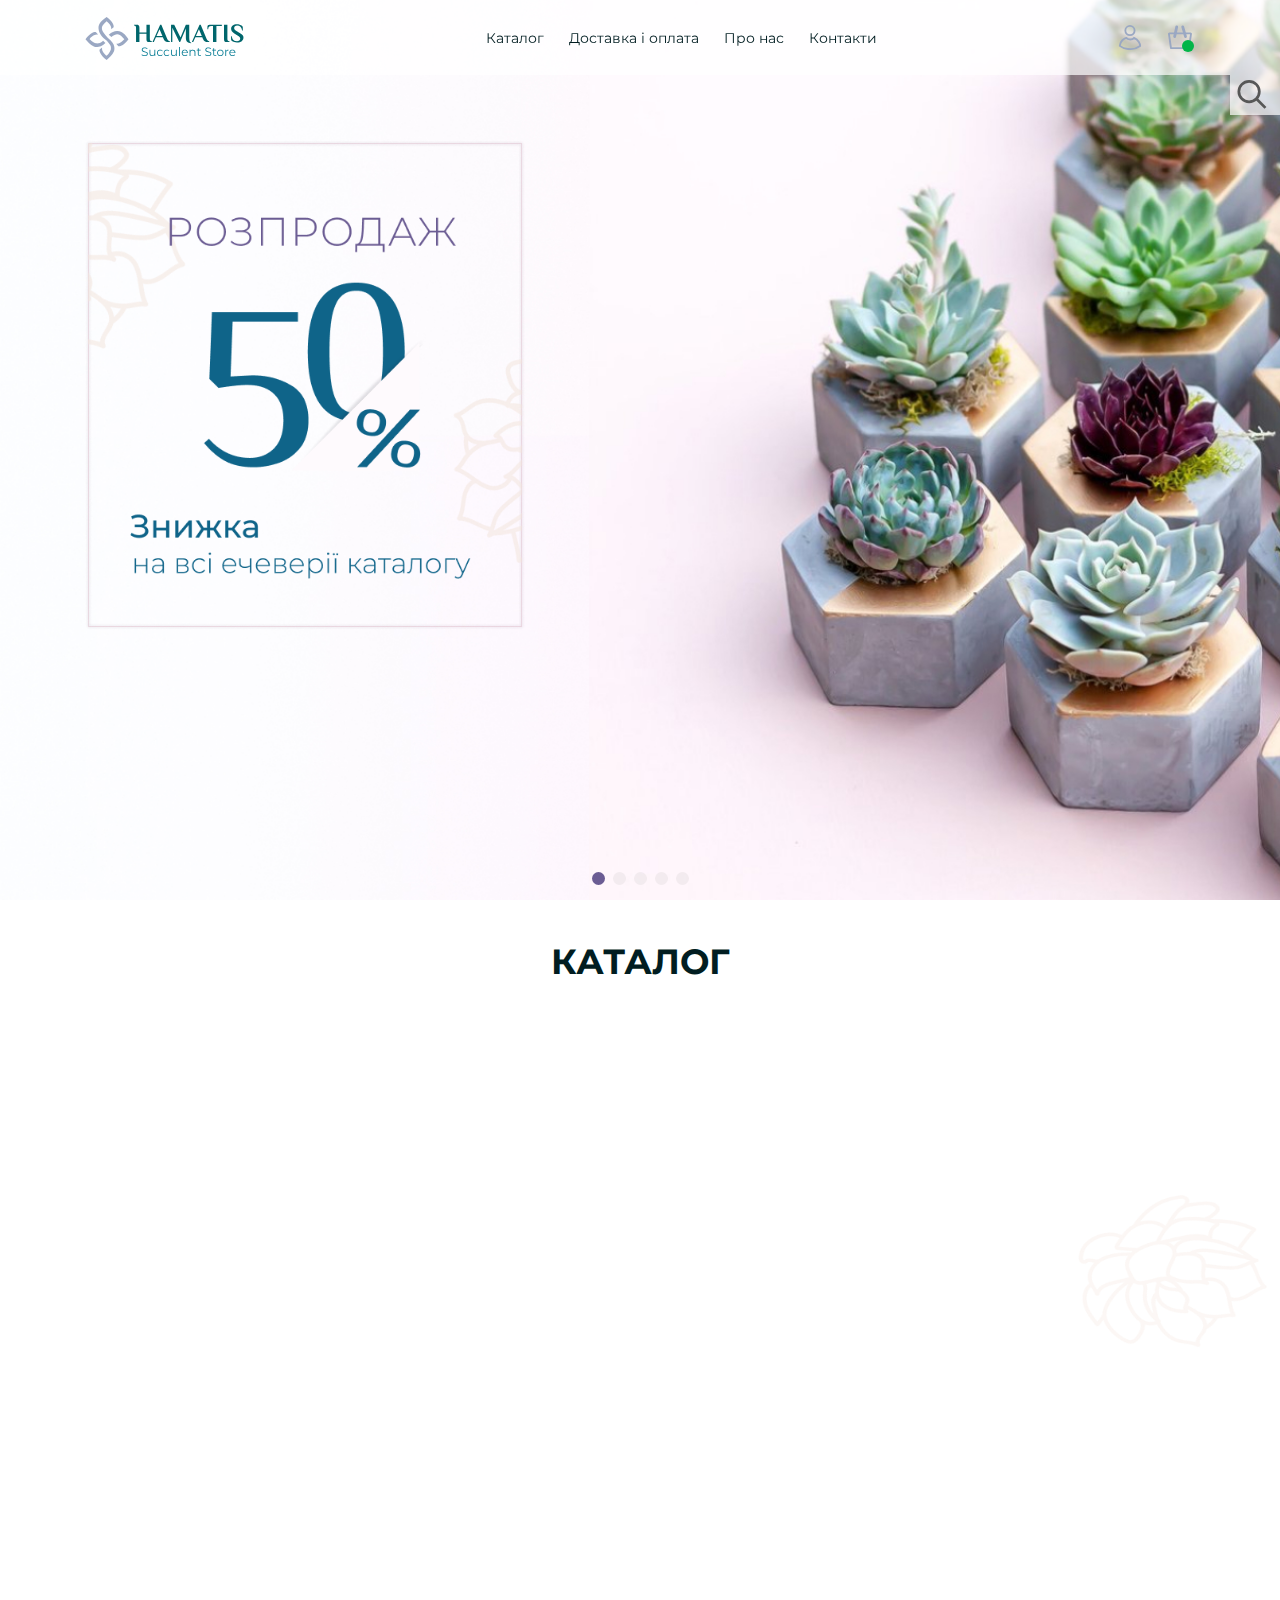
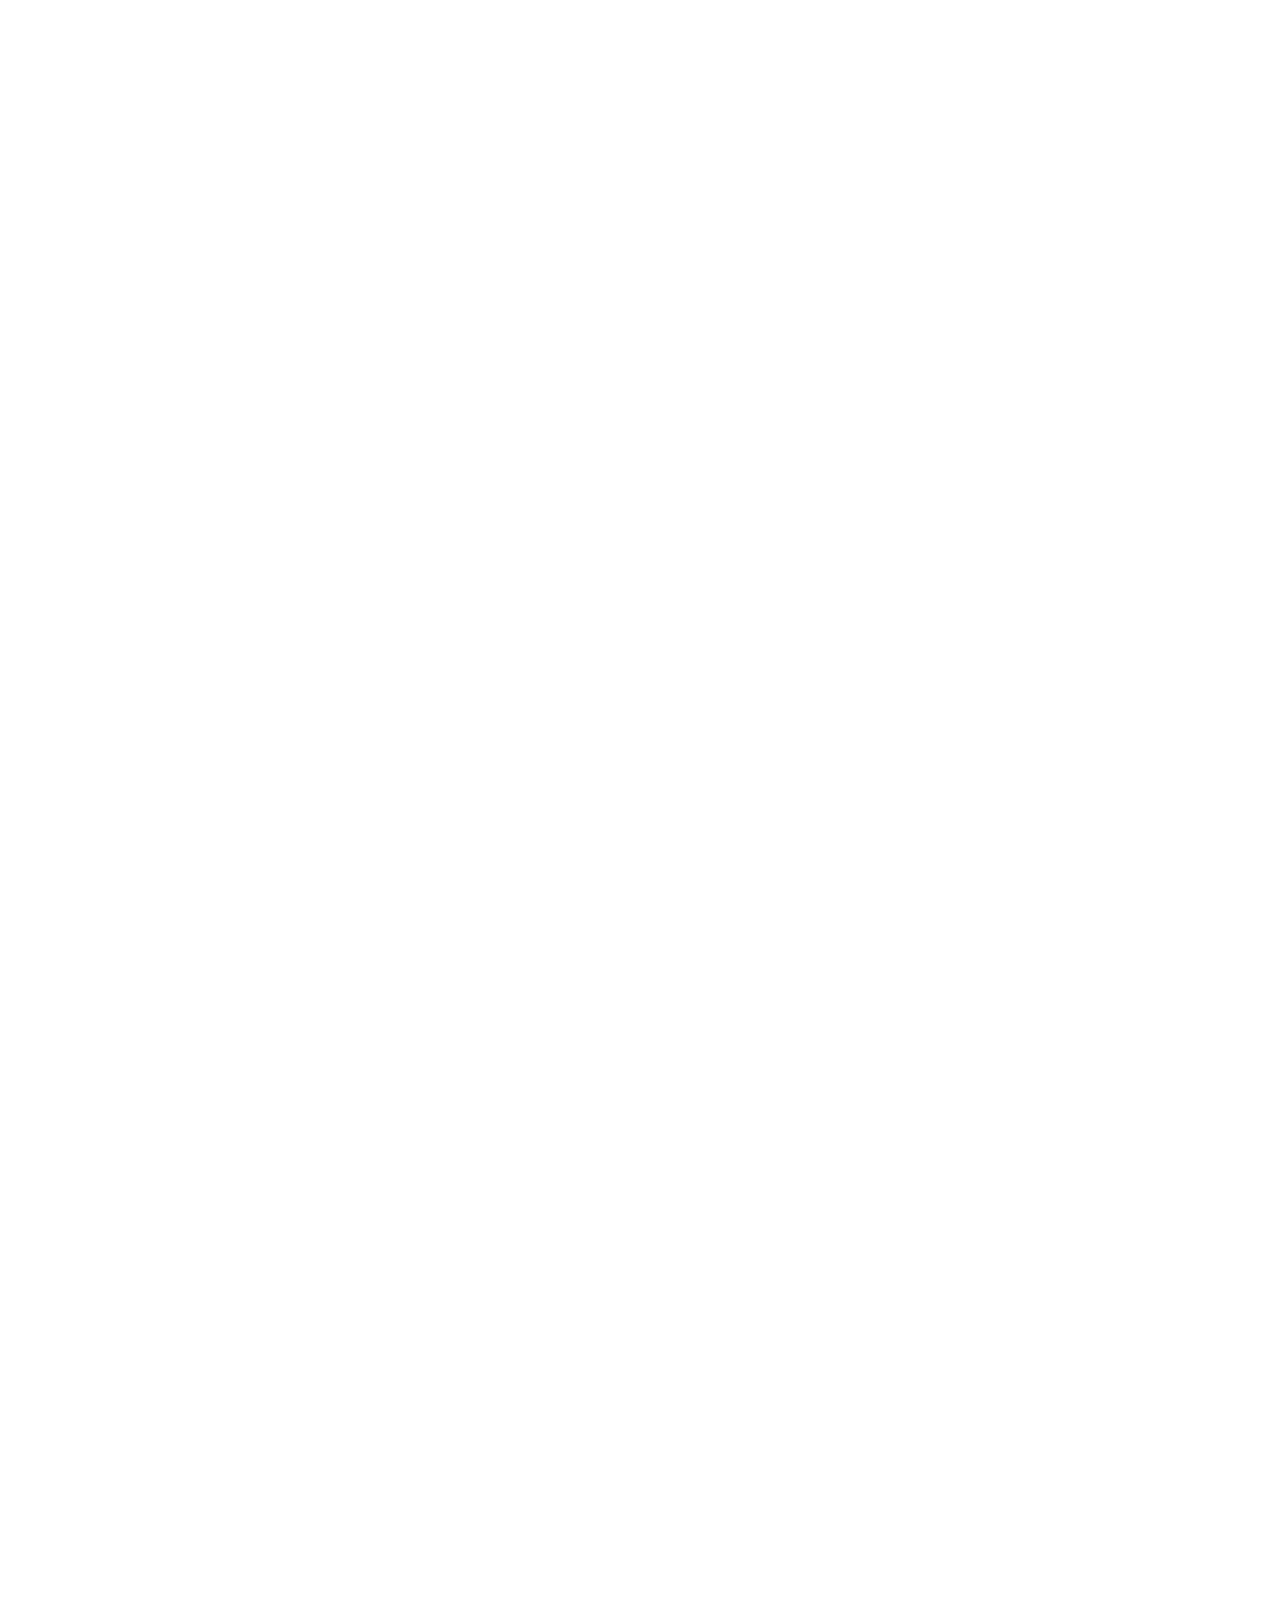
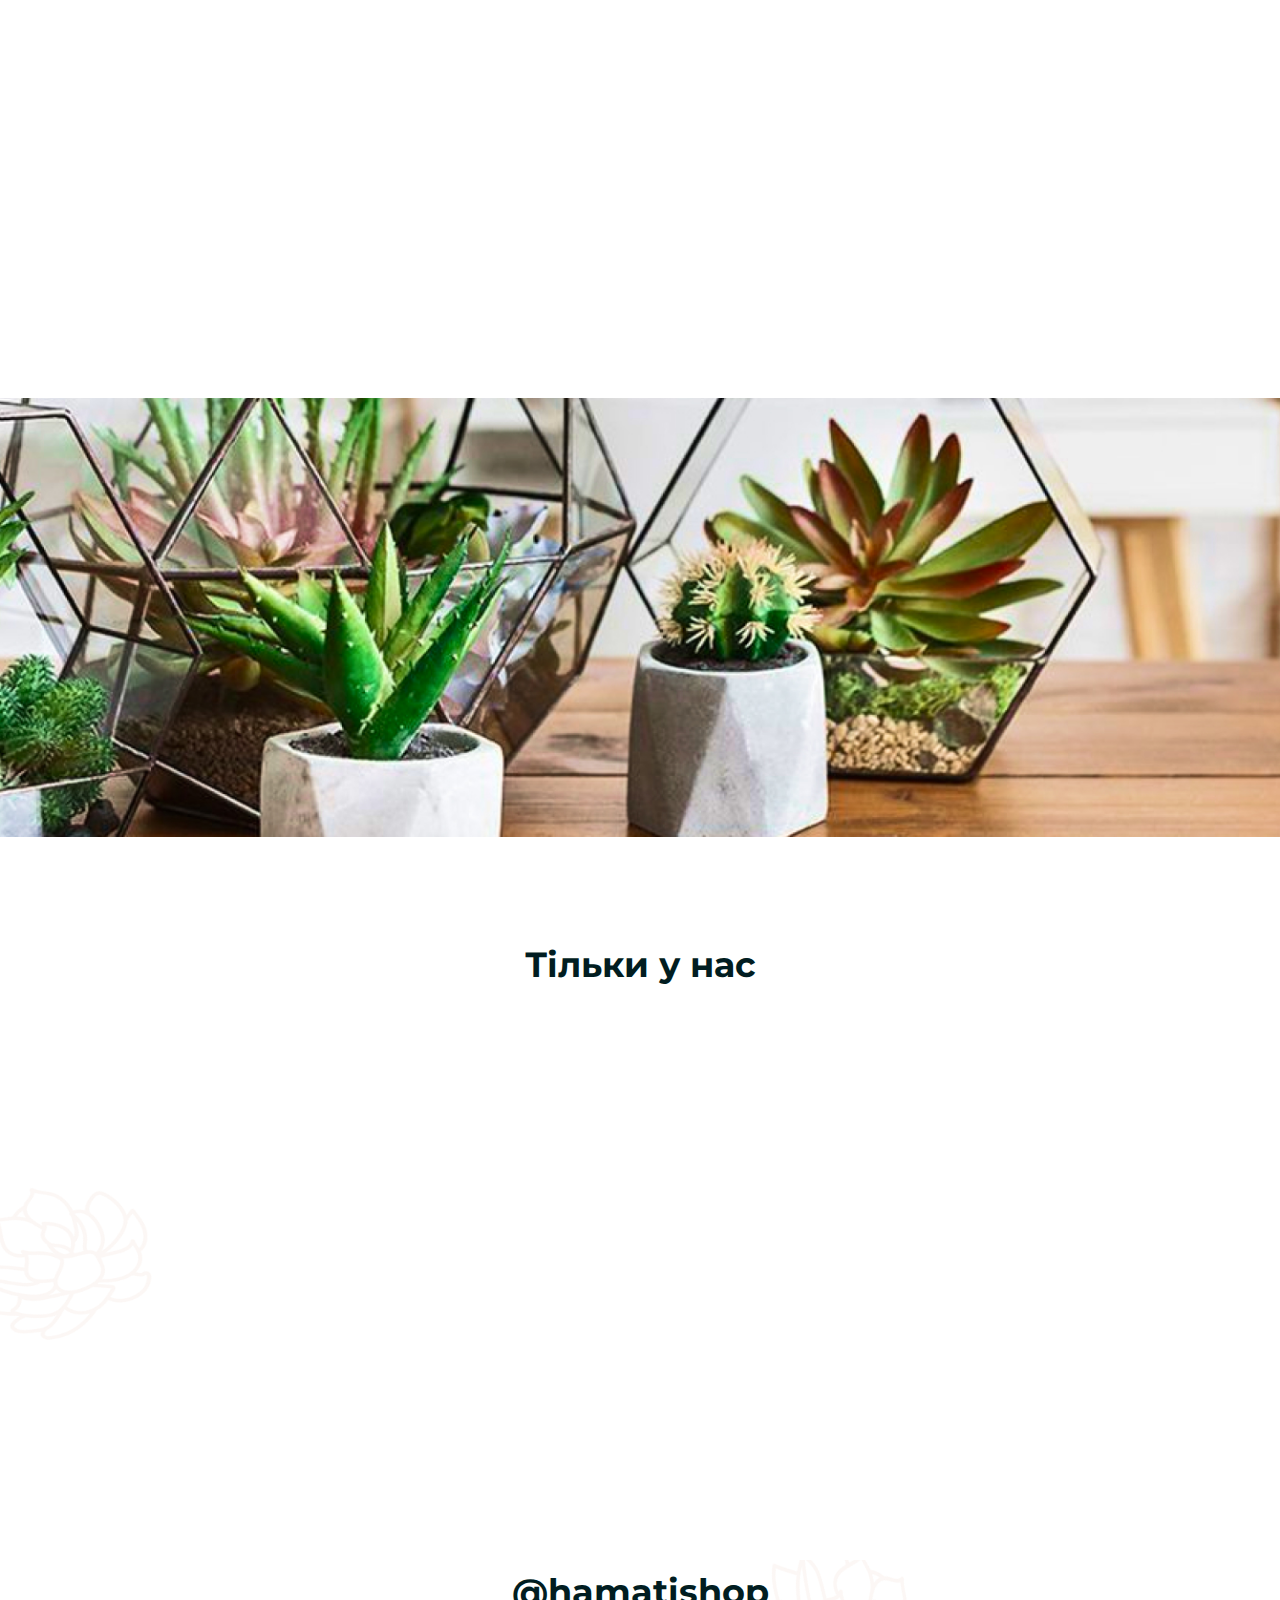
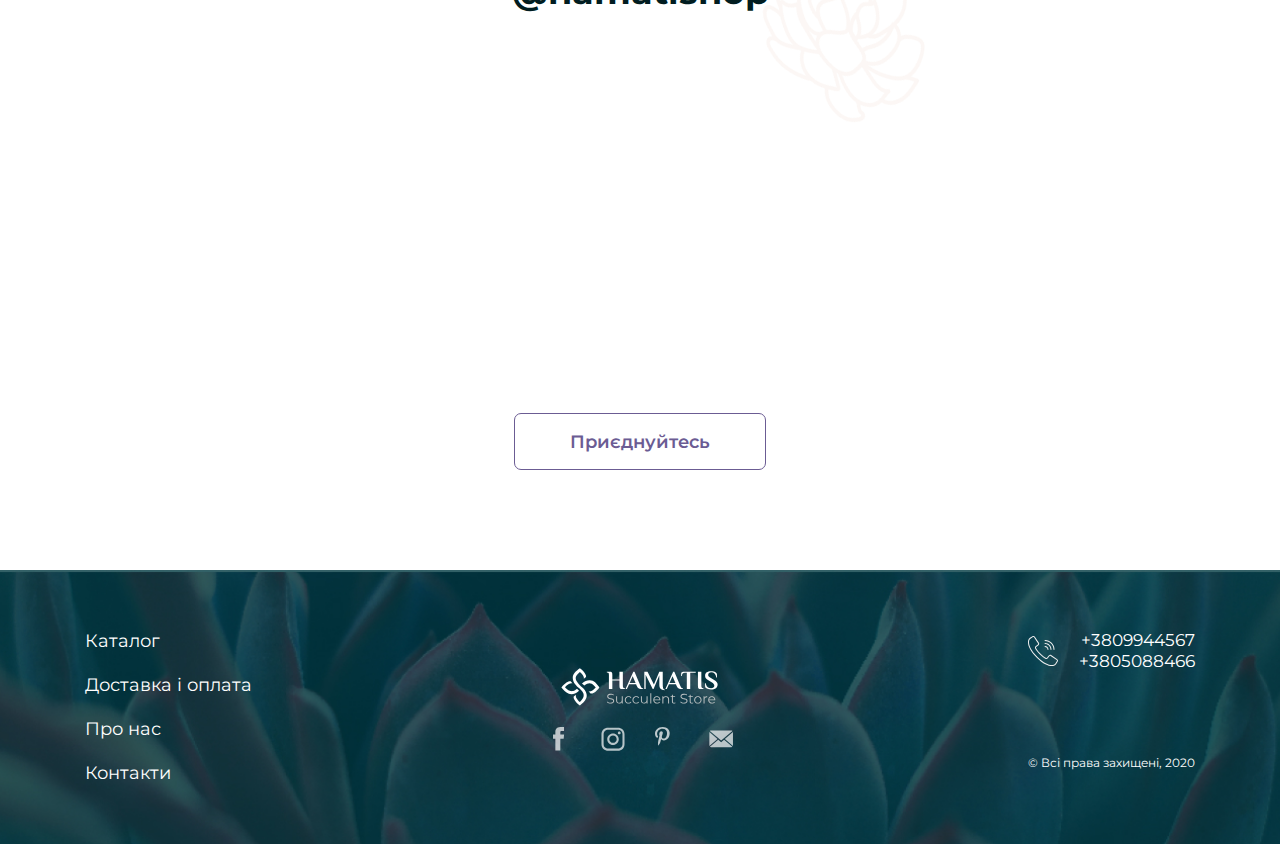
<file: index.html>
<svg display="none">
  <symbol id="cacti" viewBox="0 0 38 46">
    <path
      d="M36.0353 22.9121C37.502 17.8338 37.0359 13.1831 37.0154 12.9875L37.0147 12.9832C37.0119 12.9582 37.008 12.9334 37.0024 12.909C37.002 12.9071 37.0014 12.9053 37.0009 12.9034C36.9958 12.8816 36.9895 12.8601 36.9823 12.839C36.9798 12.8316 36.9768 12.8245 36.974 12.8173C36.968 12.8015 36.9615 12.7859 36.9543 12.7705C36.9508 12.7631 36.9473 12.7558 36.9435 12.7485C36.9356 12.733 36.927 12.718 36.9179 12.7032C36.9142 12.6972 36.9108 12.6912 36.9069 12.6853C36.8949 12.667 36.8818 12.6492 36.8679 12.632C36.8665 12.6303 36.8653 12.6284 36.8639 12.6267C36.8477 12.6072 36.8305 12.5886 36.812 12.5709C36.8099 12.5688 36.8075 12.567 36.8053 12.5649C36.7898 12.5504 36.7736 12.5365 36.7564 12.5233C36.7503 12.5185 36.7437 12.5141 36.7373 12.5095C36.7238 12.4998 36.7098 12.4905 36.6954 12.4816C36.6915 12.4793 36.688 12.4765 36.6842 12.4742C36.6797 12.4716 36.675 12.4698 36.6705 12.4673C36.6642 12.4638 36.6585 12.46 36.6521 12.4567C36.6443 12.4528 36.6363 12.4498 36.6284 12.4461C36.6198 12.4422 36.6113 12.4381 36.6026 12.4345C36.5863 12.4278 36.5698 12.422 36.5532 12.4166C36.5466 12.4146 36.5403 12.4121 36.5338 12.4102C36.4855 12.3962 36.4365 12.388 36.3876 12.3852C36.3829 12.385 36.3782 12.3851 36.3735 12.385C36.354 12.3842 36.3346 12.3843 36.3152 12.3853C36.3077 12.3857 36.3002 12.3864 36.2928 12.387C36.2759 12.3885 36.2592 12.3905 36.2426 12.3933C36.2345 12.3947 36.2264 12.396 36.2183 12.3976C36.2012 12.4012 36.1843 12.4055 36.1675 12.4102C36.1608 12.4121 36.154 12.4137 36.1473 12.4159C36.1241 12.4233 36.1013 12.4318 36.0791 12.4417L36.0773 12.4423C36.0114 12.4719 35.0762 12.8971 32.9991 14.0936C34.2682 8.9283 32.977 5.09723 32.8103 4.6382C32.8085 4.63298 32.806 4.62822 32.804 4.62309C32.8 4.61266 32.7956 4.6025 32.791 4.59224C32.7865 4.58208 32.7818 4.57201 32.7768 4.5622C32.772 4.55285 32.7669 4.54368 32.7618 4.53451C32.7561 4.52443 32.7502 4.51463 32.7441 4.50492C32.7386 4.49637 32.7329 4.48801 32.727 4.47973C32.7204 4.47029 32.7136 4.46094 32.7065 4.45185C32.7002 4.44385 32.6937 4.43603 32.687 4.4282C32.6796 4.41957 32.672 4.41111 32.6642 4.40293C32.6571 4.39546 32.6497 4.38818 32.6422 4.38099C32.6339 4.37307 32.6256 4.36543 32.6169 4.35805C32.6091 4.3514 32.6013 4.34492 32.5931 4.33854C32.5838 4.33116 32.5742 4.32415 32.5646 4.3174C32.5566 4.31182 32.5486 4.30625 32.5403 4.30103C32.5295 4.2942 32.5185 4.28772 32.5075 4.28152C32.5023 4.27855 32.4975 4.27522 32.4921 4.27243C32.4892 4.27081 32.486 4.26974 32.483 4.26821C32.4717 4.26245 32.4601 4.25732 32.4485 4.2522C32.4397 4.24833 32.4309 4.24428 32.4219 4.24078C32.4113 4.23664 32.4004 4.23313 32.3895 4.22953C32.3795 4.22621 32.3696 4.2227 32.3595 4.21991C32.3493 4.21703 32.3388 4.21487 32.3284 4.21254C32.3178 4.21011 32.3072 4.20741 32.2965 4.20552C32.2856 4.20363 32.2746 4.20255 32.2636 4.20111C32.2534 4.19986 32.2432 4.19824 32.2331 4.19743C32.2206 4.19644 32.208 4.19644 32.1955 4.19617C32.1867 4.19599 32.178 4.19536 32.1692 4.19554C32.156 4.19581 32.1428 4.19707 32.1295 4.19806C32.1213 4.19869 32.113 4.19896 32.1049 4.19995C32.0928 4.20138 32.0808 4.20372 32.0687 4.20579C32.0593 4.20741 32.0497 4.20876 32.0402 4.21074C32.0302 4.21299 32.0202 4.21595 32.0101 4.21865C31.9987 4.22171 31.9873 4.22459 31.9762 4.22818C31.9743 4.22881 31.9724 4.22908 31.9705 4.22971C31.5515 4.36983 28.0443 5.62974 24.9088 9.45244C22.861 3.94237 19.8757 0.876923 19.3985 0.410518C19.3931 0.405302 19.3873 0.400805 19.3818 0.395769C19.3723 0.387045 19.3628 0.378231 19.3527 0.370047C19.3448 0.363572 19.3365 0.357636 19.3283 0.35161C19.3191 0.344775 19.31 0.33794 19.3006 0.331555C19.2915 0.325439 19.2821 0.320043 19.2727 0.314467C19.2634 0.308981 19.2543 0.303315 19.2448 0.298189C19.2352 0.293063 19.2254 0.288656 19.2156 0.284069C19.2058 0.279392 19.196 0.274626 19.1859 0.270489C19.1761 0.266532 19.1663 0.263204 19.1564 0.259607C19.1458 0.255829 19.1354 0.251872 19.1245 0.248634C19.1146 0.245667 19.1046 0.243328 19.0945 0.24081C19.0836 0.238112 19.0728 0.235054 19.0617 0.232896C19.0503 0.230647 19.0388 0.229298 19.0273 0.22759C19.0174 0.226151 19.0076 0.224352 18.9975 0.223363C18.9779 0.221474 18.9581 0.220575 18.9383 0.220395C18.9362 0.220485 18.9342 0.220215 18.9321 0.220215C18.93 0.220215 18.9281 0.220485 18.926 0.220485C18.9063 0.220665 18.8866 0.221564 18.8668 0.223453C18.8568 0.224442 18.8469 0.226241 18.837 0.227679C18.8255 0.229298 18.814 0.230737 18.8027 0.232986C18.7915 0.235144 18.7808 0.238112 18.7699 0.2409C18.7598 0.243418 18.7497 0.245667 18.7398 0.248724C18.729 0.251962 18.7186 0.255919 18.708 0.259696C18.698 0.263204 18.6882 0.266532 18.6785 0.270579C18.6684 0.274716 18.6587 0.279482 18.6489 0.284159C18.639 0.288746 18.6293 0.293242 18.6197 0.298369C18.6101 0.303405 18.601 0.309071 18.5917 0.314647C18.5824 0.320223 18.573 0.325619 18.5639 0.331735C18.5543 0.33803 18.5453 0.344955 18.5362 0.35179C18.528 0.357906 18.5197 0.363752 18.5118 0.370227C18.5017 0.378411 18.4922 0.387225 18.4827 0.395949C18.4771 0.400985 18.4713 0.405482 18.466 0.410698C17.9888 0.877193 15.0035 3.94255 12.9557 9.45262C9.82021 5.62992 6.31293 4.37001 5.89393 4.22989C5.89197 4.22926 5.89 4.2289 5.88813 4.22827C5.87768 4.22486 5.86697 4.22225 5.85635 4.21937C5.84555 4.2164 5.83475 4.21326 5.82395 4.21083C5.81573 4.20903 5.80752 4.20795 5.79922 4.20651C5.78583 4.20408 5.77253 4.20156 5.75914 4.20004C5.75289 4.19932 5.74655 4.19914 5.74022 4.1986C5.72504 4.19725 5.70987 4.19599 5.69478 4.19572C5.688 4.19563 5.68121 4.19608 5.67443 4.19617C5.65988 4.19635 5.64542 4.19653 5.63096 4.19761C5.62221 4.19833 5.61355 4.19977 5.6048 4.20075C5.5924 4.20219 5.5799 4.20354 5.56758 4.2057C5.55767 4.20741 5.54785 4.21002 5.53794 4.21218C5.52688 4.21469 5.51572 4.21694 5.50474 4.22C5.49492 4.22279 5.48519 4.22621 5.47537 4.22944C5.46439 4.23304 5.45341 4.23655 5.4427 4.24078C5.43351 4.24437 5.42449 4.24851 5.41547 4.25247C5.40423 4.25741 5.39307 4.26236 5.38218 4.26794C5.37897 4.26956 5.37566 4.27072 5.37254 4.27243C5.36692 4.2754 5.36174 4.279 5.3562 4.28215C5.34567 4.28808 5.33523 4.2942 5.32505 4.30067C5.3163 4.30625 5.30773 4.31209 5.29934 4.31803C5.29015 4.32451 5.28113 4.33116 5.27221 4.33809C5.26364 4.34474 5.25534 4.35167 5.24712 4.35868C5.239 4.3657 5.23105 4.37298 5.2232 4.38045C5.21526 4.388 5.20749 4.39564 5.19999 4.40356C5.19249 4.41138 5.18535 4.41948 5.17821 4.42766C5.17116 4.43576 5.16429 4.44394 5.15777 4.45239C5.15099 4.46112 5.14438 4.47011 5.13795 4.47919C5.13188 4.48783 5.1259 4.49646 5.12028 4.50537C5.1143 4.51481 5.10858 4.52443 5.10305 4.53415C5.09769 4.5435 5.09261 4.55285 5.0877 4.56247C5.08279 4.57219 5.07815 4.58208 5.07359 4.59206C5.06895 4.60232 5.06467 4.61266 5.06056 4.62309C5.0586 4.62822 5.0561 4.63298 5.05422 4.6382C4.88757 5.09723 4.32271 9.7736 5.59178 14.9389C3.51461 13.7424 1.85304 12.4719 1.78725 12.4423L1.78511 12.4415C1.76315 12.4317 1.74065 12.4234 1.71771 12.416C1.71039 12.4137 1.7029 12.4119 1.69549 12.4098C1.67942 12.4052 1.66317 12.4011 1.64675 12.3977C1.63818 12.396 1.62961 12.3946 1.62104 12.3932C1.60497 12.3906 1.58882 12.3886 1.57257 12.3872C1.56454 12.3865 1.55659 12.3858 1.54865 12.3853C1.53008 12.3843 1.51142 12.3843 1.49277 12.385C1.48732 12.3851 1.48179 12.385 1.47634 12.3853C1.42778 12.3881 1.37914 12.3963 1.3312 12.4101C1.32379 12.4123 1.31656 12.4151 1.30915 12.4174C1.29353 12.4226 1.278 12.428 1.26265 12.4342C1.25318 12.4381 1.24381 12.4425 1.23453 12.4468C1.22712 12.4503 1.21962 12.453 1.2123 12.4568C1.20641 12.4599 1.20105 12.4635 1.19525 12.4666C1.19034 12.4693 1.18516 12.4713 1.18034 12.4742C1.17606 12.4767 1.17231 12.4798 1.16811 12.4823C1.15464 12.4905 1.1416 12.4993 1.12884 12.5084C1.12161 12.5135 1.11429 12.5184 1.10733 12.5238C1.09162 12.536 1.07671 12.5488 1.06234 12.5621C1.05894 12.5653 1.05529 12.5682 1.05189 12.5713C1.03386 12.5887 1.0169 12.6069 1.0011 12.6261C0.998781 12.6289 0.996817 12.6319 0.994496 12.6348C0.981553 12.6509 0.969413 12.6675 0.958077 12.6846C0.953792 12.6911 0.949865 12.6978 0.945848 12.7045C0.937189 12.7186 0.929066 12.7328 0.921478 12.7475C0.917372 12.7554 0.913534 12.7633 0.909696 12.7714C0.902912 12.786 0.896752 12.8008 0.891039 12.8158C0.888004 12.8238 0.884791 12.8315 0.882024 12.8396C0.87524 12.8594 0.869527 12.8795 0.864618 12.8998C0.863814 12.9031 0.862743 12.9062 0.861939 12.9095C0.856494 12.9336 0.852656 12.9581 0.8498 12.9828L0.848996 12.9875C0.828465 13.1831 0.362418 17.8338 1.82903 22.9121C2.57188 25.4843 4.6535 27.8787 6.83404 29.3253C6.03727 29.7285 5.45238 30.3352 5.45238 31.293C5.45238 32.5623 6.46809 33.112 7.69636 33.235L8.98904 41.2765C9.49642 44.0253 11.3879 45.6439 14.163 45.6439H23.2174C25.9924 45.6439 28.315 44.0488 28.8225 41.2999L30.1168 33.235H31.4103C32.752 33.235 33.5661 32.4148 33.5661 31.063C33.5661 29.8329 32.2726 29.3253 30.9791 29.3253C32.9882 27.8834 35.3313 25.3499 36.0353 22.9121ZM31.8927 14.5556C30.7951 15.2154 28.9202 16.5491 27.3836 17.535C27.3699 17.5438 27.356 17.5527 27.3423 17.5616C27.1605 17.6782 26.5046 18.2035 26.3164 18.325C26.3067 18.3313 26.2972 18.3374 26.2876 18.3437C26.2835 18.292 26.2786 18.2406 26.2743 18.1891C26.2628 18.0516 26.3006 16.8636 26.2876 16.7276C27.8425 13.4334 30.3234 9.63775 32.2636 5.86748C32.5835 7.6249 33.0596 10.9717 31.8927 14.5556ZM31.4615 5.43307C29.9072 8.45697 27.5988 12.6972 26.2876 15.4244C26.0411 13.9994 25.8066 11.4325 25.4252 10.2115C27.2591 7.75008 30.0612 6.21128 31.4615 5.43307ZM24.1152 11.0172C24.1199 11.0383 24.125 11.0595 24.1317 11.0803C24.8614 13.3237 25.2402 15.6653 25.4282 18.0978C25.4296 18.1165 25.431 18.1353 25.4324 18.154C25.4429 18.2936 25.4524 18.4335 25.461 18.5734C25.4635 18.6135 25.4661 18.6536 25.4685 18.6938C25.4706 18.7303 25.4721 18.7669 25.4742 18.8034C23.3107 20.391 21.5363 22.5418 20.1688 25.2288C20.1655 25.2352 20.1623 25.2416 20.159 25.248C20.107 25.3506 20.0554 25.4539 20.0045 25.5582C19.9961 25.5754 19.9877 25.5927 19.9793 25.61C19.9309 25.7098 19.8828 25.8102 19.8354 25.9114C19.827 25.9292 19.8188 25.9472 19.8105 25.9651C19.7398 26.1175 19.4061 26.9977 19.3377 27.1533L19.3283 1.73908C19.9902 2.5646 21.488 4.71084 22.3559 6.30188C23.1767 7.80659 23.5789 9.38289 24.1152 11.0172ZM13.6401 10.9688C13.6468 10.9479 13.6518 10.9268 13.6566 10.9056C14.1929 9.27131 14.6365 7.80659 15.4573 6.30188C16.3251 4.71075 17.9297 2.5646 18.5917 1.73908L18.4754 26.7189C18.4069 26.5631 18.1246 26.1168 18.0537 25.9643C18.0455 25.9468 18.0375 25.9291 18.0293 25.9116C17.9818 25.8102 17.9336 25.7096 17.8849 25.6095C17.8766 25.5924 17.8683 25.5752 17.86 25.5582C17.8091 25.4539 17.7576 25.3505 17.7054 25.2478C17.7022 25.2414 17.6989 25.235 17.6956 25.2286C16.3282 22.5416 14.5538 20.3909 12.3903 18.8032C12.3923 18.7667 12.3939 18.7301 12.396 18.6937C12.3983 18.6535 12.4009 18.6134 12.4034 18.5732C12.4122 18.4332 12.4215 18.2934 12.4321 18.1539C12.4335 18.1352 12.4348 18.1164 12.4363 18.0977C12.6242 15.6652 12.9104 13.2121 13.6401 10.9688ZM12.4391 10.2115C12.0578 11.4325 11.8234 13.565 11.5768 14.99C10.2658 12.2632 8.00864 8.45751 6.4541 5.43307C7.85457 6.21128 10.6055 7.75008 12.4391 10.2115ZM5.82395 5.76111C7.76446 9.5321 9.59112 12.9998 11.1457 16.2932C11.1595 16.677 11.1571 17.8933 11.1457 18.0308C11.1414 18.0823 11.1365 18.1338 11.1324 18.1854C11.1227 18.1792 11.1133 18.1732 11.1037 18.167C10.9126 18.0434 10.725 17.9226 10.5405 17.8042C10.5313 17.7982 10.522 17.7922 10.5128 17.7864C8.97395 16.7989 7.55294 16.085 6.4541 15.4244C5.28716 11.8404 5.50385 7.51844 5.82395 5.76111ZM7.97243 17.162C8.03625 17.2018 8.10052 17.2419 8.16479 17.282C8.30913 17.3721 8.45597 17.464 8.60549 17.558C8.716 17.6275 8.82704 17.6974 8.9388 17.7681C9.02512 17.8227 9.11179 17.8774 9.19981 17.9332C9.35771 18.0334 9.51687 18.1347 9.6771 18.237C9.73414 18.2734 9.79091 18.3097 9.84867 18.3465C10.0388 18.4682 10.2304 18.5913 10.4237 18.716C10.4693 18.7454 10.5156 18.7754 10.5616 18.8051C10.771 18.9405 10.9816 19.0768 11.1945 19.2154C11.2707 19.2651 11.3461 19.316 11.4213 19.3669C11.4707 19.4006 11.5213 19.4355 11.5746 19.4727L11.5768 19.4742C14.5843 21.534 16.7275 24.5759 17.7981 28.0771C17.8068 28.1001 17.8153 28.1235 17.824 28.1465C17.8643 28.2528 17.9043 28.3595 17.9436 28.4672C17.9613 28.5162 17.9786 28.566 17.9962 28.6152C18.0231 28.6904 18.0179 29.2494 18.0442 29.3253H16.7508C12.2522 27.2531 8.68745 22.5547 6.30695 19.3679C4.97353 17.5829 2.81045 14.9018 2.09125 13.6868C3.13457 14.2668 5.98425 15.9249 7.97243 17.162ZM2.52242 22.8093C1.75225 20.1422 1.68883 15.9041 1.66009 14.1212C2.39045 15.3483 4.64123 18.42 5.97171 20.2028C8.85583 24.0678 12.4121 27.4167 15.4573 29.3253H8.55868C5.82417 28.1651 3.34668 25.6635 2.52242 22.8093ZM32.5808 31.293C32.5808 31.9009 32.0899 32.3956 31.4865 32.3956H15.7186C15.3488 32.3956 15.0517 32.4281 15.0517 32.8006C15.0517 33.1731 15.5442 33.235 15.914 33.235H29.0956L27.9054 41.2765C27.5161 43.3866 25.6873 44.9181 23.5572 44.9181H14.3072C12.177 44.9181 10.3481 43.3866 9.95875 41.2765L8.55868 33.235H10.9281C11.2979 33.235 11.5768 33.1731 11.5768 32.8006C11.5768 32.4281 11.2979 32.3956 10.9281 32.3956H7.4498C7.44677 32.3955 7.4498 32.3956 7.44677 32.3956C6.84334 32.3956 6.35239 31.9009 6.35239 31.293C6.35239 30.685 6.84334 30.1904 7.44677 30.1904H31.4864C32.0899 30.1904 32.5808 30.685 32.5808 31.293ZM29.1886 29.3343L22.787 29.3253C25.637 27.5374 29.3793 24.3845 32.0976 20.8754C32.3252 20.5817 32.3892 20.2538 32.0976 20.0247C31.8065 19.7957 31.6377 19.9092 31.4103 20.2028C28.1173 24.4535 24.4802 27.7454 21.0624 29.3253L21.0452 29.3343L19.7689 29.3253C19.7952 29.2494 19.975 28.6355 20.0019 28.5603C20.0195 28.511 20.0367 28.4613 20.0546 28.4123C20.0937 28.3045 20.1337 28.1979 20.1741 28.0916C20.1828 28.0685 20.1913 28.0451 20.2001 28.0221C21.6109 24.3325 23.6009 21.1 26.2901 19.2209L26.2925 19.2192C26.3458 19.182 26.3963 19.1472 26.4457 19.1135C26.521 19.0625 26.5964 19.0116 26.6726 18.9619C26.885 18.8237 27.0949 18.6877 27.3038 18.5528C27.3509 18.5224 27.3982 18.4917 27.4449 18.4616C27.637 18.3378 27.8734 18.1891 27.8734 18.1891C27.8734 18.1891 28.136 18.018 28.1955 17.98C28.3504 17.8811 28.5043 17.7831 28.6571 17.6862C28.751 17.6267 28.8433 17.5682 28.9353 17.5102C29.0425 17.4425 29.1489 17.3754 29.2549 17.3087C29.4162 17.2074 29.5744 17.1083 29.7297 17.0114C29.7826 16.9784 29.8354 16.9454 29.8879 16.9127C31.8805 15.6727 34.6771 14.2674 35.7219 13.6868C35.4641 14.1224 34.3391 15.7565 33.9972 16.2932C33.7976 16.6067 33.6579 16.8954 33.9692 17.0967C34.0811 17.1691 34.2062 17.2036 34.3301 17.2036C34.5505 17.2036 34.7317 16.9283 34.8596 16.7276C35.1831 16.2198 35.9033 14.975 36.1531 14.5556C36.1248 16.3365 36.063 20.1353 35.2907 22.8093C34.4665 25.6633 31.9231 28.1741 29.1886 29.3343Z"
      fill="#00B881"
    />
  </symbol>
  <symbol id="basket" viewBox="0 0 25 27">
    <path
      d="M3.23627 24.5711L1.08202 9.57108C1.03874 9.26975 1.27251 9 1.57694 9H13H24.423C24.7275 9 24.9612 9.26975 24.918 9.57108L22.7637 24.5711C22.7284 24.8172 22.5175 25 22.2688 25H3.73119C3.48251 25 3.27162 24.8172 3.23627 24.5711Z"
      stroke="#9AA8C3"
      stroke-width="2"
    />
    <path d="M7.26179 12.5932L9.49841 2" stroke="#9AA8C3" stroke-width="3" stroke-linecap="round" />
    <path d="M18.9985 12.5932L15.9985 2" stroke="#9AA8C3" stroke-width="3" stroke-linecap="round" />
  </symbol>
  <symbol id="facebook_white" viewBox="0 0 12 24">
    <path
      d="M11.0948 7.60778H7.31633V5.16928C7.31633 4.25351 7.93315 4.04001 8.36759 4.04001C8.80105 4.04001 11.0341 4.04001 11.0341 4.04001V0.0141037L7.3618 0C3.28526 0 2.35756 3.00265 2.35756 4.92417V7.60778H0V11.7562H2.35756C2.35756 17.0802 2.35756 23.495 2.35756 23.495H7.31633C7.31633 23.495 7.31633 17.017 7.31633 11.7562H10.6624L11.0948 7.60778Z"
      fill="white"
      fill-opacity="0.7"
    />
  </symbol>
  <symbol id="insta_icon" viewBox="0 0 24 25">
    <path
      d="M12 6.67871C8.71875 6.67871 6 9.35059 6 12.6787C6 16.0068 8.67188 18.6787 12 18.6787C15.3281 18.6787 18 15.96 18 12.6787C18 9.39746 15.2813 6.67871 12 6.67871ZM12 16.5225C9.89063 16.5225 8.15625 14.7881 8.15625 12.6787C8.15625 10.5693 9.89063 8.83496 12 8.83496C14.1094 8.83496 15.8438 10.5693 15.8438 12.6787C15.8438 14.7881 14.1094 16.5225 12 16.5225Z"
      fill="white"
      fill-opacity="0.7"
    />
    <path
      d="M18.5 7.67871C19.3284 7.67871 20 7.00714 20 6.17871C20 5.35028 19.3284 4.67871 18.5 4.67871C17.6716 4.67871 17 5.35028 17 6.17871C17 7.00714 17.6716 7.67871 18.5 7.67871Z"
      fill="white"
      fill-opacity="0.7"
    />
    <path
      d="M22.0645 2.66258C20.8065 1.35613 19.0161 0.678711 16.9839 0.678711H7.01613C2.80645 0.678711 0 3.48516 0 7.69484V17.6142C0 19.6948 0.677419 21.4852 2.03226 22.7916C3.33871 24.0497 5.08065 24.6787 7.06452 24.6787H16.9355C19.0161 24.6787 20.7581 24.0013 22.0161 22.7916C23.3226 21.5336 24 19.7432 24 17.6626V7.69484C24 5.66258 23.3226 3.92065 22.0645 2.66258ZM21.871 17.6626C21.871 19.1626 21.3387 20.3723 20.4677 21.1948C19.5968 22.0174 18.3871 22.4529 16.9355 22.4529H7.06452C5.6129 22.4529 4.40323 22.0174 3.53226 21.1948C2.66129 20.3239 2.22581 19.1142 2.22581 17.6142V7.69484C2.22581 6.24323 2.66129 5.03355 3.53226 4.16258C4.35484 3.34 5.6129 2.90452 7.06452 2.90452H17.0323C18.4839 2.90452 19.6935 3.34 20.5645 4.21097C21.3871 5.08194 21.871 6.29161 21.871 7.69484V17.6626Z"
      fill="white"
      fill-opacity="0.7"
    />
  </symbol>
  <symbol id="logo" viewBox="0 0 159 45">
    <path
      stroke-width="4"
      d="M14.1575 34.5122L16.6023 32.4146C16.4303 34.0269 16.5366 34.9419 17.3008 36.6098C19.3964 40.1057 20.7934 40.6883 21.1427 40.8049C23.9367 38.2878 25.1009 35.561 25.3337 34.5122C25.4747 33.6882 25.4985 33.115 25.3337 31.7154C25.0543 29.478 21.7247 26.122 20.0949 24.7236C14.7683 20.5285 13.3713 17.0325 13.0221 13.5366C12.6728 8.29268 16.5146 5.49593 21.1427 2C27.8484 7.03415 28.5935 10.8564 28.1278 12.1382L25.683 14.2358C26.2418 11.9984 24.286 9.34146 23.2382 8.29268L21.1427 6.19512L19.0471 8.29268C15.0325 12.132 15.1265 15.4655 22.1904 22.626C30.8342 29.2683 29.0479 34.797 28.3894 36.6098C26.9923 40.4553 23.4099 42.6607 21.1427 45C14.5083 40.0161 13.5513 35.7538 14.1575 34.5122Z"
      fill="#9AA8C3"
    />
    <path
      stroke-width="4"
      d="M10.4878 17.1575L12.5854 19.6023C10.9731 19.4303 10.0581 19.5366 8.39024 20.3008C4.89431 22.3964 4.31165 23.7934 4.19512 24.1427C6.7122 26.9367 9.43903 28.1009 10.4878 28.3337C11.3118 28.4747 11.885 28.4985 13.2846 28.3337C14.5543 28.1752 16.1843 27.0343 17.6123 25.7792L19.9268 27.9788C14.4003 33.4029 9.97515 31.9651 8.39024 31.3894C4.54472 29.9923 2.33933 26.4099 -3.55927e-07 24.1427C4.98392 17.5083 9.24619 16.5513 10.4878 17.1575Z"
      fill="#9AA8C3"
    />
    <path
      stroke-width="4"
      d="M38.8049 24.1427L36.7073 22.0471C33.5539 18.7497 30.7417 18.224 25.8699 22.0556L23.2477 19.8418C26.1867 17.1459 28.825 16.2856 31.4634 16.0221C36.7073 15.6728 39.5041 19.5146 43 24.1427C37.9659 30.8484 34.1436 31.5935 32.8618 31.1278L30.7642 28.683C33.0016 29.2418 35.6585 27.286 36.7073 26.2382L38.8049 24.1427Z"
      fill="#9AA8C3"
    />
    <path
      stroke-width="4"
      d="M50.5423 13.22C50.5423 12.336 50.4209 11.686 50.1783 11.27C49.9356 10.8367 49.4503 10.62 48.7223 10.62H48.4623V9.84H51.5823C52.2063 9.84 52.6829 9.944 53.0123 10.152C53.3416 10.36 53.5756 10.7067 53.7143 11.192C53.8529 11.66 53.9223 12.336 53.9223 13.22V17.51H60.9423V9.84H64.3223V23.62C64.3223 24.504 64.4436 25.1627 64.6863 25.596C64.9289 26.012 65.4143 26.22 66.1423 26.22H66.4023V27H63.2823C62.6583 27 62.1816 26.9047 61.8523 26.714C61.5229 26.506 61.2889 26.168 61.1503 25.7C61.0116 25.2147 60.9423 24.5213 60.9423 23.62V18.68H53.9223V27H50.5423V13.22ZM83.1132 27.104C82.0212 27.104 81.0332 26.8787 80.1492 26.428C79.2652 25.96 78.5458 25.0587 77.9912 23.724L77.3932 22.268H70.4772L68.3452 27H66.9932L74.6632 9.84H75.8332L81.6572 23.724C82.3158 25.336 83.2172 26.2027 84.3612 26.324V26.974C84.0492 27.0607 83.6332 27.104 83.1132 27.104ZM76.8992 21.098L74.0392 14.312L71.0232 21.098H76.8992ZM105.641 28.17C103.769 28.17 102.417 27.7367 101.585 26.87C100.77 25.986 100.363 24.556 100.363 22.58V13.376L94.6691 27H93.8111L86.8431 12.856V27H85.5431V9.84H88.7151L95.0071 22.606L100.337 9.84H103.743V22.58C103.743 24.2093 103.882 25.4053 104.159 26.168C104.436 26.9307 104.93 27.3813 105.641 27.52V28.17ZM122.494 27.104C121.402 27.104 120.414 26.8787 119.53 26.428C118.646 25.96 117.927 25.0587 117.372 23.724L116.774 22.268H109.858L107.726 27H106.374L114.044 9.84H115.214L121.038 23.724C121.697 25.336 122.598 26.2027 123.742 26.324V26.974C123.43 27.0607 123.014 27.104 122.494 27.104ZM116.28 21.098L113.42 14.312L110.404 21.098H116.28ZM127.534 11.01H125.688C124.717 11.01 123.972 11.2527 123.452 11.738C122.949 12.2233 122.698 13.0207 122.698 14.13H121.918V11.92C121.918 10.5333 122.655 9.84 124.128 9.84H136.348V11.01H130.914V27H127.534V11.01ZM140.851 27C140.227 27 139.75 26.9047 139.421 26.714C139.092 26.506 138.858 26.168 138.719 25.7C138.58 25.2147 138.511 24.5213 138.511 23.62V9.84H141.891V23.62C141.891 24.504 142.012 25.1627 142.255 25.596C142.498 26.012 142.983 26.22 143.711 26.22H143.971V27H140.851ZM151.452 27.442C150.481 27.442 149.545 27.312 148.644 27.052C147.742 26.8093 147.006 26.454 146.434 25.986C145.862 25.5007 145.576 24.946 145.576 24.322V21.28H146.304C146.564 23.048 147.11 24.322 147.942 25.102C148.774 25.882 149.935 26.272 151.426 26.272C152.431 26.272 153.228 26.0553 153.818 25.622C154.407 25.1887 154.702 24.5647 154.702 23.75C154.702 23.0567 154.485 22.4673 154.052 21.982C153.618 21.4967 152.942 20.968 152.024 20.396L148.826 18.472C147.664 17.796 146.832 17.094 146.33 16.366C145.844 15.638 145.602 14.7887 145.602 13.818C145.602 12.4487 146.122 11.3653 147.162 10.568C148.219 9.77067 149.64 9.372 151.426 9.372C152.396 9.372 153.332 9.502 154.234 9.762C155.135 10.0047 155.872 10.3687 156.444 10.854C157.016 11.322 157.302 11.868 157.302 12.492V15.534H156.574C156.279 13.766 155.733 12.492 154.936 11.712C154.138 10.932 153.064 10.542 151.712 10.542C150.776 10.542 150.03 10.7673 149.476 11.218C148.938 11.6687 148.67 12.284 148.67 13.064C148.67 13.74 148.878 14.3033 149.294 14.754C149.727 15.1873 150.42 15.6813 151.374 16.236L154.572 18.134C155.785 18.8447 156.652 19.538 157.172 20.214C157.709 20.8727 157.978 21.67 157.978 22.606C157.978 24.114 157.406 25.3013 156.262 26.168C155.135 27.0173 153.532 27.442 151.452 27.442Z"
      fill="#00666C"
    />
    <path
      stroke-width="4"
      d="M59.1762 41.072C58.5522 41.072 57.9522 40.972 57.3762 40.772C56.8082 40.572 56.3682 40.308 56.0562 39.98L56.4042 39.296C56.7082 39.6 57.1122 39.848 57.6162 40.04C58.1202 40.224 58.6402 40.316 59.1762 40.316C59.9282 40.316 60.4922 40.18 60.8682 39.908C61.2442 39.628 61.4322 39.268 61.4322 38.828C61.4322 38.492 61.3282 38.224 61.1202 38.024C60.9202 37.824 60.6722 37.672 60.3762 37.568C60.0802 37.456 59.6682 37.336 59.1402 37.208C58.5082 37.048 58.0042 36.896 57.6282 36.752C57.2522 36.6 56.9282 36.372 56.6562 36.068C56.3922 35.764 56.2602 35.352 56.2602 34.832C56.2602 34.408 56.3722 34.024 56.5962 33.68C56.8202 33.328 57.1642 33.048 57.6282 32.84C58.0922 32.632 58.6682 32.528 59.3562 32.528C59.8362 32.528 60.3042 32.596 60.7602 32.732C61.2242 32.86 61.6242 33.04 61.9602 33.272L61.6602 33.98C61.3082 33.748 60.9322 33.576 60.5322 33.464C60.1322 33.344 59.7402 33.284 59.3562 33.284C58.6202 33.284 58.0642 33.428 57.6882 33.716C57.3202 33.996 57.1362 34.36 57.1362 34.808C57.1362 35.144 57.2362 35.416 57.4362 35.624C57.6442 35.824 57.9002 35.98 58.2042 36.092C58.5162 36.196 58.9322 36.312 59.4522 36.44C60.0682 36.592 60.5642 36.744 60.9402 36.896C61.3242 37.04 61.6482 37.264 61.9122 37.568C62.1762 37.864 62.3082 38.268 62.3082 38.78C62.3082 39.204 62.1922 39.592 61.9602 39.944C61.7362 40.288 61.3882 40.564 60.9162 40.772C60.4442 40.972 59.8642 41.072 59.1762 41.072ZM69.751 34.688V41H68.935V39.848C68.711 40.232 68.403 40.532 68.011 40.748C67.619 40.956 67.171 41.06 66.667 41.06C65.843 41.06 65.191 40.832 64.711 40.376C64.239 39.912 64.003 39.236 64.003 38.348V34.688H64.855V38.264C64.855 38.928 65.019 39.432 65.347 39.776C65.675 40.12 66.143 40.292 66.751 40.292C67.415 40.292 67.939 40.092 68.323 39.692C68.707 39.284 68.899 38.72 68.899 38V34.688H69.751ZM74.7532 41.06C74.1292 41.06 73.5692 40.924 73.0732 40.652C72.5852 40.38 72.2012 40 71.9212 39.512C71.6412 39.016 71.5012 38.46 71.5012 37.844C71.5012 37.228 71.6412 36.676 71.9212 36.188C72.2012 35.7 72.5852 35.32 73.0732 35.048C73.5692 34.776 74.1292 34.64 74.7532 34.64C75.2972 34.64 75.7812 34.748 76.2052 34.964C76.6372 35.172 76.9772 35.48 77.2252 35.888L76.5892 36.32C76.3812 36.008 76.1172 35.776 75.7972 35.624C75.4772 35.464 75.1292 35.384 74.7532 35.384C74.2972 35.384 73.8852 35.488 73.5172 35.696C73.1572 35.896 72.8732 36.184 72.6652 36.56C72.4652 36.936 72.3652 37.364 72.3652 37.844C72.3652 38.332 72.4652 38.764 72.6652 39.14C72.8732 39.508 73.1572 39.796 73.5172 40.004C73.8852 40.204 74.2972 40.304 74.7532 40.304C75.1292 40.304 75.4772 40.228 75.7972 40.076C76.1172 39.924 76.3812 39.692 76.5892 39.38L77.2252 39.812C76.9772 40.22 76.6372 40.532 76.2052 40.748C75.7732 40.956 75.2892 41.06 74.7532 41.06ZM81.4095 41.06C80.7855 41.06 80.2255 40.924 79.7295 40.652C79.2415 40.38 78.8575 40 78.5775 39.512C78.2975 39.016 78.1575 38.46 78.1575 37.844C78.1575 37.228 78.2975 36.676 78.5775 36.188C78.8575 35.7 79.2415 35.32 79.7295 35.048C80.2255 34.776 80.7855 34.64 81.4095 34.64C81.9535 34.64 82.4375 34.748 82.8615 34.964C83.2935 35.172 83.6335 35.48 83.8815 35.888L83.2455 36.32C83.0375 36.008 82.7735 35.776 82.4535 35.624C82.1335 35.464 81.7855 35.384 81.4095 35.384C80.9535 35.384 80.5415 35.488 80.1735 35.696C79.8135 35.896 79.5295 36.184 79.3215 36.56C79.1215 36.936 79.0215 37.364 79.0215 37.844C79.0215 38.332 79.1215 38.764 79.3215 39.14C79.5295 39.508 79.8135 39.796 80.1735 40.004C80.5415 40.204 80.9535 40.304 81.4095 40.304C81.7855 40.304 82.1335 40.228 82.4535 40.076C82.7735 39.924 83.0375 39.692 83.2455 39.38L83.8815 39.812C83.6335 40.22 83.2935 40.532 82.8615 40.748C82.4295 40.956 81.9455 41.06 81.4095 41.06ZM91.2432 34.688V41H90.4272V39.848C90.2032 40.232 89.8952 40.532 89.5032 40.748C89.1112 40.956 88.6632 41.06 88.1592 41.06C87.3352 41.06 86.6832 40.832 86.2032 40.376C85.7312 39.912 85.4952 39.236 85.4952 38.348V34.688H86.3472V38.264C86.3472 38.928 86.5112 39.432 86.8392 39.776C87.1672 40.12 87.6352 40.292 88.2432 40.292C88.9072 40.292 89.4312 40.092 89.8152 39.692C90.1992 39.284 90.3912 38.72 90.3912 38V34.688H91.2432ZM93.6294 32.096H94.4814V41H93.6294V32.096ZM102.348 38.108H97.0681C97.1161 38.764 97.3681 39.296 97.8241 39.704C98.2801 40.104 98.8561 40.304 99.5521 40.304C99.9441 40.304 100.304 40.236 100.632 40.1C100.96 39.956 101.244 39.748 101.484 39.476L101.964 40.028C101.684 40.364 101.332 40.62 100.908 40.796C100.492 40.972 100.032 41.06 99.5281 41.06C98.8801 41.06 98.3041 40.924 97.8001 40.652C97.3041 40.372 96.9161 39.988 96.6361 39.5C96.3561 39.012 96.2161 38.46 96.2161 37.844C96.2161 37.228 96.3481 36.676 96.6121 36.188C96.8841 35.7 97.2521 35.32 97.7161 35.048C98.1881 34.776 98.7161 34.64 99.3001 34.64C99.8841 34.64 100.408 34.776 100.872 35.048C101.336 35.32 101.7 35.7 101.964 36.188C102.228 36.668 102.36 37.22 102.36 37.844L102.348 38.108ZM99.3001 35.372C98.6921 35.372 98.1801 35.568 97.7641 35.96C97.3561 36.344 97.1241 36.848 97.0681 37.472H101.544C101.488 36.848 101.252 36.344 100.836 35.96C100.428 35.568 99.9161 35.372 99.3001 35.372ZM107.31 34.64C108.102 34.64 108.73 34.872 109.194 35.336C109.666 35.792 109.902 36.46 109.902 37.34V41H109.05V37.424C109.05 36.768 108.886 36.268 108.558 35.924C108.23 35.58 107.762 35.408 107.154 35.408C106.474 35.408 105.934 35.612 105.534 36.02C105.142 36.42 104.946 36.976 104.946 37.688V41H104.094V34.688H104.91V35.852C105.142 35.468 105.462 35.172 105.87 34.964C106.286 34.748 106.766 34.64 107.31 34.64ZM115.539 40.616C115.379 40.76 115.179 40.872 114.939 40.952C114.707 41.024 114.463 41.06 114.207 41.06C113.615 41.06 113.159 40.9 112.839 40.58C112.519 40.26 112.359 39.808 112.359 39.224V35.408H111.231V34.688H112.359V33.308H113.211V34.688H115.131V35.408H113.211V39.176C113.211 39.552 113.303 39.84 113.487 40.04C113.679 40.232 113.951 40.328 114.303 40.328C114.479 40.328 114.647 40.3 114.807 40.244C114.975 40.188 115.119 40.108 115.239 40.004L115.539 40.616ZM122.727 41.072C122.103 41.072 121.503 40.972 120.927 40.772C120.359 40.572 119.919 40.308 119.607 39.98L119.955 39.296C120.259 39.6 120.663 39.848 121.167 40.04C121.671 40.224 122.191 40.316 122.727 40.316C123.479 40.316 124.043 40.18 124.419 39.908C124.795 39.628 124.983 39.268 124.983 38.828C124.983 38.492 124.879 38.224 124.671 38.024C124.471 37.824 124.223 37.672 123.927 37.568C123.631 37.456 123.219 37.336 122.691 37.208C122.059 37.048 121.555 36.896 121.179 36.752C120.803 36.6 120.479 36.372 120.207 36.068C119.943 35.764 119.811 35.352 119.811 34.832C119.811 34.408 119.923 34.024 120.147 33.68C120.371 33.328 120.715 33.048 121.179 32.84C121.643 32.632 122.219 32.528 122.907 32.528C123.387 32.528 123.855 32.596 124.311 32.732C124.775 32.86 125.175 33.04 125.511 33.272L125.211 33.98C124.859 33.748 124.483 33.576 124.083 33.464C123.683 33.344 123.291 33.284 122.907 33.284C122.171 33.284 121.615 33.428 121.239 33.716C120.871 33.996 120.687 34.36 120.687 34.808C120.687 35.144 120.787 35.416 120.987 35.624C121.195 35.824 121.451 35.98 121.755 36.092C122.067 36.196 122.483 36.312 123.003 36.44C123.619 36.592 124.115 36.744 124.491 36.896C124.875 37.04 125.199 37.264 125.463 37.568C125.727 37.864 125.859 38.268 125.859 38.78C125.859 39.204 125.743 39.592 125.511 39.944C125.287 40.288 124.939 40.564 124.467 40.772C123.995 40.972 123.415 41.072 122.727 41.072ZM130.938 40.616C130.778 40.76 130.578 40.872 130.338 40.952C130.106 41.024 129.862 41.06 129.606 41.06C129.014 41.06 128.558 40.9 128.238 40.58C127.918 40.26 127.758 39.808 127.758 39.224V35.408H126.63V34.688H127.758V33.308H128.61V34.688H130.53V35.408H128.61V39.176C128.61 39.552 128.702 39.84 128.886 40.04C129.078 40.232 129.35 40.328 129.702 40.328C129.878 40.328 130.046 40.3 130.206 40.244C130.374 40.188 130.518 40.108 130.638 40.004L130.938 40.616ZM134.846 41.06C134.238 41.06 133.69 40.924 133.202 40.652C132.714 40.372 132.33 39.988 132.05 39.5C131.77 39.012 131.63 38.46 131.63 37.844C131.63 37.228 131.77 36.676 132.05 36.188C132.33 35.7 132.714 35.32 133.202 35.048C133.69 34.776 134.238 34.64 134.846 34.64C135.454 34.64 136.002 34.776 136.49 35.048C136.978 35.32 137.358 35.7 137.63 36.188C137.91 36.676 138.05 37.228 138.05 37.844C138.05 38.46 137.91 39.012 137.63 39.5C137.358 39.988 136.978 40.372 136.49 40.652C136.002 40.924 135.454 41.06 134.846 41.06ZM134.846 40.304C135.294 40.304 135.694 40.204 136.046 40.004C136.406 39.796 136.686 39.504 136.886 39.128C137.086 38.752 137.186 38.324 137.186 37.844C137.186 37.364 137.086 36.936 136.886 36.56C136.686 36.184 136.406 35.896 136.046 35.696C135.694 35.488 135.294 35.384 134.846 35.384C134.398 35.384 133.994 35.488 133.634 35.696C133.282 35.896 133.002 36.184 132.794 36.56C132.594 36.936 132.494 37.364 132.494 37.844C132.494 38.324 132.594 38.752 132.794 39.128C133.002 39.504 133.282 39.796 133.634 40.004C133.994 40.204 134.398 40.304 134.846 40.304ZM140.606 35.924C140.806 35.5 141.102 35.18 141.494 34.964C141.894 34.748 142.386 34.64 142.97 34.64V35.468L142.766 35.456C142.102 35.456 141.582 35.66 141.206 36.068C140.83 36.476 140.642 37.048 140.642 37.784V41H139.79V34.688H140.606V35.924ZM149.95 38.108H144.67C144.718 38.764 144.97 39.296 145.426 39.704C145.882 40.104 146.458 40.304 147.154 40.304C147.546 40.304 147.906 40.236 148.234 40.1C148.562 39.956 148.846 39.748 149.086 39.476L149.566 40.028C149.286 40.364 148.934 40.62 148.51 40.796C148.094 40.972 147.634 41.06 147.13 41.06C146.482 41.06 145.906 40.924 145.402 40.652C144.906 40.372 144.518 39.988 144.238 39.5C143.958 39.012 143.818 38.46 143.818 37.844C143.818 37.228 143.95 36.676 144.214 36.188C144.486 35.7 144.854 35.32 145.318 35.048C145.79 34.776 146.318 34.64 146.902 34.64C147.486 34.64 148.01 34.776 148.474 35.048C148.938 35.32 149.302 35.7 149.566 36.188C149.83 36.668 149.962 37.22 149.962 37.844L149.95 38.108ZM146.902 35.372C146.294 35.372 145.782 35.568 145.366 35.96C144.958 36.344 144.726 36.848 144.67 37.472H149.146C149.09 36.848 148.854 36.344 148.438 35.96C148.03 35.568 147.518 35.372 146.902 35.372Z"
      fill="#047B93"
    />
  </symbol>
  <symbol id="logo_white" viewBox="0 0 228 65">
    <path
      d="M18.3311 49.8293L21.4253 47.1951C21.2075 49.2198 21.342 50.3689 22.3093 52.4634C24.9615 56.8537 26.7296 57.5854 27.1716 57.7317C30.7079 54.5707 32.1813 51.1463 32.476 49.8293C32.6543 48.7944 32.6845 48.0746 32.476 46.3171C32.1223 43.5073 27.9083 39.2927 25.8455 37.5366C19.1041 32.2683 17.336 27.878 16.894 23.4878C16.452 16.9024 21.3143 13.3902 27.1716 9C35.6586 15.322 36.6016 20.1219 36.0122 21.7317L32.918 24.3659C33.6253 21.5561 31.1499 18.2195 29.8238 16.9024L27.1716 14.2683L24.5195 16.9024C19.4384 21.724 19.5574 25.9102 28.4977 34.9024C39.4374 43.2439 37.1767 50.1869 36.3433 52.4634C34.5751 57.2927 30.0411 60.0622 27.1716 63C18.775 56.7411 17.5639 51.3885 18.3311 49.8293Z"
      fill="white"
    />
    <path
      d="M13.8791 27.8219L16.5603 30.9161C14.4994 30.6984 13.3299 30.8329 11.198 31.8002C6.72931 34.4523 5.98454 36.2205 5.83559 36.6625C9.053 40.1987 12.5385 41.6721 13.8791 41.9668C14.9325 42.1452 15.6651 42.1754 17.4541 41.9668C19.0771 41.7661 21.1606 40.3222 22.9859 38.7337L25.9445 41.5176C18.8803 48.3824 13.2238 46.5628 11.198 45.8341C6.28245 44.066 3.46344 39.5319 0.473217 36.6625C6.84385 28.2659 12.2921 27.0547 13.8791 27.8219Z"
      fill="white"
    />
    <path
      d="M50.0751 36.6625L47.3939 34.0103C43.3631 29.837 39.7684 29.1717 33.5412 34.021L30.1894 31.2192C33.946 27.8073 37.3185 26.7184 40.691 26.3849C47.3939 25.9428 50.9689 30.8052 55.4375 36.6625C49.0027 45.1494 44.1169 46.0924 42.4784 45.503L39.7973 42.4089C42.6572 43.1161 46.0534 40.6407 47.3939 39.3147L50.0751 36.6625Z"
      fill="white"
    />
    <path
      d="M69.1002 18.86C69.1002 17.568 68.9229 16.618 68.5682 16.01C68.2136 15.3767 67.5042 15.06 66.4402 15.06H66.0602V13.92H70.6202C71.5322 13.92 72.2289 14.072 72.7102 14.376C73.1916 14.68 73.5336 15.1867 73.7362 15.896C73.9389 16.58 74.0402 17.568 74.0402 18.86V25.13H84.3002V13.92H89.2402V34.06C89.2402 35.352 89.4176 36.3147 89.7722 36.948C90.1269 37.556 90.8362 37.86 91.9002 37.86H92.2802V39H87.7202C86.8082 39 86.1116 38.8607 85.6302 38.582C85.1489 38.278 84.8069 37.784 84.6042 37.1C84.4016 36.3907 84.3002 35.3773 84.3002 34.06V26.84H74.0402V39H69.1002V18.86ZM116.704 39.152C115.108 39.152 113.664 38.8227 112.372 38.164C111.08 37.48 110.029 36.1627 109.218 34.212L108.344 32.084H98.2358L95.1198 39H93.1438L104.354 13.92H106.064L114.576 34.212C115.539 36.568 116.856 37.8347 118.528 38.012V38.962C118.072 39.0887 117.464 39.152 116.704 39.152ZM107.622 30.374L103.442 20.456L99.0338 30.374H107.622ZM149.629 40.71C146.893 40.71 144.917 40.0767 143.701 38.81C142.511 37.518 141.915 35.428 141.915 32.54V19.088L133.593 39H132.339L122.155 18.328V39H120.255V13.92H124.891L134.087 32.578L141.877 13.92H146.855V32.54C146.855 34.9213 147.058 36.6693 147.463 37.784C147.869 38.8987 148.591 39.5573 149.629 39.76V40.71ZM174.26 39.152C172.664 39.152 171.22 38.8227 169.928 38.164C168.636 37.48 167.585 36.1627 166.774 34.212L165.9 32.084H155.792L152.676 39H150.7L161.91 13.92H163.62L172.132 34.212C173.095 36.568 174.412 37.8347 176.084 38.012V38.962C175.628 39.0887 175.02 39.152 174.26 39.152ZM165.178 30.374L160.998 20.456L156.59 30.374H165.178ZM181.627 15.63H178.929C177.51 15.63 176.421 15.9847 175.661 16.694C174.926 17.4033 174.559 18.5687 174.559 20.19H173.419V16.96C173.419 14.9333 174.495 13.92 176.649 13.92H194.509V15.63H186.567V39H181.627V15.63ZM201.09 39C200.178 39 199.481 38.8607 199 38.582C198.519 38.278 198.177 37.784 197.974 37.1C197.771 36.3907 197.67 35.3773 197.67 34.06V13.92H202.61V34.06C202.61 35.352 202.787 36.3147 203.142 36.948C203.497 37.556 204.206 37.86 205.27 37.86H205.65V39H201.09ZM216.583 39.646C215.164 39.646 213.796 39.456 212.479 39.076C211.162 38.7213 210.085 38.202 209.249 37.518C208.413 36.8087 207.995 35.998 207.995 35.086V30.64H209.059C209.439 33.224 210.237 35.086 211.453 36.226C212.669 37.366 214.366 37.936 216.545 37.936C218.014 37.936 219.18 37.6193 220.041 36.986C220.902 36.3527 221.333 35.4407 221.333 34.25C221.333 33.2367 221.016 32.3753 220.383 31.666C219.75 30.9567 218.762 30.184 217.419 29.348L212.745 26.536C211.048 25.548 209.832 24.522 209.097 23.458C208.388 22.394 208.033 21.1527 208.033 19.734C208.033 17.7327 208.793 16.1493 210.313 14.984C211.858 13.8187 213.936 13.236 216.545 13.236C217.964 13.236 219.332 13.426 220.649 13.806C221.966 14.1607 223.043 14.6927 223.879 15.402C224.715 16.086 225.133 16.884 225.133 17.796V22.242H224.069C223.638 19.658 222.84 17.796 221.675 16.656C220.51 15.516 218.939 14.946 216.963 14.946C215.595 14.946 214.506 15.2753 213.695 15.934C212.91 16.5927 212.517 17.492 212.517 18.632C212.517 19.62 212.821 20.4433 213.429 21.102C214.062 21.7353 215.076 22.4573 216.469 23.268L221.143 26.042C222.916 27.0807 224.183 28.094 224.943 29.082C225.728 30.0447 226.121 31.21 226.121 32.578C226.121 34.782 225.285 36.5173 223.613 37.784C221.966 39.0253 219.623 39.646 216.583 39.646Z"
      fill="white"
    />
    <path
      d="M71.4603 60.12C70.4203 60.12 69.4203 59.9533 68.4603 59.62C67.5136 59.2867 66.7803 58.8467 66.2603 58.3L66.8403 57.16C67.347 57.6667 68.0203 58.08 68.8603 58.4C69.7003 58.7067 70.567 58.86 71.4603 58.86C72.7136 58.86 73.6536 58.6333 74.2803 58.18C74.907 57.7133 75.2203 57.1133 75.2203 56.38C75.2203 55.82 75.047 55.3733 74.7003 55.04C74.367 54.7067 73.9536 54.4533 73.4603 54.28C72.967 54.0933 72.2803 53.8933 71.4003 53.68C70.347 53.4133 69.507 53.16 68.8803 52.92C68.2536 52.6667 67.7136 52.2867 67.2603 51.78C66.8203 51.2733 66.6003 50.5867 66.6003 49.72C66.6003 49.0133 66.787 48.3733 67.1603 47.8C67.5336 47.2133 68.107 46.7467 68.8803 46.4C69.6536 46.0533 70.6136 45.88 71.7603 45.88C72.5603 45.88 73.3403 45.9933 74.1003 46.22C74.8736 46.4333 75.5403 46.7333 76.1003 47.12L75.6003 48.3C75.0136 47.9133 74.387 47.6267 73.7203 47.44C73.0536 47.24 72.4003 47.14 71.7603 47.14C70.5336 47.14 69.607 47.38 68.9803 47.86C68.367 48.3267 68.0603 48.9333 68.0603 49.68C68.0603 50.24 68.227 50.6933 68.5603 51.04C68.907 51.3733 69.3336 51.6333 69.8403 51.82C70.3603 51.9933 71.0536 52.1867 71.9203 52.4C72.947 52.6533 73.7736 52.9067 74.4003 53.16C75.0403 53.4 75.5803 53.7733 76.0203 54.28C76.4603 54.7733 76.6803 55.4467 76.6803 56.3C76.6803 57.0067 76.487 57.6533 76.1003 58.24C75.727 58.8133 75.147 59.2733 74.3603 59.62C73.5736 59.9533 72.607 60.12 71.4603 60.12ZM89.085 49.48V60H87.725V58.08C87.3517 58.72 86.8383 59.22 86.185 59.58C85.5317 59.9267 84.785 60.1 83.945 60.1C82.5717 60.1 81.485 59.72 80.685 58.96C79.8983 58.1867 79.505 57.06 79.505 55.58V49.48H80.925V55.44C80.925 56.5467 81.1983 57.3867 81.745 57.96C82.2917 58.5333 83.0717 58.82 84.085 58.82C85.1917 58.82 86.065 58.4867 86.705 57.82C87.345 57.14 87.665 56.2 87.665 55V49.48H89.085ZM97.422 60.1C96.382 60.1 95.4487 59.8733 94.622 59.42C93.8087 58.9667 93.1687 58.3333 92.702 57.52C92.2354 56.6933 92.002 55.7667 92.002 54.74C92.002 53.7133 92.2354 52.7933 92.702 51.98C93.1687 51.1667 93.8087 50.5333 94.622 50.08C95.4487 49.6267 96.382 49.4 97.422 49.4C98.3287 49.4 99.1354 49.58 99.842 49.94C100.562 50.2867 101.129 50.8 101.542 51.48L100.482 52.2C100.135 51.68 99.6954 51.2933 99.162 51.04C98.6287 50.7733 98.0487 50.64 97.422 50.64C96.662 50.64 95.9754 50.8133 95.362 51.16C94.762 51.4933 94.2887 51.9733 93.942 52.6C93.6087 53.2267 93.442 53.94 93.442 54.74C93.442 55.5533 93.6087 56.2733 93.942 56.9C94.2887 57.5133 94.762 57.9933 95.362 58.34C95.9754 58.6733 96.662 58.84 97.422 58.84C98.0487 58.84 98.6287 58.7133 99.162 58.46C99.6954 58.2067 100.135 57.82 100.482 57.3L101.542 58.02C101.129 58.7 100.562 59.22 99.842 59.58C99.122 59.9267 98.3154 60.1 97.422 60.1ZM108.516 60.1C107.476 60.1 106.542 59.8733 105.716 59.42C104.902 58.9667 104.262 58.3333 103.796 57.52C103.329 56.6933 103.096 55.7667 103.096 54.74C103.096 53.7133 103.329 52.7933 103.796 51.98C104.262 51.1667 104.902 50.5333 105.716 50.08C106.542 49.6267 107.476 49.4 108.516 49.4C109.422 49.4 110.229 49.58 110.936 49.94C111.656 50.2867 112.222 50.8 112.636 51.48L111.576 52.2C111.229 51.68 110.789 51.2933 110.256 51.04C109.722 50.7733 109.142 50.64 108.516 50.64C107.756 50.64 107.069 50.8133 106.456 51.16C105.856 51.4933 105.382 51.9733 105.036 52.6C104.702 53.2267 104.536 53.94 104.536 54.74C104.536 55.5533 104.702 56.2733 105.036 56.9C105.382 57.5133 105.856 57.9933 106.456 58.34C107.069 58.6733 107.756 58.84 108.516 58.84C109.142 58.84 109.722 58.7133 110.256 58.46C110.789 58.2067 111.229 57.82 111.576 57.3L112.636 58.02C112.222 58.7 111.656 59.22 110.936 59.58C110.216 59.9267 109.409 60.1 108.516 60.1ZM124.905 49.48V60H123.545V58.08C123.172 58.72 122.659 59.22 122.005 59.58C121.352 59.9267 120.605 60.1 119.765 60.1C118.392 60.1 117.305 59.72 116.505 58.96C115.719 58.1867 115.325 57.06 115.325 55.58V49.48H116.745V55.44C116.745 56.5467 117.019 57.3867 117.565 57.96C118.112 58.5333 118.892 58.82 119.905 58.82C121.012 58.82 121.885 58.4867 122.525 57.82C123.165 57.14 123.485 56.2 123.485 55V49.48H124.905ZM128.882 45.16H130.302V60H128.882V45.16ZM143.413 55.18H134.613C134.693 56.2733 135.113 57.16 135.873 57.84C136.633 58.5067 137.593 58.84 138.753 58.84C139.407 58.84 140.007 58.7267 140.553 58.5C141.1 58.26 141.573 57.9133 141.973 57.46L142.773 58.38C142.307 58.94 141.72 59.3667 141.013 59.66C140.32 59.9533 139.553 60.1 138.713 60.1C137.633 60.1 136.673 59.8733 135.833 59.42C135.007 58.9533 134.36 58.3133 133.893 57.5C133.427 56.6867 133.193 55.7667 133.193 54.74C133.193 53.7133 133.413 52.7933 133.853 51.98C134.307 51.1667 134.92 50.5333 135.693 50.08C136.48 49.6267 137.36 49.4 138.333 49.4C139.307 49.4 140.18 49.6267 140.953 50.08C141.727 50.5333 142.333 51.1667 142.773 51.98C143.213 52.78 143.433 53.7 143.433 54.74L143.413 55.18ZM138.333 50.62C137.32 50.62 136.467 50.9467 135.773 51.6C135.093 52.24 134.707 53.08 134.613 54.12H142.073C141.98 53.08 141.587 52.24 140.893 51.6C140.213 50.9467 139.36 50.62 138.333 50.62ZM151.684 49.4C153.004 49.4 154.05 49.7867 154.824 50.56C155.61 51.32 156.004 52.4333 156.004 53.9V60H154.584V54.04C154.584 52.9467 154.31 52.1133 153.764 51.54C153.217 50.9667 152.437 50.68 151.424 50.68C150.29 50.68 149.39 51.02 148.724 51.7C148.07 52.3667 147.744 53.2933 147.744 54.48V60H146.324V49.48H147.684V51.42C148.07 50.78 148.604 50.2867 149.284 49.94C149.977 49.58 150.777 49.4 151.684 49.4ZM165.399 59.36C165.132 59.6 164.799 59.7867 164.399 59.92C164.012 60.04 163.606 60.1 163.179 60.1C162.192 60.1 161.432 59.8333 160.899 59.3C160.366 58.7667 160.099 58.0133 160.099 57.04V50.68H158.219V49.48H160.099V47.18H161.519V49.48H164.719V50.68H161.519V56.96C161.519 57.5867 161.672 58.0667 161.979 58.4C162.299 58.72 162.752 58.88 163.339 58.88C163.632 58.88 163.912 58.8333 164.179 58.74C164.459 58.6467 164.699 58.5133 164.899 58.34L165.399 59.36ZM177.378 60.12C176.338 60.12 175.338 59.9533 174.378 59.62C173.432 59.2867 172.698 58.8467 172.178 58.3L172.758 57.16C173.265 57.6667 173.938 58.08 174.778 58.4C175.618 58.7067 176.485 58.86 177.378 58.86C178.632 58.86 179.572 58.6333 180.198 58.18C180.825 57.7133 181.138 57.1133 181.138 56.38C181.138 55.82 180.965 55.3733 180.618 55.04C180.285 54.7067 179.872 54.4533 179.378 54.28C178.885 54.0933 178.198 53.8933 177.318 53.68C176.265 53.4133 175.425 53.16 174.798 52.92C174.172 52.6667 173.632 52.2867 173.178 51.78C172.738 51.2733 172.518 50.5867 172.518 49.72C172.518 49.0133 172.705 48.3733 173.078 47.8C173.452 47.2133 174.025 46.7467 174.798 46.4C175.572 46.0533 176.532 45.88 177.678 45.88C178.478 45.88 179.258 45.9933 180.018 46.22C180.792 46.4333 181.458 46.7333 182.018 47.12L181.518 48.3C180.932 47.9133 180.305 47.6267 179.638 47.44C178.972 47.24 178.318 47.14 177.678 47.14C176.452 47.14 175.525 47.38 174.898 47.86C174.285 48.3267 173.978 48.9333 173.978 49.68C173.978 50.24 174.145 50.6933 174.478 51.04C174.825 51.3733 175.252 51.6333 175.758 51.82C176.278 51.9933 176.972 52.1867 177.838 52.4C178.865 52.6533 179.692 52.9067 180.318 53.16C180.958 53.4 181.498 53.7733 181.938 54.28C182.378 54.7733 182.598 55.4467 182.598 56.3C182.598 57.0067 182.405 57.6533 182.018 58.24C181.645 58.8133 181.065 59.2733 180.278 59.62C179.492 59.9533 178.525 60.12 177.378 60.12ZM191.063 59.36C190.796 59.6 190.463 59.7867 190.063 59.92C189.676 60.04 189.27 60.1 188.843 60.1C187.856 60.1 187.096 59.8333 186.563 59.3C186.03 58.7667 185.763 58.0133 185.763 57.04V50.68H183.883V49.48H185.763V47.18H187.183V49.48H190.383V50.68H187.183V56.96C187.183 57.5867 187.336 58.0667 187.643 58.4C187.963 58.72 188.416 58.88 189.003 58.88C189.296 58.88 189.576 58.8333 189.843 58.74C190.123 58.6467 190.363 58.5133 190.563 58.34L191.063 59.36ZM197.577 60.1C196.564 60.1 195.65 59.8733 194.837 59.42C194.024 58.9533 193.384 58.3133 192.917 57.5C192.45 56.6867 192.217 55.7667 192.217 54.74C192.217 53.7133 192.45 52.7933 192.917 51.98C193.384 51.1667 194.024 50.5333 194.837 50.08C195.65 49.6267 196.564 49.4 197.577 49.4C198.59 49.4 199.504 49.6267 200.317 50.08C201.13 50.5333 201.764 51.1667 202.217 51.98C202.684 52.7933 202.917 53.7133 202.917 54.74C202.917 55.7667 202.684 56.6867 202.217 57.5C201.764 58.3133 201.13 58.9533 200.317 59.42C199.504 59.8733 198.59 60.1 197.577 60.1ZM197.577 58.84C198.324 58.84 198.99 58.6733 199.577 58.34C200.177 57.9933 200.644 57.5067 200.977 56.88C201.31 56.2533 201.477 55.54 201.477 54.74C201.477 53.94 201.31 53.2267 200.977 52.6C200.644 51.9733 200.177 51.4933 199.577 51.16C198.99 50.8133 198.324 50.64 197.577 50.64C196.83 50.64 196.157 50.8133 195.557 51.16C194.97 51.4933 194.504 51.9733 194.157 52.6C193.824 53.2267 193.657 53.94 193.657 54.74C193.657 55.54 193.824 56.2533 194.157 56.88C194.504 57.5067 194.97 57.9933 195.557 58.34C196.157 58.6733 196.83 58.84 197.577 58.84ZM207.176 51.54C207.509 50.8333 208.003 50.3 208.656 49.94C209.323 49.58 210.143 49.4 211.116 49.4V50.78L210.776 50.76C209.669 50.76 208.803 51.1 208.176 51.78C207.549 52.46 207.236 53.4133 207.236 54.64V60H205.816V49.48H207.176V51.54ZM222.749 55.18H213.949C214.029 56.2733 214.449 57.16 215.209 57.84C215.969 58.5067 216.929 58.84 218.089 58.84C218.743 58.84 219.343 58.7267 219.889 58.5C220.436 58.26 220.909 57.9133 221.309 57.46L222.109 58.38C221.643 58.94 221.056 59.3667 220.349 59.66C219.656 59.9533 218.889 60.1 218.049 60.1C216.969 60.1 216.009 59.8733 215.169 59.42C214.343 58.9533 213.696 58.3133 213.229 57.5C212.763 56.6867 212.529 55.7667 212.529 54.74C212.529 53.7133 212.749 52.7933 213.189 51.98C213.643 51.1667 214.256 50.5333 215.029 50.08C215.816 49.6267 216.696 49.4 217.669 49.4C218.643 49.4 219.516 49.6267 220.289 50.08C221.063 50.5333 221.669 51.1667 222.109 51.98C222.549 52.78 222.769 53.7 222.769 54.74L222.749 55.18ZM217.669 50.62C216.656 50.62 215.803 50.9467 215.109 51.6C214.429 52.24 214.043 53.08 213.949 54.12H221.409C221.316 53.08 220.923 52.24 220.229 51.6C219.549 50.9467 218.696 50.62 217.669 50.62Z"
      fill="#BCC1C2"
    />
  </symbol>
  <symbol id="mail_icon" viewBox="0 0 25 19">
    <path
      fill-rule="evenodd"
      clip-rule="evenodd"
      d="M15.7106 10.2386L24.4063 17.6527C24.0899 17.9468 23.6645 18.1294 23.1966 18.1294H2.13938C1.66917 18.1294 1.24238 17.9495 0.925868 17.656L9.62532 10.2386L12.668 12.8869L15.7106 10.2386ZM12.668 11.1394L0.929675 1.13091C1.24602 0.836899 1.67148 0.654219 2.13938 0.654219H23.1966C23.6668 0.654219 24.0936 0.834117 24.4101 1.12765L12.668 11.1394ZM24.9654 16.7063L16.4755 9.52963L24.9654 2.18404V16.7063ZM0.370605 16.7063V2.18881L8.86043 9.52963L0.370605 16.7063Z"
      fill="white"
      fill-opacity="0.7"
    />
  </symbol>
  <symbol id="phone_icon" viewBox="0 0 31 31">
    <g clip-path="url(#clip0)">
      <path
        d="M30.1865 23.9162L23.912 19.7318C23.1158 19.2051 22.0484 19.3784 21.4598 20.1301L19.6321 22.48C19.3972 22.7898 18.9702 22.8796 18.6304 22.6908L18.2827 22.4992C17.1302 21.871 15.6962 21.0889 12.8069 18.1986C9.9176 15.3082 9.13394 13.8731 8.50574 12.7227L8.3151 12.3751C8.12374 12.0353 8.21189 11.6065 8.52172 11.3698L10.8701 9.54261C11.6215 8.95388 11.7951 7.88684 11.2689 7.09034L7.08455 0.815832C6.54534 0.00474543 5.46353 -0.238738 4.62877 0.263061L2.005 1.83916C1.18059 2.32383 0.575757 3.10877 0.31732 4.02949C-0.627495 7.47203 0.0832803 13.4133 8.83537 22.1665C15.7975 29.128 20.9804 31.0002 24.5428 31.0002C25.3627 31.0037 26.1794 30.897 26.9708 30.683C27.8917 30.4249 28.6768 29.82 29.1611 28.9953L30.7388 26.3731C31.2414 25.5382 30.998 24.4557 30.1865 23.9162ZM29.8487 25.843L28.2746 28.4668C27.9268 29.062 27.3622 29.4997 26.699 29.6881C23.521 30.5606 17.9687 29.8379 9.5663 21.4355C1.16394 13.0332 0.441302 7.48136 1.31383 4.30281C1.50247 3.63884 1.94064 3.07347 2.53658 2.72514L5.16035 1.15109C5.52255 0.933155 5.99208 1.03879 6.22606 1.39076L8.49908 4.80334L10.4069 7.66473C10.6353 8.01022 10.5603 8.47327 10.2343 8.72892L7.8854 10.5561C7.17057 11.1027 6.96644 12.0917 7.40655 12.8766L7.59307 13.2155C8.25329 14.4264 9.07413 15.9328 12.0709 18.929C15.0676 21.9252 16.5735 22.7461 17.7838 23.4063L18.1232 23.5933C18.9081 24.0333 19.8972 23.8293 20.4438 23.1144L22.2709 20.7655C22.5266 20.4397 22.9895 20.3647 23.3351 20.593L29.6091 24.7773C29.9613 25.0111 30.0669 25.4809 29.8487 25.843Z"
        fill="#F0F0F0"
      />
      <path
        d="M17.5656 5.16888C22.4136 5.17427 26.3422 9.103 26.3477 13.9509C26.3477 14.2362 26.5789 14.4675 26.8643 14.4675C27.1496 14.4675 27.3808 14.2362 27.3808 13.9509C27.3748 8.53261 22.984 4.14167 17.5656 4.13574C17.2803 4.13574 17.0491 4.367 17.0491 4.65231C17.0491 4.93763 17.2803 5.16888 17.5656 5.16888Z"
        fill="#F0F0F0"
      />
      <path
        d="M17.5656 8.26898C20.7025 8.27267 23.2445 10.8147 23.2482 13.9515C23.2482 14.2368 23.4795 14.4681 23.7647 14.4681C24.05 14.4681 24.2813 14.2368 24.2813 13.9515C24.277 10.2443 21.2728 7.24008 17.5656 7.23584C17.2803 7.23584 17.0491 7.46709 17.0491 7.75241C17.0491 8.03772 17.2803 8.26898 17.5656 8.26898Z"
        fill="#F0F0F0"
      />
      <path
        d="M17.5656 11.3681C18.9914 11.3698 20.1469 12.5252 20.1486 13.9511C20.1486 14.2364 20.3799 14.4676 20.6652 14.4676C20.9504 14.4676 21.1818 14.2364 21.1818 13.9511C21.1795 11.9549 19.5618 10.3372 17.5656 10.335C17.2803 10.335 17.0491 10.5662 17.0491 10.8515C17.0491 11.1368 17.2803 11.3681 17.5656 11.3681Z"
        fill="#F0F0F0"
      />
    </g>
    <defs>
      <clipPath id="clip0">
        <rect width="31" height="31" fill="white" />
      </clipPath>
    </defs>
  </symbol>
  <symbol id="pinterest_icon" viewBox="0 0 31 31">
    <path
      d="M10.0731 0C3.37628 0 0 4.69571 0 8.61055C0 10.982 0.917974 13.0901 2.88488 13.8775C2.96786 13.9103 3.04954 13.9273 3.12604 13.9273C3.34646 13.9273 3.52409 13.791 3.59151 13.5316C3.65764 13.2905 3.81063 12.6813 3.88065 12.4245C3.974 12.0786 3.93899 11.9594 3.67838 11.658C3.11048 11.0029 2.74614 10.1553 2.74614 8.95644C2.74614 5.47134 5.41449 2.35441 9.688 2.35441C13.4727 2.35441 15.5524 4.61579 15.5524 7.63577C15.5524 11.6096 13.7541 14.965 11.0844 14.965C9.60762 14.965 8.50553 13.7714 8.85949 12.3092C9.28347 10.5627 10.1055 8.67868 10.1055 7.41959C10.1055 6.29021 9.48444 5.3508 8.20343 5.3508C6.69421 5.3508 5.48321 6.87455 5.48321 8.91844C5.48321 10.2181 5.93312 11.0999 5.93312 11.0999C5.93312 11.0999 4.39279 17.491 4.12181 18.6112C3.58243 20.8398 4.04013 23.5729 4.07902 23.848C4.09199 23.9463 4.17497 24 4.26054 24C4.31759 24 4.37594 23.9764 4.41354 23.9266C4.55357 23.7511 6.34803 21.5827 6.95871 19.4157C7.13375 18.8025 7.95059 15.6279 7.95059 15.6279C8.4407 16.5411 9.87212 17.3442 11.3956 17.3442C15.9258 17.3442 19 13.3076 19 7.90042C18.9987 3.80871 15.4578 0 10.0731 0Z"
      fill="#BDC9CC"
    />
  </symbol>
  <symbol id="surprise_box" viewBox="0 0 25 19">
    <circle cx="33.5" cy="33.5" r="33.5" fill="#E3FBF9" />
    <path
      d="M53.697 23.3094H47.7209L45.7663 18.7021C45.386 17.7942 45.1493 17.4322 44.2027 17.1473C43.256 16.8623 42.2892 16.9902 41.4663 17.5358L36.3845 21.0342C36.0847 20.9455 35.1748 20.7688 34.8464 20.7688H32.2803C31.951 20.7688 31.2124 20.9451 30.9118 21.0342L25.439 17.536C24.6162 16.9905 24.0402 16.8623 23.0936 17.1473C22.147 17.4323 21.5194 17.7941 21.139 18.7021L19.3242 23.3094H13.3031C12.5845 23.3094 12 23.8907 12 24.6052V31.2994C12 32.0139 12.5845 32.1424 13.3031 32.1424L13.3464 32.5951V48.7043C13.3464 49.4188 13.931 50 14.6495 50H52.3505C53.069 50 53.6536 49.4188 53.6536 48.7043V32.1424H53.8274C54.5459 32.1424 55 32.0138 55 31.2993V24.6052C55.0001 23.8907 54.4156 23.3094 53.697 23.3094ZM41.9255 18.2108C42.434 17.8737 43.061 17.7813 43.646 17.9574C44.231 18.1335 44.7013 18.5563 44.9364 19.1173L46.6931 23.3094H39.1209L42.4951 21.4527C42.7972 21.2811 43.0296 21.0145 42.857 20.7143C42.6843 20.4138 42.2415 20.5426 41.9395 20.7143L38.016 22.9436C37.8309 22.3603 37.4868 21.8469 37.0349 21.4527L41.9255 18.2108ZM22.0637 19.1173C22.2988 18.5564 22.7691 18.1336 23.354 17.9574C23.939 17.7814 24.5662 17.8737 25.0746 18.2108L29.9651 21.4527C29.5133 21.8469 29.1691 22.3603 28.984 22.9436L25.0605 20.7143C24.7585 20.5427 24.3738 20.647 24.2011 20.9474C24.0285 21.2477 24.3551 21.2812 24.6572 21.4527L28.0433 23.3094H20.307L22.0637 19.1173ZM30.1892 49.2451H14.6062C14.3455 49.2451 14.3455 48.8802 14.3455 48.8564V32.1424H28.1142C28.4621 32.1424 28.8091 32.0997 28.8091 31.7537C28.8091 31.4078 28.4621 31.3424 28.1142 31.3424H13.3031C13.2792 31.3424 12.7818 31.3232 12.7818 31.2994V24.7347C12.7818 24.7109 12.7818 23.9573 13.1727 23.9573H30.1892V49.2451ZM36.2364 49.2451H30.7637V23.9573H36.2364V49.2451ZM30.1892 23.3094C30.4561 22.4837 31.0185 21.6644 31.9364 21.6644H35.0637C35.9816 21.6644 36.5438 22.4838 36.8107 23.3094H30.1892ZM54.2183 31.3425C54.2183 31.3662 53.7209 31.3425 53.697 31.3425H50.3308C49.9829 31.3425 49.5273 31.4078 49.5273 31.7537C49.5273 32.0997 49.9829 32.1424 50.3308 32.1424H52.6546V48.7043C52.6546 49.2451 52.2637 49.2451 52.2637 49.2451H36.8228V32.1424H47.6378C47.9857 32.1424 48.3546 32.0997 48.3546 31.7537C48.3546 31.4078 47.9857 31.3424 47.6378 31.3424H36.8228L36.8107 23.9573H53.8234C54.2143 23.9573 54.2183 24.7334 54.2183 24.7572V31.3425Z"
      fill="#00B881"
    />
  </symbol>
  <symbol id="user" viewBox="0 0 25 27">
    <path
      d="M2 22.5612C2.19357 17.2187 6.89312 14.4989 8.99015 14C10.842 16.1902 15.6907 16.1286 17.3379 14C22.4676 16.1185 24 20.7189 24 22.5612C15.361 28.7241 5.34371 25.2501 2 22.5612Z"
      stroke="#9AA8C3"
      stroke-width="2"
    />
    <circle cx="13" cy="6" r="5" stroke="#9AA8C3" stroke-width="2" />
  </symbol>
  <symbol id="search" viewBox="0 0 22 22">
    <path
      d="M13.8287 13.7778C15.171 12.4226 16 10.5581 16 8.5C16 4.35786 12.6421 1 8.5 1C4.35786 1 1 4.35786 1 8.5C1 12.6421 4.35786 16 8.5 16C10.584 16 12.4695 15.15 13.8287 13.7778ZM13.8287 13.7778L20.5 20.4491"
      stroke="#575757"
      stroke-width="2"
    />
  </symbol>
  <symbol id="branch" viewBox="0 0 56 10">
    <g opacity="0.7">
      <line
        x1="0.25"
        y1="-0.25"
        x2="55.75"
        y2="-0.25"
        transform="matrix(1 -1.15192e-07 -1.15192e-07 -1 0 4)"
        stroke="#038F3B"
        stroke-width="0.5"
        stroke-linecap="round"
      />
      <path
        d="M15 4.09248C15.9992 3.07184 17.9638 0.480096 19.6767 1.09248C18.3776 2.09248 17.8436 3.59248 17.8436 4.59248"
        stroke="#038F3B"
        stroke-width="0.5"
      />
      <path
        d="M35 4.44328C36.282 3.30686 38.8024 0.421106 41 1.10296C39.3333 2.2164 38.6482 3.88656 38.6482 5"
        stroke="#038F3B"
        stroke-width="0.5"
      />
      <path
        d="M27 4.69591C28.282 6.11643 30.8024 9.72363 33 8.87131C31.3333 7.47951 30.6482 5.39181 30.6482 4.00001"
        stroke="#038F3B"
        stroke-width="0.5"
      />
      <path
        d="M47.686 4.41754C48.6853 5.26986 50.6498 7.43417 52.3628 6.92278C51.0637 6.0877 50.5297 4.83508 50.5297 4"
        stroke="#038F3B"
        stroke-width="0.5"
      />
      <path
        d="M4 4.41755C5.0683 5.26986 7.16863 7.43418 9 6.92279C7.61111 6.08771 7.0402 4.83509 7.0402 4.00001"
        stroke="#038F3B"
        stroke-width="0.5"
      />
    </g>
  </symbol>
  <symbol id="branch-long" viewBox="0 0 269 10">
    <g opacity="0.7">
      <line y1="5.5" x2="269" y2="5.5" stroke="#C8E2D6" />
      <path d="M6 5.5C7.92294 6.52064 11.7035 9.11238 15 8.5C12.5 7.5 11.4724 6 11.4724 5" stroke="#C8E2D6" />
      <path d="M125 5.5C126.923 6.52064 130.704 9.11238 134 8.5C131.5 7.5 130.472 6 130.472 5" stroke="#C8E2D6" />
      <path
        d="M44 5.41754C45.282 6.26986 47.8024 8.43417 50 7.92278C48.3333 7.0877 47.6482 5.83508 47.6482 5"
        stroke="#C8E2D6"
      />
      <path
        d="M163 5.41754C164.282 6.26986 166.802 8.43417 169 7.92278C167.333 7.0877 166.648 5.83508 166.648 5"
        stroke="#C8E2D6"
      />
      <path
        d="M237.5 6C238.782 6.85232 241.802 9.43417 244 8.92278C242.333 8.0877 241.648 6.83508 241.648 6"
        stroke="#C8E2D6"
      />
      <path
        d="M73 5.55672C74.9229 6.69314 78.7035 9.57889 82 8.89704C79.5 7.7836 78.4724 6.11344 78.4724 5"
        stroke="#C8E2D6"
      />
      <path
        d="M192 5.55672C193.923 6.69314 197.704 9.57889 201 8.89704C198.5 7.7836 197.472 6.11344 197.472 5"
        stroke="#C8E2D6"
      />
      <path
        d="M51 5.3041C52.282 3.88357 54.8024 0.276383 57 1.1287C55.3333 2.5205 54.6482 4.6082 54.6482 6"
        stroke="#C8E2D6"
      />
      <path
        d="M170 5.3041C171.282 3.88357 173.802 0.276383 176 1.1287C174.333 2.5205 173.648 4.6082 173.648 6"
        stroke="#C8E2D6"
      />
      <path
        d="M262 5.3041C263.282 3.88357 265.802 0.276383 268 1.1287C266.333 2.5205 265.648 4.6082 265.648 6"
        stroke="#C8E2D6"
      />
      <path
        d="M95 5.58246C96.9229 4.73014 100.704 2.56583 104 3.07722C101.5 3.9123 100.472 5.16492 100.472 6"
        stroke="#C8E2D6"
      />
      <path
        d="M214 5.58246C215.923 4.73014 219.704 2.56583 223 3.07722C220.5 3.9123 219.472 5.16492 219.472 6"
        stroke="#C8E2D6"
      />
      <path
        d="M24 5.58246C25.282 4.73014 27.8024 2.56583 30 3.07722C28.3333 3.9123 27.6482 5.16492 27.6482 6"
        stroke="#C8E2D6"
      />
      <path
        d="M143 5.58246C144.282 4.73014 146.802 2.56583 149 3.07722C147.333 3.9123 146.648 5.16492 146.648 6"
        stroke="#C8E2D6"
      />
    </g>
  </symbol>
</svg>
<!DOCTYPE html>
<html lang="ru">
  <head>
    <meta charset="utf-8" />
    <meta
      name="viewport"
      content="width=device-width, maximum-scale=1, initial-scale=1, shrink-to-fit=no user-scalable=0"
    />
    <meta name="format-detection" content="telephone=no" />
    <!-- отключение умного браузер (автоопределение номер) -->
    <link
      href="https://fonts.googleapis.com/css2?family=Montserrat:wght@300;400;500;600&family=Open+Sans:wght@400;600&display=swap"
      rel="stylesheet"
    />
    <link rel="shortcut icon" href="favicon/favicon.ico" />
    <link rel="stylesheet" href="css/style.bundle.css" />
    <title>Главная</title>
  </head>
  <body>
    <header class="header js-header">
      <div class="header__search">
        <button class="js-search">
          <svg>
            <use xlink:href="#search"></use>
          </svg>
        </button>
        <input name="search" type="text" />
      </div>
      <div class="container">
        <button class="burger js-burger">
          <span class="burger__lines">
            <span></span>
            <span></span>
            <span></span>
          </span>
        </button>
        <a href="/#" class="logo">
          <svg class="services__item-icon">
            <use xlink:href="#logo"></use>
          </svg>
        </a>
        <nav class="menu menu--header js-menu">
          <ul>
            <li>
              <a href="catalog.html">Каталог</a>
              <span>
                <svg>
                  <use xlink:href="#branch"></use>
                </svg>
              </span>
              <span>
                <svg>
                  <use xlink:href="#branch"></use>
                </svg>
              </span>
            </li>
            <li>
              <a href="#">Доставка і оплата</a>
              <span>
                <svg>
                  <use xlink:href="#branch"></use>
                </svg>
              </span>
              <span>
                <svg>
                  <use xlink:href="#branch"></use>
                </svg>
              </span>
            </li>
            <li>
              <a href="#">Про нас</a>
              <span>
                <svg>
                  <use xlink:href="#branch"></use>
                </svg>
              </span>
              <span>
                <svg>
                  <use xlink:href="#branch"></use>
                </svg>
              </span>
            </li>
            <li>
              <a href="#">Контакти</a>
              <span>
                <svg>
                  <use xlink:href="#branch"></use>
                </svg>
              </span>
              <span>
                <svg>
                  <use xlink:href="#branch"></use>
                </svg>
              </span>
            </li>
          </ul>
        </nav>
        <button class="header__sign">
          <svg class="services__item-icon">
            <use xlink:href="#user"></use>
          </svg>
        </button>
        <a href="basket.html" class="header__basket">
          <svg class="services__item-icon">
            <use xlink:href="#basket"></use>
          </svg>
          <span class="active js-count-purchase"></span>
        </a>
      </div>
    </header>

    <main class="main">
      <section class="main-intro">
        <div class="main-intro__container swiper-container wow fadeIn">
          <div class="swiper-wrapper">
            <div class="swiper-slide">
              <div class="main-intro__slide-bg">
                <img
                  src="uploads/main-intro_bg.jpg"
                  srcset="uploads/main-intro_bg-mobile.jpg 480w, uploads/main-intro_bg.jpg"
                  alt="background"
                />
              </div>
              <div class="container">
                <div class="main-intro__slide-banner" data-swiper-parallax="-200">
                  <img src="uploads/main-intro_banner.png" alt="banner" />
                </div>
              </div>
            </div>
            <div class="swiper-slide">
              <div class="main-intro__slide-bg"><img src="uploads/main-intro_bg.jpg" alt="background" /></div>
              <div class="container">
                <div class="main-intro__slide-banner" data-swiper-parallax="-200">
                  <img src="uploads/main-intro_banner.png" alt="banner" />
                </div>
              </div>
            </div>
            <div class="swiper-slide">
              <div class="main-intro__slide-bg"><img src="uploads/main-intro_bg.jpg" alt="background" /></div>
              <div class="container">
                <div class="main-intro__slide-banner" data-swiper-parallax="-200">
                  <img src="uploads/main-intro_banner.png" alt="banner" />
                </div>
              </div>
            </div>
            <div class="swiper-slide">
              <div class="main-intro__slide-bg"><img src="uploads/main-intro_bg.jpg" alt="background" /></div>
              <div class="container">
                <div class="main-intro__slide-banner" data-swiper-parallax="-200">
                  <img src="uploads/main-intro_banner.png" alt="banner" />
                </div>
              </div>
            </div>
            <div class="swiper-slide">
              <div class="main-intro__slide-bg"><img src="uploads/main-intro_bg.jpg" alt="background" /></div>
              <div class="container">
                <div class="main-intro__slide-banner" data-swiper-parallax="-200">
                  <img src="uploads/main-intro_banner.png" alt="banner" />
                </div>
              </div>
            </div>
          </div>
          <div class="main-intro__pagination swiper-pagination"></div>
        </div>
      </section>

      <section class="main-catalog">
        <h2>КАТАЛОГ</h2>
        <div class="container">
          <span class="flower">
            <img src="img/flower.png" alt="background" />
          </span>
          <div class="main-catalog__item wow fadeInLeft" data-wow-delay="0.3s">
            <a href="#" class="main-catalog__item-link"></a>
            <div class="main-catalog__img"><img src="uploads/main-catalog-img1.jpg" alt="Кактуси" /></div>
            <h4 class="main-catalog__title">Кактуси</h4>
          </div>
          <div class="main-catalog__item wow fadeInLeft" data-wow-delay="0.6s">
            <a href="#" class="main-catalog__item-link"></a>
            <div class="main-catalog__img"><img src="uploads/main-catalog-img2.jpg" alt="Суккуленти" /></div>
            <h4 class="main-catalog__title">Суккуленти</h4>
          </div>
          <div class="main-catalog__item wow fadeInLeft" data-wow-delay="0.9s">
            <a href="#" class="main-catalog__item-link"></a>
            <div class="main-catalog__img"><img src="uploads/main-catalog-img3.jpg" alt="Флораріуми" /></div>
            <h4 class="main-catalog__title">Флораріуми</h4>
          </div>
          <div class="main-catalog__item wow fadeInLeft" data-wow-delay="1.2s">
            <a href="#" class="main-catalog__item-link"></a>
            <div class="main-catalog__img"><img src="uploads/main-catalog-img4.jpg" alt="Аксесуари" /></div>
            <h4 class="main-catalog__title">Аксесуари</h4>
          </div>
        </div>
      </section>

      <section class="slider main-cactus wow fadeInRight" data-wow-offset="200">
        <h3>Кактуси - кращий вибір покупців</h3>
        <div class="container">
          <span class="flower">
            <img src="img/flower.png" alt="background" />
          </span>
          <div class="main-cactus__container slider__container swiper-container">
            <div class="swiper-wrapper">
              <div class="swiper-slide">
                <div class="slider__item">
                  <a href="#" class="slider__item-link"></a>
                  <div class="slider__item-img"><img src="uploads/slider-img1.jpg" alt="img" /></div>
                  <div class="slider__item-content">
                    <h4>Маммілярія <span class="slider__item-size">4 см</span></h4>
                    <div class="slider__item-review">
                      <div><span></span><span></span><span></span><span></span><span></span></div>
                      <a href="#">15 відгуків</a>
                    </div>
                    <div class="slider__item-cost">
                      <span></span>
                      <span>80 грн</span>
                    </div>
                  </div>
                </div>
              </div>
              <div class="swiper-slide">
                <div class="slider__item">
                  <a href="#" class="slider__item-link"></a>
                  <div class="slider__item-img"><img src="uploads/slider-img2.jpg" alt="img" /></div>
                  <div class="slider__item-content">
                    <h4>Ферокактус <span class="slider__item-size">5 см</span></h4>
                    <div class="slider__item-review">
                      <div><span></span><span></span><span></span><span></span><span></span></div>
                      <a href="#">19 відгуків</a>
                    </div>
                    <div class="slider__item-cost">
                      <span></span>
                      <span>180 грн</span>
                    </div>
                  </div>
                </div>
              </div>
              <div class="swiper-slide">
                <div class="slider__item">
                  <a href="#" class="slider__item-link"></a>
                  <div class="slider__item-img"><img src="uploads/slider-img3.jpg" alt="img" /></div>
                  <div class="slider__item-content">
                    <h4>Гімнокаліціум <span class="slider__item-size">3 см</span></h4>
                    <div class="slider__item-review">
                      <div><span></span><span></span><span></span><span></span><span></span></div>
                      <a href="#">21 відгук</a>
                    </div>
                    <div class="slider__item-cost">
                      <span></span>
                      <span>80 грн</span>
                    </div>
                  </div>
                </div>
              </div>
              <div class="swiper-slide">
                <div class="slider__item">
                  <a href="#" class="slider__item-link"></a>
                  <div class="slider__item-img"><img src="uploads/slider-img1.jpg" alt="img" /></div>
                  <div class="slider__item-content">
                    <h4>Маммілярія <span class="slider__item-size">4 см</span></h4>
                    <div class="slider__item-review">
                      <div><span></span><span></span><span></span><span></span><span></span></div>
                      <a href="#">15 відгуків</a>
                    </div>
                    <div class="slider__item-cost">
                      <span></span>
                      <span>80 грн</span>
                    </div>
                  </div>
                </div>
              </div>
            </div>
          </div>
          <div class="slider__controls">
            <div class="main-cactus__prev slider__controls-prev"></div>
            <div class="main-cactus__next slider__controls-next"></div>
          </div>
        </div>
      </section>

      <section class="slider main-succulents wow fadeInLeft" data-wow-offset="200">
        <h3>Суккуленти - кращий вибір покупців</h3>
        <div class="container">
          <div class="main-succulents__container slider__container swiper-container">
            <div class="swiper-wrapper">
              <div class="swiper-slide">
                <div class="slider__item">
                  <a href="#" class="slider__item-link"></a>
                  <div class="slider__item-img"><img src="uploads/slider-img4.jpg" alt="img" /></div>
                  <h4>Седум <span class="slider__item-size">4 см</span></h4>
                  <div class="slider__item-content">
                    <div class="slider__item-review">
                      <div><span></span><span></span><span></span><span></span><span></span></div>
                      <a href="#">15 відгуків</a>
                    </div>
                    <div class="slider__item-cost">
                      <span></span>
                      <span>70 грн</span>
                    </div>
                  </div>
                </div>
              </div>
              <div class="swiper-slide">
                <div class="slider__item">
                  <a href="#" class="slider__item-link"></a>
                  <div class="slider__item-img"><img src="uploads/slider-img5.jpg" alt="img" /></div>
                  <h4>Хавортія <span class="slider__item-size">6 см</span></h4>
                  <div class="slider__item-content">
                    <div class="slider__item-review">
                      <div><span></span><span></span><span></span><span></span><span></span></div>
                      <a href="#">19 відгуків</a>
                    </div>
                    <div class="slider__item-cost">
                      <span></span>
                      <span>110 грн</span>
                    </div>
                  </div>
                </div>
              </div>
              <div class="swiper-slide">
                <div class="slider__item">
                  <a href="#" class="slider__item-link"></a>
                  <div class="slider__item-img"><img src="uploads/slider-img6.jpg" alt="img" /></div>
                  <h4>Ечеверія <span class="slider__item-size">4 см</span></h4>
                  <div class="slider__item-content">
                    <div class="slider__item-review">
                      <div><span></span><span></span><span></span><span></span><span></span></div>
                      <a href="#">21 відгук</a>
                    </div>
                    <div class="slider__item-cost">
                      <span>80 грн</span>
                      <span>40 грн</span>
                    </div>
                  </div>
                </div>
              </div>
              <div class="swiper-slide">
                <div class="slider__item">
                  <a href="#" class="slider__item-link"></a>
                  <div class="slider__item-img"><img src="uploads/slider-img4.jpg" alt="img" /></div>
                  <h4>Седум <span class="slider__item-size">4 см</span></h4>
                  <div class="slider__item-content">
                    <div class="slider__item-review">
                      <div><span></span><span></span><span></span><span></span><span></span></div>
                      <a href="#">15 відгуків</a>
                    </div>
                    <div class="slider__item-cost">
                      <span></span>
                      <span>70 грн</span>
                    </div>
                  </div>
                </div>
              </div>
            </div>
          </div>
          <div class="slider__controls">
            <div class="main-succulents__prev slider__controls-prev"></div>
            <div class="main-succulents__next slider__controls-next"></div>
          </div>
        </div>
      </section>

      <section class="slider main-news wow fadeInRight" data-wow-offset="200">
        <h3>Новинки</h3>
        <div class="container">
          <span class="flower">
            <img src="img/flower.png" alt="background" />
          </span>
          <div class="main-news-slider__container slider__container swiper-container">
            <div class="swiper-wrapper">
              <div class="swiper-slide">
                <div class="slider__item">
                  <a href="#" class="slider__item-link"></a>
                  <div class="slider__item-img"><img src="uploads/slider-img7.jpg" alt="img" /></div>
                  <h4>Флораріум міні-куб <span class="slider__item-size">16 см</span></h4>
                  <div class="slider__item-content">
                    <div class="slider__item-review">
                      <div><span></span><span></span><span></span><span></span><span></span></div>
                      <a href="#">15 відгуків</a>
                    </div>
                    <div class="slider__item-cost">
                      <span></span>
                      <span>360 грн</span>
                    </div>
                  </div>
                </div>
              </div>
              <div class="swiper-slide">
                <div class="slider__item">
                  <a href="#" class="slider__item-link"></a>
                  <div class="slider__item-img"><img src="uploads/slider-img8.jpg" alt="img" /></div>
                  <h4>Декоративні горщики Animal <span class="slider__item-size">12 см</span></h4>
                  <div class="slider__item-content">
                    <div class="slider__item-review">
                      <div><span></span><span></span><span></span><span></span><span></span></div>
                      <a href="#">19 відгуків</a>
                    </div>
                    <div class="slider__item-cost">
                      <span></span>
                      <span>110 грн</span>
                    </div>
                  </div>
                </div>
              </div>
              <div class="swiper-slide">
                <div class="slider__item">
                  <a href="#" class="slider__item-link"></a>
                  <div class="slider__item-img"><img src="uploads/slider-img9.jpg" alt="img" /></div>
                  <h4>Композиція “Pectus” <span class="slider__item-size">26 см</span></h4>
                  <div class="slider__item-content">
                    <div class="slider__item-review">
                      <div><span></span><span></span><span></span><span></span><span></span></div>
                      <a href="#">21 відгук</a>
                    </div>
                    <div class="slider__item-cost">
                      <span></span>
                      <span>580 грн</span>
                    </div>
                  </div>
                </div>
              </div>
            </div>
          </div>
          <div class="slider__controls">
            <div class="main-news__prev slider__controls-prev"></div>
            <div class="main-news__next slider__controls-next"></div>
          </div>
        </div>
      </section>

      <section class="main-about">
        <div class="main-about__bg"><img src="uploads/main-about-bg.jpg" alt="background" /></div>
        <div class="container">
          <div class="main-about__content wow fadeInDown" data-wow-offset="200">
            <h3>Про нас</h3>
            <p>
              Ми протягом 10 років вирощуємо суккуленти у своїх теплицях. Більшість з них потрапили до нас з різних
              куточків світу: Кореї, США, Мексики, Китаю та Голландії.
            </p>
            <p>Більше 10 000 рослин і 500 різних екземплярів чекають на своїх нових власників у нашому магазині.</p>
            <button class="button">Детальніше</button>
          </div>
        </div>
      </section>

      <section class="main-benefits">
        <h3>Тільки у нас</h3>
        <div class="container">
          <span class="flower">
            <img src="img/flower.png" alt="background" />
          </span>
          <ul class="main-benefits__list">
            <li class="wow fadeIn" data-wow-delay="0.2s">
              <span class="wow bounceIn" data-wow-delay="0.2s">
                <img src="uploads/main-benefits-icon1.png" alt="icon1" />
              </span>
              Тільки здорові рослини
            </li>
            <li class="wow fadeIn" data-wow-delay="0.4s">
              <span class="wow bounceIn" data-wow-delay="0.4s">
                <img src="uploads/main-benefits-icon2.png" alt="icon2" />
              </span>
              Спеціальний грунт
            </li>
            <li class="wow fadeIn" data-wow-delay="0.6s">
              <span class="wow bounceIn" data-wow-delay="0.6s">
                <img src="uploads/main-benefits-icon3.png" alt="icon3" />
              </span>
              Флораріуми на замовлення
            </li>
            <li class="wow fadeIn" data-wow-delay="0.8s">
              <span class="wow bounceIn" data-wow-delay="0.8s">
                <img src="uploads/main-benefits-icon4.png" alt="icon4" />
              </span>
              Безоплатна доставка замовлення від 1000 грн
            </li>
            <li class="wow fadeIn" data-wow-delay="1s">
              <span class="wow bounceIn" data-wow-delay="1s">
                <img src="uploads/main-benefits-icon5.png" alt="icon5" />
              </span>
              Сюрприз у коробці
            </li>
          </ul>
          <div class="main-benefits__img wow fadeInRight" data-wow-delay="0.6s">
            <img src="uploads/main-benefits-img.jpg" alt="background" />
          </div>
        </div>
      </section>

      <section class="main-carousel js-main-carousel">
        <span class="flower">
          <img src="img/flower.png" alt="background" />
        </span>
        <h3>@hamatishop</h3>
        <div
          class="main-carousel__container swiper-container wow fadeInDown"
          data-wow-duration="2s"
          data-wow-offset="100"
        >
          <div class="swiper-wrapper">
            <div class="swiper-slide"><img src="uploads/main-catalog-img1.jpg" alt="img" /></div>
            <div class="swiper-slide"><img src="uploads/carousel1.jpg" alt="img" /></div>
            <div class="swiper-slide"><img src="uploads/carousel2.jpg" alt="img" /></div>
            <div class="swiper-slide"><img src="uploads/carousel3.jpg" alt="img" /></div>
            <div class="swiper-slide"><img src="uploads/carousel4.jpg" alt="img" /></div>
            <div class="swiper-slide"><img src="uploads/main-catalog-img2.jpg" alt="img" /></div>
            <div class="swiper-slide"><img src="uploads/main-catalog-img3.jpg" alt="img" /></div>
            <div class="swiper-slide"><img src="uploads/main-catalog-img4.jpg" alt="img" /></div>
          </div>
        </div>
        <div class="container">
          <button class="button">Приєднуйтесь</button>
        </div>
      </section>
    </main>

    <footer class="footer">
      <div class="footer__bg"><img src="uploads/footer_bg.jpg" alt="" /></div>
      <div class="container">
        <nav class="menu menu--footer">
          <ul>
            <li><a href="catalog.html">Каталог</a></li>
            <li><a href="#">Доставка і оплата</a></li>
            <li><a href="#">Про нас</a></li>
            <li><a href="#">Контакти</a></li>
          </ul>
        </nav>
        <div class="footer__socials">
          <a href="/#" class="logo">
            <svg>
              <use xlink:href="#logo_white"></use>
            </svg>
          </a>
          <ul>
            <li>
              <a href="#">
                <svg>
                  <use xlink:href="#facebook_white"></use>
                </svg>
              </a>
            </li>
            <li>
              <a href="#">
                <svg>
                  <use xlink:href="#insta_icon"></use>
                </svg>
              </a>
            </li>
            <li>
              <a href="#">
                <svg>
                  <use xlink:href="#pinterest_icon"></use>
                </svg>
              </a>
            </li>
            <li>
              <a href="#">
                <svg>
                  <use xlink:href="#mail_icon"></use>
                </svg>
              </a>
            </li>
          </ul>
        </div>
        <div class="footer__contacts">
          <div class="footer__tel">
            <span>
              <svg>
                <use xlink:href="#phone_icon"></use>
              </svg>
            </span>
            <a href="tel:3809944567">+3809944567</a>
            <a href="tel:3805088466">+3805088466</a>
          </div>
          <p class="footer__rights">© Всі права захищені, 2020</p>
        </div>
      </div>
    </footer>

    <script src="js/bundle.js"></script>
  </body>
</html>
</file>
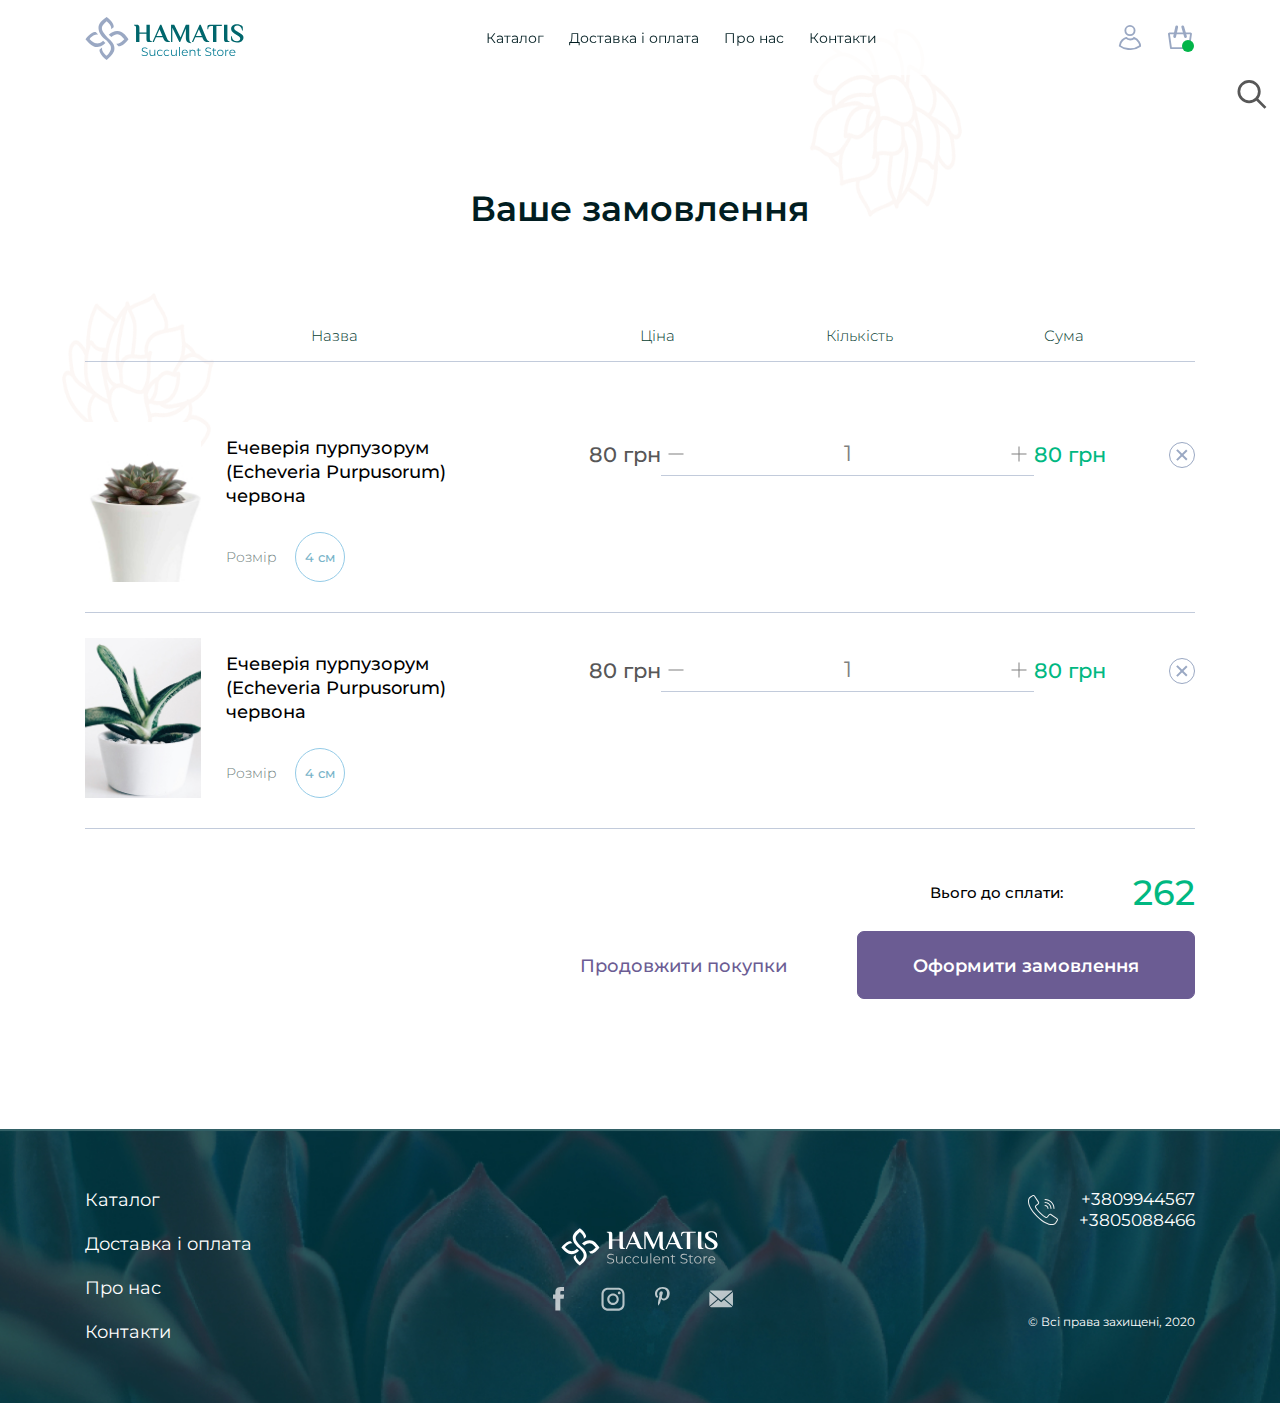
<file: basket.html>
<!DOCTYPE html>
<html lang="ru">
  <head>
    <meta charset="utf-8" />
    <meta
      name="viewport"
      content="width=device-width, maximum-scale=1, initial-scale=1, shrink-to-fit=no user-scalable=0"
    />
    <meta name="format-detection" content="telephone=no" />
    <!-- отключение умного браузер (автоопределение номер) -->
    <link
      href="https://fonts.googleapis.com/css2?family=Montserrat:wght@300;400;500;600&family=Open+Sans:wght@400;600&display=swap"
      rel="stylesheet"
    />
    <link rel="shortcut icon" href="favicon/favicon.ico" />
    <link rel="stylesheet" href="css/style.bundle.css" />
    <title>Корзина</title>
  </head>
  <body>
    <header class="header js-header">
      <div class="header__search">
        <button class="js-search">
          <svg>
            <use xlink:href="#search"></use>
          </svg>
        </button>
        <input name="search" type="text" />
      </div>
      <div class="container">
        <button class="burger js-burger">
          <span class="burger__lines">
            <span></span>
            <span></span>
            <span></span>
          </span>
        </button>
        <a href="/#" class="logo">
          <svg class="services__item-icon">
            <use xlink:href="#logo"></use>
          </svg>
        </a>
        <nav class="menu menu--header js-menu">
          <ul>
            <li>
              <a href="catalog.html">Каталог</a>
              <span>
                <svg>
                  <use xlink:href="#branch"></use>
                </svg>
              </span>
              <span>
                <svg>
                  <use xlink:href="#branch"></use>
                </svg>
              </span>
            </li>
            <li>
              <a href="#">Доставка і оплата</a>
              <span>
                <svg>
                  <use xlink:href="#branch"></use>
                </svg>
              </span>
              <span>
                <svg>
                  <use xlink:href="#branch"></use>
                </svg>
              </span>
            </li>
            <li>
              <a href="#">Про нас</a>
              <span>
                <svg>
                  <use xlink:href="#branch"></use>
                </svg>
              </span>
              <span>
                <svg>
                  <use xlink:href="#branch"></use>
                </svg>
              </span>
            </li>
            <li>
              <a href="#">Контакти</a>
              <span>
                <svg>
                  <use xlink:href="#branch"></use>
                </svg>
              </span>
              <span>
                <svg>
                  <use xlink:href="#branch"></use>
                </svg>
              </span>
            </li>
          </ul>
        </nav>
        <button class="header__sign">
          <svg class="services__item-icon">
            <use xlink:href="#user"></use>
          </svg>
        </button>
        <a href="basket.html" class="header__basket">
          <svg class="services__item-icon">
            <use xlink:href="#basket"></use>
          </svg>
          <span class="active js-count-purchase"></span>
        </a>
      </div>
    </header>

    <svg display="none">
      <symbol id="cacti" viewBox="0 0 38 46">
        <path
          d="M36.0353 22.9121C37.502 17.8338 37.0359 13.1831 37.0154 12.9875L37.0147 12.9832C37.0119 12.9582 37.008 12.9334 37.0024 12.909C37.002 12.9071 37.0014 12.9053 37.0009 12.9034C36.9958 12.8816 36.9895 12.8601 36.9823 12.839C36.9798 12.8316 36.9768 12.8245 36.974 12.8173C36.968 12.8015 36.9615 12.7859 36.9543 12.7705C36.9508 12.7631 36.9473 12.7558 36.9435 12.7485C36.9356 12.733 36.927 12.718 36.9179 12.7032C36.9142 12.6972 36.9108 12.6912 36.9069 12.6853C36.8949 12.667 36.8818 12.6492 36.8679 12.632C36.8665 12.6303 36.8653 12.6284 36.8639 12.6267C36.8477 12.6072 36.8305 12.5886 36.812 12.5709C36.8099 12.5688 36.8075 12.567 36.8053 12.5649C36.7898 12.5504 36.7736 12.5365 36.7564 12.5233C36.7503 12.5185 36.7437 12.5141 36.7373 12.5095C36.7238 12.4998 36.7098 12.4905 36.6954 12.4816C36.6915 12.4793 36.688 12.4765 36.6842 12.4742C36.6797 12.4716 36.675 12.4698 36.6705 12.4673C36.6642 12.4638 36.6585 12.46 36.6521 12.4567C36.6443 12.4528 36.6363 12.4498 36.6284 12.4461C36.6198 12.4422 36.6113 12.4381 36.6026 12.4345C36.5863 12.4278 36.5698 12.422 36.5532 12.4166C36.5466 12.4146 36.5403 12.4121 36.5338 12.4102C36.4855 12.3962 36.4365 12.388 36.3876 12.3852C36.3829 12.385 36.3782 12.3851 36.3735 12.385C36.354 12.3842 36.3346 12.3843 36.3152 12.3853C36.3077 12.3857 36.3002 12.3864 36.2928 12.387C36.2759 12.3885 36.2592 12.3905 36.2426 12.3933C36.2345 12.3947 36.2264 12.396 36.2183 12.3976C36.2012 12.4012 36.1843 12.4055 36.1675 12.4102C36.1608 12.4121 36.154 12.4137 36.1473 12.4159C36.1241 12.4233 36.1013 12.4318 36.0791 12.4417L36.0773 12.4423C36.0114 12.4719 35.0762 12.8971 32.9991 14.0936C34.2682 8.9283 32.977 5.09723 32.8103 4.6382C32.8085 4.63298 32.806 4.62822 32.804 4.62309C32.8 4.61266 32.7956 4.6025 32.791 4.59224C32.7865 4.58208 32.7818 4.57201 32.7768 4.5622C32.772 4.55285 32.7669 4.54368 32.7618 4.53451C32.7561 4.52443 32.7502 4.51463 32.7441 4.50492C32.7386 4.49637 32.7329 4.48801 32.727 4.47973C32.7204 4.47029 32.7136 4.46094 32.7065 4.45185C32.7002 4.44385 32.6937 4.43603 32.687 4.4282C32.6796 4.41957 32.672 4.41111 32.6642 4.40293C32.6571 4.39546 32.6497 4.38818 32.6422 4.38099C32.6339 4.37307 32.6256 4.36543 32.6169 4.35805C32.6091 4.3514 32.6013 4.34492 32.5931 4.33854C32.5838 4.33116 32.5742 4.32415 32.5646 4.3174C32.5566 4.31182 32.5486 4.30625 32.5403 4.30103C32.5295 4.2942 32.5185 4.28772 32.5075 4.28152C32.5023 4.27855 32.4975 4.27522 32.4921 4.27243C32.4892 4.27081 32.486 4.26974 32.483 4.26821C32.4717 4.26245 32.4601 4.25732 32.4485 4.2522C32.4397 4.24833 32.4309 4.24428 32.4219 4.24078C32.4113 4.23664 32.4004 4.23313 32.3895 4.22953C32.3795 4.22621 32.3696 4.2227 32.3595 4.21991C32.3493 4.21703 32.3388 4.21487 32.3284 4.21254C32.3178 4.21011 32.3072 4.20741 32.2965 4.20552C32.2856 4.20363 32.2746 4.20255 32.2636 4.20111C32.2534 4.19986 32.2432 4.19824 32.2331 4.19743C32.2206 4.19644 32.208 4.19644 32.1955 4.19617C32.1867 4.19599 32.178 4.19536 32.1692 4.19554C32.156 4.19581 32.1428 4.19707 32.1295 4.19806C32.1213 4.19869 32.113 4.19896 32.1049 4.19995C32.0928 4.20138 32.0808 4.20372 32.0687 4.20579C32.0593 4.20741 32.0497 4.20876 32.0402 4.21074C32.0302 4.21299 32.0202 4.21595 32.0101 4.21865C31.9987 4.22171 31.9873 4.22459 31.9762 4.22818C31.9743 4.22881 31.9724 4.22908 31.9705 4.22971C31.5515 4.36983 28.0443 5.62974 24.9088 9.45244C22.861 3.94237 19.8757 0.876923 19.3985 0.410518C19.3931 0.405302 19.3873 0.400805 19.3818 0.395769C19.3723 0.387045 19.3628 0.378231 19.3527 0.370047C19.3448 0.363572 19.3365 0.357636 19.3283 0.35161C19.3191 0.344775 19.31 0.33794 19.3006 0.331555C19.2915 0.325439 19.2821 0.320043 19.2727 0.314467C19.2634 0.308981 19.2543 0.303315 19.2448 0.298189C19.2352 0.293063 19.2254 0.288656 19.2156 0.284069C19.2058 0.279392 19.196 0.274626 19.1859 0.270489C19.1761 0.266532 19.1663 0.263204 19.1564 0.259607C19.1458 0.255829 19.1354 0.251872 19.1245 0.248634C19.1146 0.245667 19.1046 0.243328 19.0945 0.24081C19.0836 0.238112 19.0728 0.235054 19.0617 0.232896C19.0503 0.230647 19.0388 0.229298 19.0273 0.22759C19.0174 0.226151 19.0076 0.224352 18.9975 0.223363C18.9779 0.221474 18.9581 0.220575 18.9383 0.220395C18.9362 0.220485 18.9342 0.220215 18.9321 0.220215C18.93 0.220215 18.9281 0.220485 18.926 0.220485C18.9063 0.220665 18.8866 0.221564 18.8668 0.223453C18.8568 0.224442 18.8469 0.226241 18.837 0.227679C18.8255 0.229298 18.814 0.230737 18.8027 0.232986C18.7915 0.235144 18.7808 0.238112 18.7699 0.2409C18.7598 0.243418 18.7497 0.245667 18.7398 0.248724C18.729 0.251962 18.7186 0.255919 18.708 0.259696C18.698 0.263204 18.6882 0.266532 18.6785 0.270579C18.6684 0.274716 18.6587 0.279482 18.6489 0.284159C18.639 0.288746 18.6293 0.293242 18.6197 0.298369C18.6101 0.303405 18.601 0.309071 18.5917 0.314647C18.5824 0.320223 18.573 0.325619 18.5639 0.331735C18.5543 0.33803 18.5453 0.344955 18.5362 0.35179C18.528 0.357906 18.5197 0.363752 18.5118 0.370227C18.5017 0.378411 18.4922 0.387225 18.4827 0.395949C18.4771 0.400985 18.4713 0.405482 18.466 0.410698C17.9888 0.877193 15.0035 3.94255 12.9557 9.45262C9.82021 5.62992 6.31293 4.37001 5.89393 4.22989C5.89197 4.22926 5.89 4.2289 5.88813 4.22827C5.87768 4.22486 5.86697 4.22225 5.85635 4.21937C5.84555 4.2164 5.83475 4.21326 5.82395 4.21083C5.81573 4.20903 5.80752 4.20795 5.79922 4.20651C5.78583 4.20408 5.77253 4.20156 5.75914 4.20004C5.75289 4.19932 5.74655 4.19914 5.74022 4.1986C5.72504 4.19725 5.70987 4.19599 5.69478 4.19572C5.688 4.19563 5.68121 4.19608 5.67443 4.19617C5.65988 4.19635 5.64542 4.19653 5.63096 4.19761C5.62221 4.19833 5.61355 4.19977 5.6048 4.20075C5.5924 4.20219 5.5799 4.20354 5.56758 4.2057C5.55767 4.20741 5.54785 4.21002 5.53794 4.21218C5.52688 4.21469 5.51572 4.21694 5.50474 4.22C5.49492 4.22279 5.48519 4.22621 5.47537 4.22944C5.46439 4.23304 5.45341 4.23655 5.4427 4.24078C5.43351 4.24437 5.42449 4.24851 5.41547 4.25247C5.40423 4.25741 5.39307 4.26236 5.38218 4.26794C5.37897 4.26956 5.37566 4.27072 5.37254 4.27243C5.36692 4.2754 5.36174 4.279 5.3562 4.28215C5.34567 4.28808 5.33523 4.2942 5.32505 4.30067C5.3163 4.30625 5.30773 4.31209 5.29934 4.31803C5.29015 4.32451 5.28113 4.33116 5.27221 4.33809C5.26364 4.34474 5.25534 4.35167 5.24712 4.35868C5.239 4.3657 5.23105 4.37298 5.2232 4.38045C5.21526 4.388 5.20749 4.39564 5.19999 4.40356C5.19249 4.41138 5.18535 4.41948 5.17821 4.42766C5.17116 4.43576 5.16429 4.44394 5.15777 4.45239C5.15099 4.46112 5.14438 4.47011 5.13795 4.47919C5.13188 4.48783 5.1259 4.49646 5.12028 4.50537C5.1143 4.51481 5.10858 4.52443 5.10305 4.53415C5.09769 4.5435 5.09261 4.55285 5.0877 4.56247C5.08279 4.57219 5.07815 4.58208 5.07359 4.59206C5.06895 4.60232 5.06467 4.61266 5.06056 4.62309C5.0586 4.62822 5.0561 4.63298 5.05422 4.6382C4.88757 5.09723 4.32271 9.7736 5.59178 14.9389C3.51461 13.7424 1.85304 12.4719 1.78725 12.4423L1.78511 12.4415C1.76315 12.4317 1.74065 12.4234 1.71771 12.416C1.71039 12.4137 1.7029 12.4119 1.69549 12.4098C1.67942 12.4052 1.66317 12.4011 1.64675 12.3977C1.63818 12.396 1.62961 12.3946 1.62104 12.3932C1.60497 12.3906 1.58882 12.3886 1.57257 12.3872C1.56454 12.3865 1.55659 12.3858 1.54865 12.3853C1.53008 12.3843 1.51142 12.3843 1.49277 12.385C1.48732 12.3851 1.48179 12.385 1.47634 12.3853C1.42778 12.3881 1.37914 12.3963 1.3312 12.4101C1.32379 12.4123 1.31656 12.4151 1.30915 12.4174C1.29353 12.4226 1.278 12.428 1.26265 12.4342C1.25318 12.4381 1.24381 12.4425 1.23453 12.4468C1.22712 12.4503 1.21962 12.453 1.2123 12.4568C1.20641 12.4599 1.20105 12.4635 1.19525 12.4666C1.19034 12.4693 1.18516 12.4713 1.18034 12.4742C1.17606 12.4767 1.17231 12.4798 1.16811 12.4823C1.15464 12.4905 1.1416 12.4993 1.12884 12.5084C1.12161 12.5135 1.11429 12.5184 1.10733 12.5238C1.09162 12.536 1.07671 12.5488 1.06234 12.5621C1.05894 12.5653 1.05529 12.5682 1.05189 12.5713C1.03386 12.5887 1.0169 12.6069 1.0011 12.6261C0.998781 12.6289 0.996817 12.6319 0.994496 12.6348C0.981553 12.6509 0.969413 12.6675 0.958077 12.6846C0.953792 12.6911 0.949865 12.6978 0.945848 12.7045C0.937189 12.7186 0.929066 12.7328 0.921478 12.7475C0.917372 12.7554 0.913534 12.7633 0.909696 12.7714C0.902912 12.786 0.896752 12.8008 0.891039 12.8158C0.888004 12.8238 0.884791 12.8315 0.882024 12.8396C0.87524 12.8594 0.869527 12.8795 0.864618 12.8998C0.863814 12.9031 0.862743 12.9062 0.861939 12.9095C0.856494 12.9336 0.852656 12.9581 0.8498 12.9828L0.848996 12.9875C0.828465 13.1831 0.362418 17.8338 1.82903 22.9121C2.57188 25.4843 4.6535 27.8787 6.83404 29.3253C6.03727 29.7285 5.45238 30.3352 5.45238 31.293C5.45238 32.5623 6.46809 33.112 7.69636 33.235L8.98904 41.2765C9.49642 44.0253 11.3879 45.6439 14.163 45.6439H23.2174C25.9924 45.6439 28.315 44.0488 28.8225 41.2999L30.1168 33.235H31.4103C32.752 33.235 33.5661 32.4148 33.5661 31.063C33.5661 29.8329 32.2726 29.3253 30.9791 29.3253C32.9882 27.8834 35.3313 25.3499 36.0353 22.9121ZM31.8927 14.5556C30.7951 15.2154 28.9202 16.5491 27.3836 17.535C27.3699 17.5438 27.356 17.5527 27.3423 17.5616C27.1605 17.6782 26.5046 18.2035 26.3164 18.325C26.3067 18.3313 26.2972 18.3374 26.2876 18.3437C26.2835 18.292 26.2786 18.2406 26.2743 18.1891C26.2628 18.0516 26.3006 16.8636 26.2876 16.7276C27.8425 13.4334 30.3234 9.63775 32.2636 5.86748C32.5835 7.6249 33.0596 10.9717 31.8927 14.5556ZM31.4615 5.43307C29.9072 8.45697 27.5988 12.6972 26.2876 15.4244C26.0411 13.9994 25.8066 11.4325 25.4252 10.2115C27.2591 7.75008 30.0612 6.21128 31.4615 5.43307ZM24.1152 11.0172C24.1199 11.0383 24.125 11.0595 24.1317 11.0803C24.8614 13.3237 25.2402 15.6653 25.4282 18.0978C25.4296 18.1165 25.431 18.1353 25.4324 18.154C25.4429 18.2936 25.4524 18.4335 25.461 18.5734C25.4635 18.6135 25.4661 18.6536 25.4685 18.6938C25.4706 18.7303 25.4721 18.7669 25.4742 18.8034C23.3107 20.391 21.5363 22.5418 20.1688 25.2288C20.1655 25.2352 20.1623 25.2416 20.159 25.248C20.107 25.3506 20.0554 25.4539 20.0045 25.5582C19.9961 25.5754 19.9877 25.5927 19.9793 25.61C19.9309 25.7098 19.8828 25.8102 19.8354 25.9114C19.827 25.9292 19.8188 25.9472 19.8105 25.9651C19.7398 26.1175 19.4061 26.9977 19.3377 27.1533L19.3283 1.73908C19.9902 2.5646 21.488 4.71084 22.3559 6.30188C23.1767 7.80659 23.5789 9.38289 24.1152 11.0172ZM13.6401 10.9688C13.6468 10.9479 13.6518 10.9268 13.6566 10.9056C14.1929 9.27131 14.6365 7.80659 15.4573 6.30188C16.3251 4.71075 17.9297 2.5646 18.5917 1.73908L18.4754 26.7189C18.4069 26.5631 18.1246 26.1168 18.0537 25.9643C18.0455 25.9468 18.0375 25.9291 18.0293 25.9116C17.9818 25.8102 17.9336 25.7096 17.8849 25.6095C17.8766 25.5924 17.8683 25.5752 17.86 25.5582C17.8091 25.4539 17.7576 25.3505 17.7054 25.2478C17.7022 25.2414 17.6989 25.235 17.6956 25.2286C16.3282 22.5416 14.5538 20.3909 12.3903 18.8032C12.3923 18.7667 12.3939 18.7301 12.396 18.6937C12.3983 18.6535 12.4009 18.6134 12.4034 18.5732C12.4122 18.4332 12.4215 18.2934 12.4321 18.1539C12.4335 18.1352 12.4348 18.1164 12.4363 18.0977C12.6242 15.6652 12.9104 13.2121 13.6401 10.9688ZM12.4391 10.2115C12.0578 11.4325 11.8234 13.565 11.5768 14.99C10.2658 12.2632 8.00864 8.45751 6.4541 5.43307C7.85457 6.21128 10.6055 7.75008 12.4391 10.2115ZM5.82395 5.76111C7.76446 9.5321 9.59112 12.9998 11.1457 16.2932C11.1595 16.677 11.1571 17.8933 11.1457 18.0308C11.1414 18.0823 11.1365 18.1338 11.1324 18.1854C11.1227 18.1792 11.1133 18.1732 11.1037 18.167C10.9126 18.0434 10.725 17.9226 10.5405 17.8042C10.5313 17.7982 10.522 17.7922 10.5128 17.7864C8.97395 16.7989 7.55294 16.085 6.4541 15.4244C5.28716 11.8404 5.50385 7.51844 5.82395 5.76111ZM7.97243 17.162C8.03625 17.2018 8.10052 17.2419 8.16479 17.282C8.30913 17.3721 8.45597 17.464 8.60549 17.558C8.716 17.6275 8.82704 17.6974 8.9388 17.7681C9.02512 17.8227 9.11179 17.8774 9.19981 17.9332C9.35771 18.0334 9.51687 18.1347 9.6771 18.237C9.73414 18.2734 9.79091 18.3097 9.84867 18.3465C10.0388 18.4682 10.2304 18.5913 10.4237 18.716C10.4693 18.7454 10.5156 18.7754 10.5616 18.8051C10.771 18.9405 10.9816 19.0768 11.1945 19.2154C11.2707 19.2651 11.3461 19.316 11.4213 19.3669C11.4707 19.4006 11.5213 19.4355 11.5746 19.4727L11.5768 19.4742C14.5843 21.534 16.7275 24.5759 17.7981 28.0771C17.8068 28.1001 17.8153 28.1235 17.824 28.1465C17.8643 28.2528 17.9043 28.3595 17.9436 28.4672C17.9613 28.5162 17.9786 28.566 17.9962 28.6152C18.0231 28.6904 18.0179 29.2494 18.0442 29.3253H16.7508C12.2522 27.2531 8.68745 22.5547 6.30695 19.3679C4.97353 17.5829 2.81045 14.9018 2.09125 13.6868C3.13457 14.2668 5.98425 15.9249 7.97243 17.162ZM2.52242 22.8093C1.75225 20.1422 1.68883 15.9041 1.66009 14.1212C2.39045 15.3483 4.64123 18.42 5.97171 20.2028C8.85583 24.0678 12.4121 27.4167 15.4573 29.3253H8.55868C5.82417 28.1651 3.34668 25.6635 2.52242 22.8093ZM32.5808 31.293C32.5808 31.9009 32.0899 32.3956 31.4865 32.3956H15.7186C15.3488 32.3956 15.0517 32.4281 15.0517 32.8006C15.0517 33.1731 15.5442 33.235 15.914 33.235H29.0956L27.9054 41.2765C27.5161 43.3866 25.6873 44.9181 23.5572 44.9181H14.3072C12.177 44.9181 10.3481 43.3866 9.95875 41.2765L8.55868 33.235H10.9281C11.2979 33.235 11.5768 33.1731 11.5768 32.8006C11.5768 32.4281 11.2979 32.3956 10.9281 32.3956H7.4498C7.44677 32.3955 7.4498 32.3956 7.44677 32.3956C6.84334 32.3956 6.35239 31.9009 6.35239 31.293C6.35239 30.685 6.84334 30.1904 7.44677 30.1904H31.4864C32.0899 30.1904 32.5808 30.685 32.5808 31.293ZM29.1886 29.3343L22.787 29.3253C25.637 27.5374 29.3793 24.3845 32.0976 20.8754C32.3252 20.5817 32.3892 20.2538 32.0976 20.0247C31.8065 19.7957 31.6377 19.9092 31.4103 20.2028C28.1173 24.4535 24.4802 27.7454 21.0624 29.3253L21.0452 29.3343L19.7689 29.3253C19.7952 29.2494 19.975 28.6355 20.0019 28.5603C20.0195 28.511 20.0367 28.4613 20.0546 28.4123C20.0937 28.3045 20.1337 28.1979 20.1741 28.0916C20.1828 28.0685 20.1913 28.0451 20.2001 28.0221C21.6109 24.3325 23.6009 21.1 26.2901 19.2209L26.2925 19.2192C26.3458 19.182 26.3963 19.1472 26.4457 19.1135C26.521 19.0625 26.5964 19.0116 26.6726 18.9619C26.885 18.8237 27.0949 18.6877 27.3038 18.5528C27.3509 18.5224 27.3982 18.4917 27.4449 18.4616C27.637 18.3378 27.8734 18.1891 27.8734 18.1891C27.8734 18.1891 28.136 18.018 28.1955 17.98C28.3504 17.8811 28.5043 17.7831 28.6571 17.6862C28.751 17.6267 28.8433 17.5682 28.9353 17.5102C29.0425 17.4425 29.1489 17.3754 29.2549 17.3087C29.4162 17.2074 29.5744 17.1083 29.7297 17.0114C29.7826 16.9784 29.8354 16.9454 29.8879 16.9127C31.8805 15.6727 34.6771 14.2674 35.7219 13.6868C35.4641 14.1224 34.3391 15.7565 33.9972 16.2932C33.7976 16.6067 33.6579 16.8954 33.9692 17.0967C34.0811 17.1691 34.2062 17.2036 34.3301 17.2036C34.5505 17.2036 34.7317 16.9283 34.8596 16.7276C35.1831 16.2198 35.9033 14.975 36.1531 14.5556C36.1248 16.3365 36.063 20.1353 35.2907 22.8093C34.4665 25.6633 31.9231 28.1741 29.1886 29.3343Z"
          fill="#00B881"
        />
      </symbol>
      <symbol id="basket" viewBox="0 0 25 27">
        <path
          d="M3.23627 24.5711L1.08202 9.57108C1.03874 9.26975 1.27251 9 1.57694 9H13H24.423C24.7275 9 24.9612 9.26975 24.918 9.57108L22.7637 24.5711C22.7284 24.8172 22.5175 25 22.2688 25H3.73119C3.48251 25 3.27162 24.8172 3.23627 24.5711Z"
          stroke="#9AA8C3"
          stroke-width="2"
        />
        <path d="M7.26179 12.5932L9.49841 2" stroke="#9AA8C3" stroke-width="3" stroke-linecap="round" />
        <path d="M18.9985 12.5932L15.9985 2" stroke="#9AA8C3" stroke-width="3" stroke-linecap="round" />
      </symbol>
      <symbol id="facebook_white" viewBox="0 0 12 24">
        <path
          d="M11.0948 7.60778H7.31633V5.16928C7.31633 4.25351 7.93315 4.04001 8.36759 4.04001C8.80105 4.04001 11.0341 4.04001 11.0341 4.04001V0.0141037L7.3618 0C3.28526 0 2.35756 3.00265 2.35756 4.92417V7.60778H0V11.7562H2.35756C2.35756 17.0802 2.35756 23.495 2.35756 23.495H7.31633C7.31633 23.495 7.31633 17.017 7.31633 11.7562H10.6624L11.0948 7.60778Z"
          fill="white"
          fill-opacity="0.7"
        />
      </symbol>
      <symbol id="insta_icon" viewBox="0 0 24 25">
        <path
          d="M12 6.67871C8.71875 6.67871 6 9.35059 6 12.6787C6 16.0068 8.67188 18.6787 12 18.6787C15.3281 18.6787 18 15.96 18 12.6787C18 9.39746 15.2813 6.67871 12 6.67871ZM12 16.5225C9.89063 16.5225 8.15625 14.7881 8.15625 12.6787C8.15625 10.5693 9.89063 8.83496 12 8.83496C14.1094 8.83496 15.8438 10.5693 15.8438 12.6787C15.8438 14.7881 14.1094 16.5225 12 16.5225Z"
          fill="white"
          fill-opacity="0.7"
        />
        <path
          d="M18.5 7.67871C19.3284 7.67871 20 7.00714 20 6.17871C20 5.35028 19.3284 4.67871 18.5 4.67871C17.6716 4.67871 17 5.35028 17 6.17871C17 7.00714 17.6716 7.67871 18.5 7.67871Z"
          fill="white"
          fill-opacity="0.7"
        />
        <path
          d="M22.0645 2.66258C20.8065 1.35613 19.0161 0.678711 16.9839 0.678711H7.01613C2.80645 0.678711 0 3.48516 0 7.69484V17.6142C0 19.6948 0.677419 21.4852 2.03226 22.7916C3.33871 24.0497 5.08065 24.6787 7.06452 24.6787H16.9355C19.0161 24.6787 20.7581 24.0013 22.0161 22.7916C23.3226 21.5336 24 19.7432 24 17.6626V7.69484C24 5.66258 23.3226 3.92065 22.0645 2.66258ZM21.871 17.6626C21.871 19.1626 21.3387 20.3723 20.4677 21.1948C19.5968 22.0174 18.3871 22.4529 16.9355 22.4529H7.06452C5.6129 22.4529 4.40323 22.0174 3.53226 21.1948C2.66129 20.3239 2.22581 19.1142 2.22581 17.6142V7.69484C2.22581 6.24323 2.66129 5.03355 3.53226 4.16258C4.35484 3.34 5.6129 2.90452 7.06452 2.90452H17.0323C18.4839 2.90452 19.6935 3.34 20.5645 4.21097C21.3871 5.08194 21.871 6.29161 21.871 7.69484V17.6626Z"
          fill="white"
          fill-opacity="0.7"
        />
      </symbol>
      <symbol id="logo" viewBox="0 0 159 45">
        <path
          stroke-width="4"
          d="M14.1575 34.5122L16.6023 32.4146C16.4303 34.0269 16.5366 34.9419 17.3008 36.6098C19.3964 40.1057 20.7934 40.6883 21.1427 40.8049C23.9367 38.2878 25.1009 35.561 25.3337 34.5122C25.4747 33.6882 25.4985 33.115 25.3337 31.7154C25.0543 29.478 21.7247 26.122 20.0949 24.7236C14.7683 20.5285 13.3713 17.0325 13.0221 13.5366C12.6728 8.29268 16.5146 5.49593 21.1427 2C27.8484 7.03415 28.5935 10.8564 28.1278 12.1382L25.683 14.2358C26.2418 11.9984 24.286 9.34146 23.2382 8.29268L21.1427 6.19512L19.0471 8.29268C15.0325 12.132 15.1265 15.4655 22.1904 22.626C30.8342 29.2683 29.0479 34.797 28.3894 36.6098C26.9923 40.4553 23.4099 42.6607 21.1427 45C14.5083 40.0161 13.5513 35.7538 14.1575 34.5122Z"
          fill="#9AA8C3"
        />
        <path
          stroke-width="4"
          d="M10.4878 17.1575L12.5854 19.6023C10.9731 19.4303 10.0581 19.5366 8.39024 20.3008C4.89431 22.3964 4.31165 23.7934 4.19512 24.1427C6.7122 26.9367 9.43903 28.1009 10.4878 28.3337C11.3118 28.4747 11.885 28.4985 13.2846 28.3337C14.5543 28.1752 16.1843 27.0343 17.6123 25.7792L19.9268 27.9788C14.4003 33.4029 9.97515 31.9651 8.39024 31.3894C4.54472 29.9923 2.33933 26.4099 -3.55927e-07 24.1427C4.98392 17.5083 9.24619 16.5513 10.4878 17.1575Z"
          fill="#9AA8C3"
        />
        <path
          stroke-width="4"
          d="M38.8049 24.1427L36.7073 22.0471C33.5539 18.7497 30.7417 18.224 25.8699 22.0556L23.2477 19.8418C26.1867 17.1459 28.825 16.2856 31.4634 16.0221C36.7073 15.6728 39.5041 19.5146 43 24.1427C37.9659 30.8484 34.1436 31.5935 32.8618 31.1278L30.7642 28.683C33.0016 29.2418 35.6585 27.286 36.7073 26.2382L38.8049 24.1427Z"
          fill="#9AA8C3"
        />
        <path
          stroke-width="4"
          d="M50.5423 13.22C50.5423 12.336 50.4209 11.686 50.1783 11.27C49.9356 10.8367 49.4503 10.62 48.7223 10.62H48.4623V9.84H51.5823C52.2063 9.84 52.6829 9.944 53.0123 10.152C53.3416 10.36 53.5756 10.7067 53.7143 11.192C53.8529 11.66 53.9223 12.336 53.9223 13.22V17.51H60.9423V9.84H64.3223V23.62C64.3223 24.504 64.4436 25.1627 64.6863 25.596C64.9289 26.012 65.4143 26.22 66.1423 26.22H66.4023V27H63.2823C62.6583 27 62.1816 26.9047 61.8523 26.714C61.5229 26.506 61.2889 26.168 61.1503 25.7C61.0116 25.2147 60.9423 24.5213 60.9423 23.62V18.68H53.9223V27H50.5423V13.22ZM83.1132 27.104C82.0212 27.104 81.0332 26.8787 80.1492 26.428C79.2652 25.96 78.5458 25.0587 77.9912 23.724L77.3932 22.268H70.4772L68.3452 27H66.9932L74.6632 9.84H75.8332L81.6572 23.724C82.3158 25.336 83.2172 26.2027 84.3612 26.324V26.974C84.0492 27.0607 83.6332 27.104 83.1132 27.104ZM76.8992 21.098L74.0392 14.312L71.0232 21.098H76.8992ZM105.641 28.17C103.769 28.17 102.417 27.7367 101.585 26.87C100.77 25.986 100.363 24.556 100.363 22.58V13.376L94.6691 27H93.8111L86.8431 12.856V27H85.5431V9.84H88.7151L95.0071 22.606L100.337 9.84H103.743V22.58C103.743 24.2093 103.882 25.4053 104.159 26.168C104.436 26.9307 104.93 27.3813 105.641 27.52V28.17ZM122.494 27.104C121.402 27.104 120.414 26.8787 119.53 26.428C118.646 25.96 117.927 25.0587 117.372 23.724L116.774 22.268H109.858L107.726 27H106.374L114.044 9.84H115.214L121.038 23.724C121.697 25.336 122.598 26.2027 123.742 26.324V26.974C123.43 27.0607 123.014 27.104 122.494 27.104ZM116.28 21.098L113.42 14.312L110.404 21.098H116.28ZM127.534 11.01H125.688C124.717 11.01 123.972 11.2527 123.452 11.738C122.949 12.2233 122.698 13.0207 122.698 14.13H121.918V11.92C121.918 10.5333 122.655 9.84 124.128 9.84H136.348V11.01H130.914V27H127.534V11.01ZM140.851 27C140.227 27 139.75 26.9047 139.421 26.714C139.092 26.506 138.858 26.168 138.719 25.7C138.58 25.2147 138.511 24.5213 138.511 23.62V9.84H141.891V23.62C141.891 24.504 142.012 25.1627 142.255 25.596C142.498 26.012 142.983 26.22 143.711 26.22H143.971V27H140.851ZM151.452 27.442C150.481 27.442 149.545 27.312 148.644 27.052C147.742 26.8093 147.006 26.454 146.434 25.986C145.862 25.5007 145.576 24.946 145.576 24.322V21.28H146.304C146.564 23.048 147.11 24.322 147.942 25.102C148.774 25.882 149.935 26.272 151.426 26.272C152.431 26.272 153.228 26.0553 153.818 25.622C154.407 25.1887 154.702 24.5647 154.702 23.75C154.702 23.0567 154.485 22.4673 154.052 21.982C153.618 21.4967 152.942 20.968 152.024 20.396L148.826 18.472C147.664 17.796 146.832 17.094 146.33 16.366C145.844 15.638 145.602 14.7887 145.602 13.818C145.602 12.4487 146.122 11.3653 147.162 10.568C148.219 9.77067 149.64 9.372 151.426 9.372C152.396 9.372 153.332 9.502 154.234 9.762C155.135 10.0047 155.872 10.3687 156.444 10.854C157.016 11.322 157.302 11.868 157.302 12.492V15.534H156.574C156.279 13.766 155.733 12.492 154.936 11.712C154.138 10.932 153.064 10.542 151.712 10.542C150.776 10.542 150.03 10.7673 149.476 11.218C148.938 11.6687 148.67 12.284 148.67 13.064C148.67 13.74 148.878 14.3033 149.294 14.754C149.727 15.1873 150.42 15.6813 151.374 16.236L154.572 18.134C155.785 18.8447 156.652 19.538 157.172 20.214C157.709 20.8727 157.978 21.67 157.978 22.606C157.978 24.114 157.406 25.3013 156.262 26.168C155.135 27.0173 153.532 27.442 151.452 27.442Z"
          fill="#00666C"
        />
        <path
          stroke-width="4"
          d="M59.1762 41.072C58.5522 41.072 57.9522 40.972 57.3762 40.772C56.8082 40.572 56.3682 40.308 56.0562 39.98L56.4042 39.296C56.7082 39.6 57.1122 39.848 57.6162 40.04C58.1202 40.224 58.6402 40.316 59.1762 40.316C59.9282 40.316 60.4922 40.18 60.8682 39.908C61.2442 39.628 61.4322 39.268 61.4322 38.828C61.4322 38.492 61.3282 38.224 61.1202 38.024C60.9202 37.824 60.6722 37.672 60.3762 37.568C60.0802 37.456 59.6682 37.336 59.1402 37.208C58.5082 37.048 58.0042 36.896 57.6282 36.752C57.2522 36.6 56.9282 36.372 56.6562 36.068C56.3922 35.764 56.2602 35.352 56.2602 34.832C56.2602 34.408 56.3722 34.024 56.5962 33.68C56.8202 33.328 57.1642 33.048 57.6282 32.84C58.0922 32.632 58.6682 32.528 59.3562 32.528C59.8362 32.528 60.3042 32.596 60.7602 32.732C61.2242 32.86 61.6242 33.04 61.9602 33.272L61.6602 33.98C61.3082 33.748 60.9322 33.576 60.5322 33.464C60.1322 33.344 59.7402 33.284 59.3562 33.284C58.6202 33.284 58.0642 33.428 57.6882 33.716C57.3202 33.996 57.1362 34.36 57.1362 34.808C57.1362 35.144 57.2362 35.416 57.4362 35.624C57.6442 35.824 57.9002 35.98 58.2042 36.092C58.5162 36.196 58.9322 36.312 59.4522 36.44C60.0682 36.592 60.5642 36.744 60.9402 36.896C61.3242 37.04 61.6482 37.264 61.9122 37.568C62.1762 37.864 62.3082 38.268 62.3082 38.78C62.3082 39.204 62.1922 39.592 61.9602 39.944C61.7362 40.288 61.3882 40.564 60.9162 40.772C60.4442 40.972 59.8642 41.072 59.1762 41.072ZM69.751 34.688V41H68.935V39.848C68.711 40.232 68.403 40.532 68.011 40.748C67.619 40.956 67.171 41.06 66.667 41.06C65.843 41.06 65.191 40.832 64.711 40.376C64.239 39.912 64.003 39.236 64.003 38.348V34.688H64.855V38.264C64.855 38.928 65.019 39.432 65.347 39.776C65.675 40.12 66.143 40.292 66.751 40.292C67.415 40.292 67.939 40.092 68.323 39.692C68.707 39.284 68.899 38.72 68.899 38V34.688H69.751ZM74.7532 41.06C74.1292 41.06 73.5692 40.924 73.0732 40.652C72.5852 40.38 72.2012 40 71.9212 39.512C71.6412 39.016 71.5012 38.46 71.5012 37.844C71.5012 37.228 71.6412 36.676 71.9212 36.188C72.2012 35.7 72.5852 35.32 73.0732 35.048C73.5692 34.776 74.1292 34.64 74.7532 34.64C75.2972 34.64 75.7812 34.748 76.2052 34.964C76.6372 35.172 76.9772 35.48 77.2252 35.888L76.5892 36.32C76.3812 36.008 76.1172 35.776 75.7972 35.624C75.4772 35.464 75.1292 35.384 74.7532 35.384C74.2972 35.384 73.8852 35.488 73.5172 35.696C73.1572 35.896 72.8732 36.184 72.6652 36.56C72.4652 36.936 72.3652 37.364 72.3652 37.844C72.3652 38.332 72.4652 38.764 72.6652 39.14C72.8732 39.508 73.1572 39.796 73.5172 40.004C73.8852 40.204 74.2972 40.304 74.7532 40.304C75.1292 40.304 75.4772 40.228 75.7972 40.076C76.1172 39.924 76.3812 39.692 76.5892 39.38L77.2252 39.812C76.9772 40.22 76.6372 40.532 76.2052 40.748C75.7732 40.956 75.2892 41.06 74.7532 41.06ZM81.4095 41.06C80.7855 41.06 80.2255 40.924 79.7295 40.652C79.2415 40.38 78.8575 40 78.5775 39.512C78.2975 39.016 78.1575 38.46 78.1575 37.844C78.1575 37.228 78.2975 36.676 78.5775 36.188C78.8575 35.7 79.2415 35.32 79.7295 35.048C80.2255 34.776 80.7855 34.64 81.4095 34.64C81.9535 34.64 82.4375 34.748 82.8615 34.964C83.2935 35.172 83.6335 35.48 83.8815 35.888L83.2455 36.32C83.0375 36.008 82.7735 35.776 82.4535 35.624C82.1335 35.464 81.7855 35.384 81.4095 35.384C80.9535 35.384 80.5415 35.488 80.1735 35.696C79.8135 35.896 79.5295 36.184 79.3215 36.56C79.1215 36.936 79.0215 37.364 79.0215 37.844C79.0215 38.332 79.1215 38.764 79.3215 39.14C79.5295 39.508 79.8135 39.796 80.1735 40.004C80.5415 40.204 80.9535 40.304 81.4095 40.304C81.7855 40.304 82.1335 40.228 82.4535 40.076C82.7735 39.924 83.0375 39.692 83.2455 39.38L83.8815 39.812C83.6335 40.22 83.2935 40.532 82.8615 40.748C82.4295 40.956 81.9455 41.06 81.4095 41.06ZM91.2432 34.688V41H90.4272V39.848C90.2032 40.232 89.8952 40.532 89.5032 40.748C89.1112 40.956 88.6632 41.06 88.1592 41.06C87.3352 41.06 86.6832 40.832 86.2032 40.376C85.7312 39.912 85.4952 39.236 85.4952 38.348V34.688H86.3472V38.264C86.3472 38.928 86.5112 39.432 86.8392 39.776C87.1672 40.12 87.6352 40.292 88.2432 40.292C88.9072 40.292 89.4312 40.092 89.8152 39.692C90.1992 39.284 90.3912 38.72 90.3912 38V34.688H91.2432ZM93.6294 32.096H94.4814V41H93.6294V32.096ZM102.348 38.108H97.0681C97.1161 38.764 97.3681 39.296 97.8241 39.704C98.2801 40.104 98.8561 40.304 99.5521 40.304C99.9441 40.304 100.304 40.236 100.632 40.1C100.96 39.956 101.244 39.748 101.484 39.476L101.964 40.028C101.684 40.364 101.332 40.62 100.908 40.796C100.492 40.972 100.032 41.06 99.5281 41.06C98.8801 41.06 98.3041 40.924 97.8001 40.652C97.3041 40.372 96.9161 39.988 96.6361 39.5C96.3561 39.012 96.2161 38.46 96.2161 37.844C96.2161 37.228 96.3481 36.676 96.6121 36.188C96.8841 35.7 97.2521 35.32 97.7161 35.048C98.1881 34.776 98.7161 34.64 99.3001 34.64C99.8841 34.64 100.408 34.776 100.872 35.048C101.336 35.32 101.7 35.7 101.964 36.188C102.228 36.668 102.36 37.22 102.36 37.844L102.348 38.108ZM99.3001 35.372C98.6921 35.372 98.1801 35.568 97.7641 35.96C97.3561 36.344 97.1241 36.848 97.0681 37.472H101.544C101.488 36.848 101.252 36.344 100.836 35.96C100.428 35.568 99.9161 35.372 99.3001 35.372ZM107.31 34.64C108.102 34.64 108.73 34.872 109.194 35.336C109.666 35.792 109.902 36.46 109.902 37.34V41H109.05V37.424C109.05 36.768 108.886 36.268 108.558 35.924C108.23 35.58 107.762 35.408 107.154 35.408C106.474 35.408 105.934 35.612 105.534 36.02C105.142 36.42 104.946 36.976 104.946 37.688V41H104.094V34.688H104.91V35.852C105.142 35.468 105.462 35.172 105.87 34.964C106.286 34.748 106.766 34.64 107.31 34.64ZM115.539 40.616C115.379 40.76 115.179 40.872 114.939 40.952C114.707 41.024 114.463 41.06 114.207 41.06C113.615 41.06 113.159 40.9 112.839 40.58C112.519 40.26 112.359 39.808 112.359 39.224V35.408H111.231V34.688H112.359V33.308H113.211V34.688H115.131V35.408H113.211V39.176C113.211 39.552 113.303 39.84 113.487 40.04C113.679 40.232 113.951 40.328 114.303 40.328C114.479 40.328 114.647 40.3 114.807 40.244C114.975 40.188 115.119 40.108 115.239 40.004L115.539 40.616ZM122.727 41.072C122.103 41.072 121.503 40.972 120.927 40.772C120.359 40.572 119.919 40.308 119.607 39.98L119.955 39.296C120.259 39.6 120.663 39.848 121.167 40.04C121.671 40.224 122.191 40.316 122.727 40.316C123.479 40.316 124.043 40.18 124.419 39.908C124.795 39.628 124.983 39.268 124.983 38.828C124.983 38.492 124.879 38.224 124.671 38.024C124.471 37.824 124.223 37.672 123.927 37.568C123.631 37.456 123.219 37.336 122.691 37.208C122.059 37.048 121.555 36.896 121.179 36.752C120.803 36.6 120.479 36.372 120.207 36.068C119.943 35.764 119.811 35.352 119.811 34.832C119.811 34.408 119.923 34.024 120.147 33.68C120.371 33.328 120.715 33.048 121.179 32.84C121.643 32.632 122.219 32.528 122.907 32.528C123.387 32.528 123.855 32.596 124.311 32.732C124.775 32.86 125.175 33.04 125.511 33.272L125.211 33.98C124.859 33.748 124.483 33.576 124.083 33.464C123.683 33.344 123.291 33.284 122.907 33.284C122.171 33.284 121.615 33.428 121.239 33.716C120.871 33.996 120.687 34.36 120.687 34.808C120.687 35.144 120.787 35.416 120.987 35.624C121.195 35.824 121.451 35.98 121.755 36.092C122.067 36.196 122.483 36.312 123.003 36.44C123.619 36.592 124.115 36.744 124.491 36.896C124.875 37.04 125.199 37.264 125.463 37.568C125.727 37.864 125.859 38.268 125.859 38.78C125.859 39.204 125.743 39.592 125.511 39.944C125.287 40.288 124.939 40.564 124.467 40.772C123.995 40.972 123.415 41.072 122.727 41.072ZM130.938 40.616C130.778 40.76 130.578 40.872 130.338 40.952C130.106 41.024 129.862 41.06 129.606 41.06C129.014 41.06 128.558 40.9 128.238 40.58C127.918 40.26 127.758 39.808 127.758 39.224V35.408H126.63V34.688H127.758V33.308H128.61V34.688H130.53V35.408H128.61V39.176C128.61 39.552 128.702 39.84 128.886 40.04C129.078 40.232 129.35 40.328 129.702 40.328C129.878 40.328 130.046 40.3 130.206 40.244C130.374 40.188 130.518 40.108 130.638 40.004L130.938 40.616ZM134.846 41.06C134.238 41.06 133.69 40.924 133.202 40.652C132.714 40.372 132.33 39.988 132.05 39.5C131.77 39.012 131.63 38.46 131.63 37.844C131.63 37.228 131.77 36.676 132.05 36.188C132.33 35.7 132.714 35.32 133.202 35.048C133.69 34.776 134.238 34.64 134.846 34.64C135.454 34.64 136.002 34.776 136.49 35.048C136.978 35.32 137.358 35.7 137.63 36.188C137.91 36.676 138.05 37.228 138.05 37.844C138.05 38.46 137.91 39.012 137.63 39.5C137.358 39.988 136.978 40.372 136.49 40.652C136.002 40.924 135.454 41.06 134.846 41.06ZM134.846 40.304C135.294 40.304 135.694 40.204 136.046 40.004C136.406 39.796 136.686 39.504 136.886 39.128C137.086 38.752 137.186 38.324 137.186 37.844C137.186 37.364 137.086 36.936 136.886 36.56C136.686 36.184 136.406 35.896 136.046 35.696C135.694 35.488 135.294 35.384 134.846 35.384C134.398 35.384 133.994 35.488 133.634 35.696C133.282 35.896 133.002 36.184 132.794 36.56C132.594 36.936 132.494 37.364 132.494 37.844C132.494 38.324 132.594 38.752 132.794 39.128C133.002 39.504 133.282 39.796 133.634 40.004C133.994 40.204 134.398 40.304 134.846 40.304ZM140.606 35.924C140.806 35.5 141.102 35.18 141.494 34.964C141.894 34.748 142.386 34.64 142.97 34.64V35.468L142.766 35.456C142.102 35.456 141.582 35.66 141.206 36.068C140.83 36.476 140.642 37.048 140.642 37.784V41H139.79V34.688H140.606V35.924ZM149.95 38.108H144.67C144.718 38.764 144.97 39.296 145.426 39.704C145.882 40.104 146.458 40.304 147.154 40.304C147.546 40.304 147.906 40.236 148.234 40.1C148.562 39.956 148.846 39.748 149.086 39.476L149.566 40.028C149.286 40.364 148.934 40.62 148.51 40.796C148.094 40.972 147.634 41.06 147.13 41.06C146.482 41.06 145.906 40.924 145.402 40.652C144.906 40.372 144.518 39.988 144.238 39.5C143.958 39.012 143.818 38.46 143.818 37.844C143.818 37.228 143.95 36.676 144.214 36.188C144.486 35.7 144.854 35.32 145.318 35.048C145.79 34.776 146.318 34.64 146.902 34.64C147.486 34.64 148.01 34.776 148.474 35.048C148.938 35.32 149.302 35.7 149.566 36.188C149.83 36.668 149.962 37.22 149.962 37.844L149.95 38.108ZM146.902 35.372C146.294 35.372 145.782 35.568 145.366 35.96C144.958 36.344 144.726 36.848 144.67 37.472H149.146C149.09 36.848 148.854 36.344 148.438 35.96C148.03 35.568 147.518 35.372 146.902 35.372Z"
          fill="#047B93"
        />
      </symbol>
      <symbol id="logo_white" viewBox="0 0 228 65">
        <path
          d="M18.3311 49.8293L21.4253 47.1951C21.2075 49.2198 21.342 50.3689 22.3093 52.4634C24.9615 56.8537 26.7296 57.5854 27.1716 57.7317C30.7079 54.5707 32.1813 51.1463 32.476 49.8293C32.6543 48.7944 32.6845 48.0746 32.476 46.3171C32.1223 43.5073 27.9083 39.2927 25.8455 37.5366C19.1041 32.2683 17.336 27.878 16.894 23.4878C16.452 16.9024 21.3143 13.3902 27.1716 9C35.6586 15.322 36.6016 20.1219 36.0122 21.7317L32.918 24.3659C33.6253 21.5561 31.1499 18.2195 29.8238 16.9024L27.1716 14.2683L24.5195 16.9024C19.4384 21.724 19.5574 25.9102 28.4977 34.9024C39.4374 43.2439 37.1767 50.1869 36.3433 52.4634C34.5751 57.2927 30.0411 60.0622 27.1716 63C18.775 56.7411 17.5639 51.3885 18.3311 49.8293Z"
          fill="white"
        />
        <path
          d="M13.8791 27.8219L16.5603 30.9161C14.4994 30.6984 13.3299 30.8329 11.198 31.8002C6.72931 34.4523 5.98454 36.2205 5.83559 36.6625C9.053 40.1987 12.5385 41.6721 13.8791 41.9668C14.9325 42.1452 15.6651 42.1754 17.4541 41.9668C19.0771 41.7661 21.1606 40.3222 22.9859 38.7337L25.9445 41.5176C18.8803 48.3824 13.2238 46.5628 11.198 45.8341C6.28245 44.066 3.46344 39.5319 0.473217 36.6625C6.84385 28.2659 12.2921 27.0547 13.8791 27.8219Z"
          fill="white"
        />
        <path
          d="M50.0751 36.6625L47.3939 34.0103C43.3631 29.837 39.7684 29.1717 33.5412 34.021L30.1894 31.2192C33.946 27.8073 37.3185 26.7184 40.691 26.3849C47.3939 25.9428 50.9689 30.8052 55.4375 36.6625C49.0027 45.1494 44.1169 46.0924 42.4784 45.503L39.7973 42.4089C42.6572 43.1161 46.0534 40.6407 47.3939 39.3147L50.0751 36.6625Z"
          fill="white"
        />
        <path
          d="M69.1002 18.86C69.1002 17.568 68.9229 16.618 68.5682 16.01C68.2136 15.3767 67.5042 15.06 66.4402 15.06H66.0602V13.92H70.6202C71.5322 13.92 72.2289 14.072 72.7102 14.376C73.1916 14.68 73.5336 15.1867 73.7362 15.896C73.9389 16.58 74.0402 17.568 74.0402 18.86V25.13H84.3002V13.92H89.2402V34.06C89.2402 35.352 89.4176 36.3147 89.7722 36.948C90.1269 37.556 90.8362 37.86 91.9002 37.86H92.2802V39H87.7202C86.8082 39 86.1116 38.8607 85.6302 38.582C85.1489 38.278 84.8069 37.784 84.6042 37.1C84.4016 36.3907 84.3002 35.3773 84.3002 34.06V26.84H74.0402V39H69.1002V18.86ZM116.704 39.152C115.108 39.152 113.664 38.8227 112.372 38.164C111.08 37.48 110.029 36.1627 109.218 34.212L108.344 32.084H98.2358L95.1198 39H93.1438L104.354 13.92H106.064L114.576 34.212C115.539 36.568 116.856 37.8347 118.528 38.012V38.962C118.072 39.0887 117.464 39.152 116.704 39.152ZM107.622 30.374L103.442 20.456L99.0338 30.374H107.622ZM149.629 40.71C146.893 40.71 144.917 40.0767 143.701 38.81C142.511 37.518 141.915 35.428 141.915 32.54V19.088L133.593 39H132.339L122.155 18.328V39H120.255V13.92H124.891L134.087 32.578L141.877 13.92H146.855V32.54C146.855 34.9213 147.058 36.6693 147.463 37.784C147.869 38.8987 148.591 39.5573 149.629 39.76V40.71ZM174.26 39.152C172.664 39.152 171.22 38.8227 169.928 38.164C168.636 37.48 167.585 36.1627 166.774 34.212L165.9 32.084H155.792L152.676 39H150.7L161.91 13.92H163.62L172.132 34.212C173.095 36.568 174.412 37.8347 176.084 38.012V38.962C175.628 39.0887 175.02 39.152 174.26 39.152ZM165.178 30.374L160.998 20.456L156.59 30.374H165.178ZM181.627 15.63H178.929C177.51 15.63 176.421 15.9847 175.661 16.694C174.926 17.4033 174.559 18.5687 174.559 20.19H173.419V16.96C173.419 14.9333 174.495 13.92 176.649 13.92H194.509V15.63H186.567V39H181.627V15.63ZM201.09 39C200.178 39 199.481 38.8607 199 38.582C198.519 38.278 198.177 37.784 197.974 37.1C197.771 36.3907 197.67 35.3773 197.67 34.06V13.92H202.61V34.06C202.61 35.352 202.787 36.3147 203.142 36.948C203.497 37.556 204.206 37.86 205.27 37.86H205.65V39H201.09ZM216.583 39.646C215.164 39.646 213.796 39.456 212.479 39.076C211.162 38.7213 210.085 38.202 209.249 37.518C208.413 36.8087 207.995 35.998 207.995 35.086V30.64H209.059C209.439 33.224 210.237 35.086 211.453 36.226C212.669 37.366 214.366 37.936 216.545 37.936C218.014 37.936 219.18 37.6193 220.041 36.986C220.902 36.3527 221.333 35.4407 221.333 34.25C221.333 33.2367 221.016 32.3753 220.383 31.666C219.75 30.9567 218.762 30.184 217.419 29.348L212.745 26.536C211.048 25.548 209.832 24.522 209.097 23.458C208.388 22.394 208.033 21.1527 208.033 19.734C208.033 17.7327 208.793 16.1493 210.313 14.984C211.858 13.8187 213.936 13.236 216.545 13.236C217.964 13.236 219.332 13.426 220.649 13.806C221.966 14.1607 223.043 14.6927 223.879 15.402C224.715 16.086 225.133 16.884 225.133 17.796V22.242H224.069C223.638 19.658 222.84 17.796 221.675 16.656C220.51 15.516 218.939 14.946 216.963 14.946C215.595 14.946 214.506 15.2753 213.695 15.934C212.91 16.5927 212.517 17.492 212.517 18.632C212.517 19.62 212.821 20.4433 213.429 21.102C214.062 21.7353 215.076 22.4573 216.469 23.268L221.143 26.042C222.916 27.0807 224.183 28.094 224.943 29.082C225.728 30.0447 226.121 31.21 226.121 32.578C226.121 34.782 225.285 36.5173 223.613 37.784C221.966 39.0253 219.623 39.646 216.583 39.646Z"
          fill="white"
        />
        <path
          d="M71.4603 60.12C70.4203 60.12 69.4203 59.9533 68.4603 59.62C67.5136 59.2867 66.7803 58.8467 66.2603 58.3L66.8403 57.16C67.347 57.6667 68.0203 58.08 68.8603 58.4C69.7003 58.7067 70.567 58.86 71.4603 58.86C72.7136 58.86 73.6536 58.6333 74.2803 58.18C74.907 57.7133 75.2203 57.1133 75.2203 56.38C75.2203 55.82 75.047 55.3733 74.7003 55.04C74.367 54.7067 73.9536 54.4533 73.4603 54.28C72.967 54.0933 72.2803 53.8933 71.4003 53.68C70.347 53.4133 69.507 53.16 68.8803 52.92C68.2536 52.6667 67.7136 52.2867 67.2603 51.78C66.8203 51.2733 66.6003 50.5867 66.6003 49.72C66.6003 49.0133 66.787 48.3733 67.1603 47.8C67.5336 47.2133 68.107 46.7467 68.8803 46.4C69.6536 46.0533 70.6136 45.88 71.7603 45.88C72.5603 45.88 73.3403 45.9933 74.1003 46.22C74.8736 46.4333 75.5403 46.7333 76.1003 47.12L75.6003 48.3C75.0136 47.9133 74.387 47.6267 73.7203 47.44C73.0536 47.24 72.4003 47.14 71.7603 47.14C70.5336 47.14 69.607 47.38 68.9803 47.86C68.367 48.3267 68.0603 48.9333 68.0603 49.68C68.0603 50.24 68.227 50.6933 68.5603 51.04C68.907 51.3733 69.3336 51.6333 69.8403 51.82C70.3603 51.9933 71.0536 52.1867 71.9203 52.4C72.947 52.6533 73.7736 52.9067 74.4003 53.16C75.0403 53.4 75.5803 53.7733 76.0203 54.28C76.4603 54.7733 76.6803 55.4467 76.6803 56.3C76.6803 57.0067 76.487 57.6533 76.1003 58.24C75.727 58.8133 75.147 59.2733 74.3603 59.62C73.5736 59.9533 72.607 60.12 71.4603 60.12ZM89.085 49.48V60H87.725V58.08C87.3517 58.72 86.8383 59.22 86.185 59.58C85.5317 59.9267 84.785 60.1 83.945 60.1C82.5717 60.1 81.485 59.72 80.685 58.96C79.8983 58.1867 79.505 57.06 79.505 55.58V49.48H80.925V55.44C80.925 56.5467 81.1983 57.3867 81.745 57.96C82.2917 58.5333 83.0717 58.82 84.085 58.82C85.1917 58.82 86.065 58.4867 86.705 57.82C87.345 57.14 87.665 56.2 87.665 55V49.48H89.085ZM97.422 60.1C96.382 60.1 95.4487 59.8733 94.622 59.42C93.8087 58.9667 93.1687 58.3333 92.702 57.52C92.2354 56.6933 92.002 55.7667 92.002 54.74C92.002 53.7133 92.2354 52.7933 92.702 51.98C93.1687 51.1667 93.8087 50.5333 94.622 50.08C95.4487 49.6267 96.382 49.4 97.422 49.4C98.3287 49.4 99.1354 49.58 99.842 49.94C100.562 50.2867 101.129 50.8 101.542 51.48L100.482 52.2C100.135 51.68 99.6954 51.2933 99.162 51.04C98.6287 50.7733 98.0487 50.64 97.422 50.64C96.662 50.64 95.9754 50.8133 95.362 51.16C94.762 51.4933 94.2887 51.9733 93.942 52.6C93.6087 53.2267 93.442 53.94 93.442 54.74C93.442 55.5533 93.6087 56.2733 93.942 56.9C94.2887 57.5133 94.762 57.9933 95.362 58.34C95.9754 58.6733 96.662 58.84 97.422 58.84C98.0487 58.84 98.6287 58.7133 99.162 58.46C99.6954 58.2067 100.135 57.82 100.482 57.3L101.542 58.02C101.129 58.7 100.562 59.22 99.842 59.58C99.122 59.9267 98.3154 60.1 97.422 60.1ZM108.516 60.1C107.476 60.1 106.542 59.8733 105.716 59.42C104.902 58.9667 104.262 58.3333 103.796 57.52C103.329 56.6933 103.096 55.7667 103.096 54.74C103.096 53.7133 103.329 52.7933 103.796 51.98C104.262 51.1667 104.902 50.5333 105.716 50.08C106.542 49.6267 107.476 49.4 108.516 49.4C109.422 49.4 110.229 49.58 110.936 49.94C111.656 50.2867 112.222 50.8 112.636 51.48L111.576 52.2C111.229 51.68 110.789 51.2933 110.256 51.04C109.722 50.7733 109.142 50.64 108.516 50.64C107.756 50.64 107.069 50.8133 106.456 51.16C105.856 51.4933 105.382 51.9733 105.036 52.6C104.702 53.2267 104.536 53.94 104.536 54.74C104.536 55.5533 104.702 56.2733 105.036 56.9C105.382 57.5133 105.856 57.9933 106.456 58.34C107.069 58.6733 107.756 58.84 108.516 58.84C109.142 58.84 109.722 58.7133 110.256 58.46C110.789 58.2067 111.229 57.82 111.576 57.3L112.636 58.02C112.222 58.7 111.656 59.22 110.936 59.58C110.216 59.9267 109.409 60.1 108.516 60.1ZM124.905 49.48V60H123.545V58.08C123.172 58.72 122.659 59.22 122.005 59.58C121.352 59.9267 120.605 60.1 119.765 60.1C118.392 60.1 117.305 59.72 116.505 58.96C115.719 58.1867 115.325 57.06 115.325 55.58V49.48H116.745V55.44C116.745 56.5467 117.019 57.3867 117.565 57.96C118.112 58.5333 118.892 58.82 119.905 58.82C121.012 58.82 121.885 58.4867 122.525 57.82C123.165 57.14 123.485 56.2 123.485 55V49.48H124.905ZM128.882 45.16H130.302V60H128.882V45.16ZM143.413 55.18H134.613C134.693 56.2733 135.113 57.16 135.873 57.84C136.633 58.5067 137.593 58.84 138.753 58.84C139.407 58.84 140.007 58.7267 140.553 58.5C141.1 58.26 141.573 57.9133 141.973 57.46L142.773 58.38C142.307 58.94 141.72 59.3667 141.013 59.66C140.32 59.9533 139.553 60.1 138.713 60.1C137.633 60.1 136.673 59.8733 135.833 59.42C135.007 58.9533 134.36 58.3133 133.893 57.5C133.427 56.6867 133.193 55.7667 133.193 54.74C133.193 53.7133 133.413 52.7933 133.853 51.98C134.307 51.1667 134.92 50.5333 135.693 50.08C136.48 49.6267 137.36 49.4 138.333 49.4C139.307 49.4 140.18 49.6267 140.953 50.08C141.727 50.5333 142.333 51.1667 142.773 51.98C143.213 52.78 143.433 53.7 143.433 54.74L143.413 55.18ZM138.333 50.62C137.32 50.62 136.467 50.9467 135.773 51.6C135.093 52.24 134.707 53.08 134.613 54.12H142.073C141.98 53.08 141.587 52.24 140.893 51.6C140.213 50.9467 139.36 50.62 138.333 50.62ZM151.684 49.4C153.004 49.4 154.05 49.7867 154.824 50.56C155.61 51.32 156.004 52.4333 156.004 53.9V60H154.584V54.04C154.584 52.9467 154.31 52.1133 153.764 51.54C153.217 50.9667 152.437 50.68 151.424 50.68C150.29 50.68 149.39 51.02 148.724 51.7C148.07 52.3667 147.744 53.2933 147.744 54.48V60H146.324V49.48H147.684V51.42C148.07 50.78 148.604 50.2867 149.284 49.94C149.977 49.58 150.777 49.4 151.684 49.4ZM165.399 59.36C165.132 59.6 164.799 59.7867 164.399 59.92C164.012 60.04 163.606 60.1 163.179 60.1C162.192 60.1 161.432 59.8333 160.899 59.3C160.366 58.7667 160.099 58.0133 160.099 57.04V50.68H158.219V49.48H160.099V47.18H161.519V49.48H164.719V50.68H161.519V56.96C161.519 57.5867 161.672 58.0667 161.979 58.4C162.299 58.72 162.752 58.88 163.339 58.88C163.632 58.88 163.912 58.8333 164.179 58.74C164.459 58.6467 164.699 58.5133 164.899 58.34L165.399 59.36ZM177.378 60.12C176.338 60.12 175.338 59.9533 174.378 59.62C173.432 59.2867 172.698 58.8467 172.178 58.3L172.758 57.16C173.265 57.6667 173.938 58.08 174.778 58.4C175.618 58.7067 176.485 58.86 177.378 58.86C178.632 58.86 179.572 58.6333 180.198 58.18C180.825 57.7133 181.138 57.1133 181.138 56.38C181.138 55.82 180.965 55.3733 180.618 55.04C180.285 54.7067 179.872 54.4533 179.378 54.28C178.885 54.0933 178.198 53.8933 177.318 53.68C176.265 53.4133 175.425 53.16 174.798 52.92C174.172 52.6667 173.632 52.2867 173.178 51.78C172.738 51.2733 172.518 50.5867 172.518 49.72C172.518 49.0133 172.705 48.3733 173.078 47.8C173.452 47.2133 174.025 46.7467 174.798 46.4C175.572 46.0533 176.532 45.88 177.678 45.88C178.478 45.88 179.258 45.9933 180.018 46.22C180.792 46.4333 181.458 46.7333 182.018 47.12L181.518 48.3C180.932 47.9133 180.305 47.6267 179.638 47.44C178.972 47.24 178.318 47.14 177.678 47.14C176.452 47.14 175.525 47.38 174.898 47.86C174.285 48.3267 173.978 48.9333 173.978 49.68C173.978 50.24 174.145 50.6933 174.478 51.04C174.825 51.3733 175.252 51.6333 175.758 51.82C176.278 51.9933 176.972 52.1867 177.838 52.4C178.865 52.6533 179.692 52.9067 180.318 53.16C180.958 53.4 181.498 53.7733 181.938 54.28C182.378 54.7733 182.598 55.4467 182.598 56.3C182.598 57.0067 182.405 57.6533 182.018 58.24C181.645 58.8133 181.065 59.2733 180.278 59.62C179.492 59.9533 178.525 60.12 177.378 60.12ZM191.063 59.36C190.796 59.6 190.463 59.7867 190.063 59.92C189.676 60.04 189.27 60.1 188.843 60.1C187.856 60.1 187.096 59.8333 186.563 59.3C186.03 58.7667 185.763 58.0133 185.763 57.04V50.68H183.883V49.48H185.763V47.18H187.183V49.48H190.383V50.68H187.183V56.96C187.183 57.5867 187.336 58.0667 187.643 58.4C187.963 58.72 188.416 58.88 189.003 58.88C189.296 58.88 189.576 58.8333 189.843 58.74C190.123 58.6467 190.363 58.5133 190.563 58.34L191.063 59.36ZM197.577 60.1C196.564 60.1 195.65 59.8733 194.837 59.42C194.024 58.9533 193.384 58.3133 192.917 57.5C192.45 56.6867 192.217 55.7667 192.217 54.74C192.217 53.7133 192.45 52.7933 192.917 51.98C193.384 51.1667 194.024 50.5333 194.837 50.08C195.65 49.6267 196.564 49.4 197.577 49.4C198.59 49.4 199.504 49.6267 200.317 50.08C201.13 50.5333 201.764 51.1667 202.217 51.98C202.684 52.7933 202.917 53.7133 202.917 54.74C202.917 55.7667 202.684 56.6867 202.217 57.5C201.764 58.3133 201.13 58.9533 200.317 59.42C199.504 59.8733 198.59 60.1 197.577 60.1ZM197.577 58.84C198.324 58.84 198.99 58.6733 199.577 58.34C200.177 57.9933 200.644 57.5067 200.977 56.88C201.31 56.2533 201.477 55.54 201.477 54.74C201.477 53.94 201.31 53.2267 200.977 52.6C200.644 51.9733 200.177 51.4933 199.577 51.16C198.99 50.8133 198.324 50.64 197.577 50.64C196.83 50.64 196.157 50.8133 195.557 51.16C194.97 51.4933 194.504 51.9733 194.157 52.6C193.824 53.2267 193.657 53.94 193.657 54.74C193.657 55.54 193.824 56.2533 194.157 56.88C194.504 57.5067 194.97 57.9933 195.557 58.34C196.157 58.6733 196.83 58.84 197.577 58.84ZM207.176 51.54C207.509 50.8333 208.003 50.3 208.656 49.94C209.323 49.58 210.143 49.4 211.116 49.4V50.78L210.776 50.76C209.669 50.76 208.803 51.1 208.176 51.78C207.549 52.46 207.236 53.4133 207.236 54.64V60H205.816V49.48H207.176V51.54ZM222.749 55.18H213.949C214.029 56.2733 214.449 57.16 215.209 57.84C215.969 58.5067 216.929 58.84 218.089 58.84C218.743 58.84 219.343 58.7267 219.889 58.5C220.436 58.26 220.909 57.9133 221.309 57.46L222.109 58.38C221.643 58.94 221.056 59.3667 220.349 59.66C219.656 59.9533 218.889 60.1 218.049 60.1C216.969 60.1 216.009 59.8733 215.169 59.42C214.343 58.9533 213.696 58.3133 213.229 57.5C212.763 56.6867 212.529 55.7667 212.529 54.74C212.529 53.7133 212.749 52.7933 213.189 51.98C213.643 51.1667 214.256 50.5333 215.029 50.08C215.816 49.6267 216.696 49.4 217.669 49.4C218.643 49.4 219.516 49.6267 220.289 50.08C221.063 50.5333 221.669 51.1667 222.109 51.98C222.549 52.78 222.769 53.7 222.769 54.74L222.749 55.18ZM217.669 50.62C216.656 50.62 215.803 50.9467 215.109 51.6C214.429 52.24 214.043 53.08 213.949 54.12H221.409C221.316 53.08 220.923 52.24 220.229 51.6C219.549 50.9467 218.696 50.62 217.669 50.62Z"
          fill="#BCC1C2"
        />
      </symbol>
      <symbol id="mail_icon" viewBox="0 0 25 19">
        <path
          fill-rule="evenodd"
          clip-rule="evenodd"
          d="M15.7106 10.2386L24.4063 17.6527C24.0899 17.9468 23.6645 18.1294 23.1966 18.1294H2.13938C1.66917 18.1294 1.24238 17.9495 0.925868 17.656L9.62532 10.2386L12.668 12.8869L15.7106 10.2386ZM12.668 11.1394L0.929675 1.13091C1.24602 0.836899 1.67148 0.654219 2.13938 0.654219H23.1966C23.6668 0.654219 24.0936 0.834117 24.4101 1.12765L12.668 11.1394ZM24.9654 16.7063L16.4755 9.52963L24.9654 2.18404V16.7063ZM0.370605 16.7063V2.18881L8.86043 9.52963L0.370605 16.7063Z"
          fill="white"
          fill-opacity="0.7"
        />
      </symbol>
      <symbol id="phone_icon" viewBox="0 0 31 31">
        <g clip-path="url(#clip0)">
          <path
            d="M30.1865 23.9162L23.912 19.7318C23.1158 19.2051 22.0484 19.3784 21.4598 20.1301L19.6321 22.48C19.3972 22.7898 18.9702 22.8796 18.6304 22.6908L18.2827 22.4992C17.1302 21.871 15.6962 21.0889 12.8069 18.1986C9.9176 15.3082 9.13394 13.8731 8.50574 12.7227L8.3151 12.3751C8.12374 12.0353 8.21189 11.6065 8.52172 11.3698L10.8701 9.54261C11.6215 8.95388 11.7951 7.88684 11.2689 7.09034L7.08455 0.815832C6.54534 0.00474543 5.46353 -0.238738 4.62877 0.263061L2.005 1.83916C1.18059 2.32383 0.575757 3.10877 0.31732 4.02949C-0.627495 7.47203 0.0832803 13.4133 8.83537 22.1665C15.7975 29.128 20.9804 31.0002 24.5428 31.0002C25.3627 31.0037 26.1794 30.897 26.9708 30.683C27.8917 30.4249 28.6768 29.82 29.1611 28.9953L30.7388 26.3731C31.2414 25.5382 30.998 24.4557 30.1865 23.9162ZM29.8487 25.843L28.2746 28.4668C27.9268 29.062 27.3622 29.4997 26.699 29.6881C23.521 30.5606 17.9687 29.8379 9.5663 21.4355C1.16394 13.0332 0.441302 7.48136 1.31383 4.30281C1.50247 3.63884 1.94064 3.07347 2.53658 2.72514L5.16035 1.15109C5.52255 0.933155 5.99208 1.03879 6.22606 1.39076L8.49908 4.80334L10.4069 7.66473C10.6353 8.01022 10.5603 8.47327 10.2343 8.72892L7.8854 10.5561C7.17057 11.1027 6.96644 12.0917 7.40655 12.8766L7.59307 13.2155C8.25329 14.4264 9.07413 15.9328 12.0709 18.929C15.0676 21.9252 16.5735 22.7461 17.7838 23.4063L18.1232 23.5933C18.9081 24.0333 19.8972 23.8293 20.4438 23.1144L22.2709 20.7655C22.5266 20.4397 22.9895 20.3647 23.3351 20.593L29.6091 24.7773C29.9613 25.0111 30.0669 25.4809 29.8487 25.843Z"
            fill="#F0F0F0"
          />
          <path
            d="M17.5656 5.16888C22.4136 5.17427 26.3422 9.103 26.3477 13.9509C26.3477 14.2362 26.5789 14.4675 26.8643 14.4675C27.1496 14.4675 27.3808 14.2362 27.3808 13.9509C27.3748 8.53261 22.984 4.14167 17.5656 4.13574C17.2803 4.13574 17.0491 4.367 17.0491 4.65231C17.0491 4.93763 17.2803 5.16888 17.5656 5.16888Z"
            fill="#F0F0F0"
          />
          <path
            d="M17.5656 8.26898C20.7025 8.27267 23.2445 10.8147 23.2482 13.9515C23.2482 14.2368 23.4795 14.4681 23.7647 14.4681C24.05 14.4681 24.2813 14.2368 24.2813 13.9515C24.277 10.2443 21.2728 7.24008 17.5656 7.23584C17.2803 7.23584 17.0491 7.46709 17.0491 7.75241C17.0491 8.03772 17.2803 8.26898 17.5656 8.26898Z"
            fill="#F0F0F0"
          />
          <path
            d="M17.5656 11.3681C18.9914 11.3698 20.1469 12.5252 20.1486 13.9511C20.1486 14.2364 20.3799 14.4676 20.6652 14.4676C20.9504 14.4676 21.1818 14.2364 21.1818 13.9511C21.1795 11.9549 19.5618 10.3372 17.5656 10.335C17.2803 10.335 17.0491 10.5662 17.0491 10.8515C17.0491 11.1368 17.2803 11.3681 17.5656 11.3681Z"
            fill="#F0F0F0"
          />
        </g>
        <defs>
          <clipPath id="clip0">
            <rect width="31" height="31" fill="white" />
          </clipPath>
        </defs>
      </symbol>
      <symbol id="pinterest_icon" viewBox="0 0 31 31">
        <path
          d="M10.0731 0C3.37628 0 0 4.69571 0 8.61055C0 10.982 0.917974 13.0901 2.88488 13.8775C2.96786 13.9103 3.04954 13.9273 3.12604 13.9273C3.34646 13.9273 3.52409 13.791 3.59151 13.5316C3.65764 13.2905 3.81063 12.6813 3.88065 12.4245C3.974 12.0786 3.93899 11.9594 3.67838 11.658C3.11048 11.0029 2.74614 10.1553 2.74614 8.95644C2.74614 5.47134 5.41449 2.35441 9.688 2.35441C13.4727 2.35441 15.5524 4.61579 15.5524 7.63577C15.5524 11.6096 13.7541 14.965 11.0844 14.965C9.60762 14.965 8.50553 13.7714 8.85949 12.3092C9.28347 10.5627 10.1055 8.67868 10.1055 7.41959C10.1055 6.29021 9.48444 5.3508 8.20343 5.3508C6.69421 5.3508 5.48321 6.87455 5.48321 8.91844C5.48321 10.2181 5.93312 11.0999 5.93312 11.0999C5.93312 11.0999 4.39279 17.491 4.12181 18.6112C3.58243 20.8398 4.04013 23.5729 4.07902 23.848C4.09199 23.9463 4.17497 24 4.26054 24C4.31759 24 4.37594 23.9764 4.41354 23.9266C4.55357 23.7511 6.34803 21.5827 6.95871 19.4157C7.13375 18.8025 7.95059 15.6279 7.95059 15.6279C8.4407 16.5411 9.87212 17.3442 11.3956 17.3442C15.9258 17.3442 19 13.3076 19 7.90042C18.9987 3.80871 15.4578 0 10.0731 0Z"
          fill="#BDC9CC"
        />
      </symbol>
      <symbol id="surprise_box" viewBox="0 0 25 19">
        <circle cx="33.5" cy="33.5" r="33.5" fill="#E3FBF9" />
        <path
          d="M53.697 23.3094H47.7209L45.7663 18.7021C45.386 17.7942 45.1493 17.4322 44.2027 17.1473C43.256 16.8623 42.2892 16.9902 41.4663 17.5358L36.3845 21.0342C36.0847 20.9455 35.1748 20.7688 34.8464 20.7688H32.2803C31.951 20.7688 31.2124 20.9451 30.9118 21.0342L25.439 17.536C24.6162 16.9905 24.0402 16.8623 23.0936 17.1473C22.147 17.4323 21.5194 17.7941 21.139 18.7021L19.3242 23.3094H13.3031C12.5845 23.3094 12 23.8907 12 24.6052V31.2994C12 32.0139 12.5845 32.1424 13.3031 32.1424L13.3464 32.5951V48.7043C13.3464 49.4188 13.931 50 14.6495 50H52.3505C53.069 50 53.6536 49.4188 53.6536 48.7043V32.1424H53.8274C54.5459 32.1424 55 32.0138 55 31.2993V24.6052C55.0001 23.8907 54.4156 23.3094 53.697 23.3094ZM41.9255 18.2108C42.434 17.8737 43.061 17.7813 43.646 17.9574C44.231 18.1335 44.7013 18.5563 44.9364 19.1173L46.6931 23.3094H39.1209L42.4951 21.4527C42.7972 21.2811 43.0296 21.0145 42.857 20.7143C42.6843 20.4138 42.2415 20.5426 41.9395 20.7143L38.016 22.9436C37.8309 22.3603 37.4868 21.8469 37.0349 21.4527L41.9255 18.2108ZM22.0637 19.1173C22.2988 18.5564 22.7691 18.1336 23.354 17.9574C23.939 17.7814 24.5662 17.8737 25.0746 18.2108L29.9651 21.4527C29.5133 21.8469 29.1691 22.3603 28.984 22.9436L25.0605 20.7143C24.7585 20.5427 24.3738 20.647 24.2011 20.9474C24.0285 21.2477 24.3551 21.2812 24.6572 21.4527L28.0433 23.3094H20.307L22.0637 19.1173ZM30.1892 49.2451H14.6062C14.3455 49.2451 14.3455 48.8802 14.3455 48.8564V32.1424H28.1142C28.4621 32.1424 28.8091 32.0997 28.8091 31.7537C28.8091 31.4078 28.4621 31.3424 28.1142 31.3424H13.3031C13.2792 31.3424 12.7818 31.3232 12.7818 31.2994V24.7347C12.7818 24.7109 12.7818 23.9573 13.1727 23.9573H30.1892V49.2451ZM36.2364 49.2451H30.7637V23.9573H36.2364V49.2451ZM30.1892 23.3094C30.4561 22.4837 31.0185 21.6644 31.9364 21.6644H35.0637C35.9816 21.6644 36.5438 22.4838 36.8107 23.3094H30.1892ZM54.2183 31.3425C54.2183 31.3662 53.7209 31.3425 53.697 31.3425H50.3308C49.9829 31.3425 49.5273 31.4078 49.5273 31.7537C49.5273 32.0997 49.9829 32.1424 50.3308 32.1424H52.6546V48.7043C52.6546 49.2451 52.2637 49.2451 52.2637 49.2451H36.8228V32.1424H47.6378C47.9857 32.1424 48.3546 32.0997 48.3546 31.7537C48.3546 31.4078 47.9857 31.3424 47.6378 31.3424H36.8228L36.8107 23.9573H53.8234C54.2143 23.9573 54.2183 24.7334 54.2183 24.7572V31.3425Z"
          fill="#00B881"
        />
      </symbol>
      <symbol id="user" viewBox="0 0 25 27">
        <path
          d="M2 22.5612C2.19357 17.2187 6.89312 14.4989 8.99015 14C10.842 16.1902 15.6907 16.1286 17.3379 14C22.4676 16.1185 24 20.7189 24 22.5612C15.361 28.7241 5.34371 25.2501 2 22.5612Z"
          stroke="#9AA8C3"
          stroke-width="2"
        />
        <circle cx="13" cy="6" r="5" stroke="#9AA8C3" stroke-width="2" />
      </symbol>
      <symbol id="search" viewBox="0 0 22 22">
        <path
          d="M13.8287 13.7778C15.171 12.4226 16 10.5581 16 8.5C16 4.35786 12.6421 1 8.5 1C4.35786 1 1 4.35786 1 8.5C1 12.6421 4.35786 16 8.5 16C10.584 16 12.4695 15.15 13.8287 13.7778ZM13.8287 13.7778L20.5 20.4491"
          stroke="#575757"
          stroke-width="2"
        />
      </symbol>
      <symbol id="branch" viewBox="0 0 56 10">
        <g opacity="0.7">
          <line
            x1="0.25"
            y1="-0.25"
            x2="55.75"
            y2="-0.25"
            transform="matrix(1 -1.15192e-07 -1.15192e-07 -1 0 4)"
            stroke="#038F3B"
            stroke-width="0.5"
            stroke-linecap="round"
          />
          <path
            d="M15 4.09248C15.9992 3.07184 17.9638 0.480096 19.6767 1.09248C18.3776 2.09248 17.8436 3.59248 17.8436 4.59248"
            stroke="#038F3B"
            stroke-width="0.5"
          />
          <path
            d="M35 4.44328C36.282 3.30686 38.8024 0.421106 41 1.10296C39.3333 2.2164 38.6482 3.88656 38.6482 5"
            stroke="#038F3B"
            stroke-width="0.5"
          />
          <path
            d="M27 4.69591C28.282 6.11643 30.8024 9.72363 33 8.87131C31.3333 7.47951 30.6482 5.39181 30.6482 4.00001"
            stroke="#038F3B"
            stroke-width="0.5"
          />
          <path
            d="M47.686 4.41754C48.6853 5.26986 50.6498 7.43417 52.3628 6.92278C51.0637 6.0877 50.5297 4.83508 50.5297 4"
            stroke="#038F3B"
            stroke-width="0.5"
          />
          <path
            d="M4 4.41755C5.0683 5.26986 7.16863 7.43418 9 6.92279C7.61111 6.08771 7.0402 4.83509 7.0402 4.00001"
            stroke="#038F3B"
            stroke-width="0.5"
          />
        </g>
      </symbol>
      <symbol id="branch-long" viewBox="0 0 269 10">
        <g opacity="0.7">
          <line y1="5.5" x2="269" y2="5.5" stroke="#C8E2D6" />
          <path d="M6 5.5C7.92294 6.52064 11.7035 9.11238 15 8.5C12.5 7.5 11.4724 6 11.4724 5" stroke="#C8E2D6" />
          <path d="M125 5.5C126.923 6.52064 130.704 9.11238 134 8.5C131.5 7.5 130.472 6 130.472 5" stroke="#C8E2D6" />
          <path
            d="M44 5.41754C45.282 6.26986 47.8024 8.43417 50 7.92278C48.3333 7.0877 47.6482 5.83508 47.6482 5"
            stroke="#C8E2D6"
          />
          <path
            d="M163 5.41754C164.282 6.26986 166.802 8.43417 169 7.92278C167.333 7.0877 166.648 5.83508 166.648 5"
            stroke="#C8E2D6"
          />
          <path
            d="M237.5 6C238.782 6.85232 241.802 9.43417 244 8.92278C242.333 8.0877 241.648 6.83508 241.648 6"
            stroke="#C8E2D6"
          />
          <path
            d="M73 5.55672C74.9229 6.69314 78.7035 9.57889 82 8.89704C79.5 7.7836 78.4724 6.11344 78.4724 5"
            stroke="#C8E2D6"
          />
          <path
            d="M192 5.55672C193.923 6.69314 197.704 9.57889 201 8.89704C198.5 7.7836 197.472 6.11344 197.472 5"
            stroke="#C8E2D6"
          />
          <path
            d="M51 5.3041C52.282 3.88357 54.8024 0.276383 57 1.1287C55.3333 2.5205 54.6482 4.6082 54.6482 6"
            stroke="#C8E2D6"
          />
          <path
            d="M170 5.3041C171.282 3.88357 173.802 0.276383 176 1.1287C174.333 2.5205 173.648 4.6082 173.648 6"
            stroke="#C8E2D6"
          />
          <path
            d="M262 5.3041C263.282 3.88357 265.802 0.276383 268 1.1287C266.333 2.5205 265.648 4.6082 265.648 6"
            stroke="#C8E2D6"
          />
          <path
            d="M95 5.58246C96.9229 4.73014 100.704 2.56583 104 3.07722C101.5 3.9123 100.472 5.16492 100.472 6"
            stroke="#C8E2D6"
          />
          <path
            d="M214 5.58246C215.923 4.73014 219.704 2.56583 223 3.07722C220.5 3.9123 219.472 5.16492 219.472 6"
            stroke="#C8E2D6"
          />
          <path
            d="M24 5.58246C25.282 4.73014 27.8024 2.56583 30 3.07722C28.3333 3.9123 27.6482 5.16492 27.6482 6"
            stroke="#C8E2D6"
          />
          <path
            d="M143 5.58246C144.282 4.73014 146.802 2.56583 149 3.07722C147.333 3.9123 146.648 5.16492 146.648 6"
            stroke="#C8E2D6"
          />
        </g>
      </symbol>
    </svg>

    <main class="basket-page">
      <span class="flower">
        <img src="img/flower.png" alt="background" />
      </span>
      <span class="flower">
        <img src="img/flower.png" alt="background" />
      </span>
      <div class="container">
        <section class="basket js-basket">
          <h1>Ваше замовлення</h1>
          <div class="basket__list">
            <div class="basket__list-header">
              <p>Назва</p>
              <div>
                <p>Ціна</p>
                <p>Кількість</p>
                <p>Сума</p>
              </div>
            </div>
            <div class="basket__item js-basket-item">
              <div class="basket__img">
                <img src="uploads/basket-img1.jpg" alt="img1" />
              </div>
              <div class="basket__name">
                <h2>Ечеверія пурпузорум (Echeveria Purpusorum) червона</h2>
                <div class="basket__size">
                  <p>Розмір</p>
                  <span>4 см</span>
                </div>
              </div>
              <div class="basket__price">
                <div class="basket__price-curr">
                  <span>80 грн</span>
                </div>
                <div class="basket__price-counter">
                  <button><span></span></button>
                  <input
                    name="count"
                    type="number"
                    value="1"
                    onload="this.style.width = ((this.value.length + 1) * 8) + 'px';"
                    onkeydown="this.style.width = ((this.value.length + 1) * 12) + 'px';"
                  />
                  <button><span></span></button>
                </div>
                <div class="basket__price-sum">
                  <span>80 грн</span>
                </div>
              </div>
              <button class="basket__remover">
                <span></span>
              </button>
            </div>
            <div class="basket__item js-basket-item">
              <div class="basket__img">
                <img src="uploads/basket-img2.jpg" alt="img1" />
              </div>
              <div class="basket__name">
                <h2>Ечеверія пурпузорум (Echeveria Purpusorum) червона</h2>
                <div class="basket__size">
                  <p>Розмір</p>
                  <span>4 см</span>
                </div>
              </div>
              <div class="basket__price">
                <div class="basket__price-curr">
                  <span>80 грн</span>
                </div>
                <div class="basket__price-counter">
                  <button><span></span></button>
                  <input
                    name="count"
                    type="number"
                    value="1"
                    onload="this.style.width = ((this.value.length + 1) * 8) + 'px';"
                    onkeydown="this.style.width = ((this.value.length + 1) * 15) + 'px';"
                  />
                  <button><span></span></button>
                </div>
                <div class="basket__price-sum">
                  <span>80 грн</span>
                </div>
              </div>
              <button class="basket__remover">
                <span></span>
              </button>
            </div>
          </div>
          <p class="basket__total"><span>Вього до сплати:</span><label>262</label></p>
          <a href="catalog.html">Продовжити покупки <span></span></a>
          <button class="button button--fill">Оформити замовлення</button>
        </section>
      </div>
    </main>

    <footer class="footer">
      <div class="footer__bg"><img src="uploads/footer_bg.jpg" alt="" /></div>
      <div class="container">
        <nav class="menu menu--footer">
          <ul>
            <li><a href="catalog.html">Каталог</a></li>
            <li><a href="#">Доставка і оплата</a></li>
            <li><a href="#">Про нас</a></li>
            <li><a href="#">Контакти</a></li>
          </ul>
        </nav>
        <div class="footer__socials">
          <a href="/#" class="logo">
            <svg>
              <use xlink:href="#logo_white"></use>
            </svg>
          </a>
          <ul>
            <li>
              <a href="#">
                <svg>
                  <use xlink:href="#facebook_white"></use>
                </svg>
              </a>
            </li>
            <li>
              <a href="#">
                <svg>
                  <use xlink:href="#insta_icon"></use>
                </svg>
              </a>
            </li>
            <li>
              <a href="#">
                <svg>
                  <use xlink:href="#pinterest_icon"></use>
                </svg>
              </a>
            </li>
            <li>
              <a href="#">
                <svg>
                  <use xlink:href="#mail_icon"></use>
                </svg>
              </a>
            </li>
          </ul>
        </div>
        <div class="footer__contacts">
          <div class="footer__tel">
            <span>
              <svg>
                <use xlink:href="#phone_icon"></use>
              </svg>
            </span>
            <a href="tel:3809944567">+3809944567</a>
            <a href="tel:3805088466">+3805088466</a>
          </div>
          <p class="footer__rights">© Всі права захищені, 2020</p>
        </div>
      </div>
    </footer>

    <script src="js/bundle.js"></script>
  </body>
</html>
</file>
<file: css/style.bundle.css>
/**
 * Swiper 5.4.5
 * Most modern mobile touch slider and framework with hardware accelerated transitions
 * http://swiperjs.com
 *
 * Copyright 2014-2020 Vladimir Kharlampidi
 *
 * Released under the MIT License
 *
 * Released on: June 16, 2020
 */

@font-face{font-family:swiper-icons;src:url("data:application/font-woff;charset=utf-8;base64, [base64]//wADZ2x5ZgAAAywAAADMAAAD2MHtryVoZWFkAAABbAAAADAAAAA2E2+eoWhoZWEAAAGcAAAAHwAAACQC9gDzaG10eAAAAigAAAAZAAAArgJkABFsb2NhAAAC0AAAAFoAAABaFQAUGG1heHAAAAG8AAAAHwAAACAAcABAbmFtZQAAA/gAAAE5AAACXvFdBwlwb3N0AAAFNAAAAGIAAACE5s74hXjaY2BkYGAAYpf5Hu/j+W2+MnAzMYDAzaX6QjD6/4//Bxj5GA8AuRwMYGkAPywL13jaY2BkYGA88P8Agx4j+/8fQDYfA1AEBWgDAIB2BOoAeNpjYGRgYNBh4GdgYgABEMnIABJzYNADCQAACWgAsQB42mNgYfzCOIGBlYGB0YcxjYGBwR1Kf2WQZGhhYGBiYGVmgAFGBiQQkOaawtDAoMBQxXjg/wEGPcYDDA4wNUA2CCgwsAAAO4EL6gAAeNpj2M0gyAACqxgGNWBkZ2D4/wMA+xkDdgAAAHjaY2BgYGaAYBkGRgYQiAHyGMF8FgYHIM3DwMHABGQrMOgyWDLEM1T9/w8UBfEMgLzE////P/5//f/V/xv+r4eaAAeMbAxwIUYmIMHEgKYAYjUcsDAwsLKxc3BycfPw8jEQA/[base64]/uznmfPFBNODM2K7MTQ45YEAZqGP81AmGGcF3iPqOop0r1SPTaTbVkfUe4HXj97wYE+yNwWYxwWu4v1ugWHgo3S1XdZEVqWM7ET0cfnLGxWfkgR42o2PvWrDMBSFj/IHLaF0zKjRgdiVMwScNRAoWUoH78Y2icB/yIY09An6AH2Bdu/UB+yxopYshQiEvnvu0dURgDt8QeC8PDw7Fpji3fEA4z/PEJ6YOB5hKh4dj3EvXhxPqH/SKUY3rJ7srZ4FZnh1PMAtPhwP6fl2PMJMPDgeQ4rY8YT6Gzao0eAEA409DuggmTnFnOcSCiEiLMgxCiTI6Cq5DZUd3Qmp10vO0LaLTd2cjN4fOumlc7lUYbSQcZFkutRG7g6JKZKy0RmdLY680CDnEJ+UMkpFFe1RN7nxdVpXrC4aTtnaurOnYercZg2YVmLN/d/gczfEimrE/fs/bOuq29Zmn8tloORaXgZgGa78yO9/cnXm2BpaGvq25Dv9S4E9+5SIc9PqupJKhYFSSl47+Qcr1mYNAAAAeNptw0cKwkAAAMDZJA8Q7OUJvkLsPfZ6zFVERPy8qHh2YER+3i/BP83vIBLLySsoKimrqKqpa2hp6+jq6RsYGhmbmJqZSy0sraxtbO3sHRydnEMU4uR6yx7JJXveP7WrDycAAAAAAAH//wACeNpjYGRgYOABYhkgZgJCZgZNBkYGLQZtIJsFLMYAAAw3ALgAeNolizEKgDAQBCchRbC2sFER0YD6qVQiBCv/H9ezGI6Z5XBAw8CBK/m5iQQVauVbXLnOrMZv2oLdKFa8Pjuru2hJzGabmOSLzNMzvutpB3N42mNgZGBg4GKQYzBhYMxJLMlj4GBgAYow/P/PAJJhLM6sSoWKfWCAAwDAjgbRAAB42mNgYGBkAIIbCZo5IPrmUn0hGA0AO8EFTQAA") format("woff");font-weight:400;font-style:normal}:root{--swiper-theme-color:#007aff}.swiper-container{margin-left:auto;margin-right:auto;position:relative;overflow:hidden;list-style:none;padding:0;z-index:1}.swiper-container-vertical>.swiper-wrapper{flex-direction:column}.swiper-wrapper{position:relative;width:100%;height:100%;z-index:1;display:flex;transition-property:transform;box-sizing:content-box}.swiper-container-android .swiper-slide,.swiper-wrapper{transform:translate3d(0px,0,0)}.swiper-container-multirow>.swiper-wrapper{flex-wrap:wrap}.swiper-container-multirow-column>.swiper-wrapper{flex-wrap:wrap;flex-direction:column}.swiper-container-free-mode>.swiper-wrapper{transition-timing-function:ease-out;margin:0 auto}.swiper-slide{flex-shrink:0;width:100%;height:100%;position:relative;transition-property:transform}.swiper-slide-invisible-blank{visibility:hidden}.swiper-container-autoheight,.swiper-container-autoheight .swiper-slide{height:auto}.swiper-container-autoheight .swiper-wrapper{align-items:flex-start;transition-property:transform,height}.swiper-container-3d{perspective:1200px}.swiper-container-3d .swiper-cube-shadow,.swiper-container-3d .swiper-slide,.swiper-container-3d .swiper-slide-shadow-bottom,.swiper-container-3d .swiper-slide-shadow-left,.swiper-container-3d .swiper-slide-shadow-right,.swiper-container-3d .swiper-slide-shadow-top,.swiper-container-3d .swiper-wrapper{transform-style:preserve-3d}.swiper-container-3d .swiper-slide-shadow-bottom,.swiper-container-3d .swiper-slide-shadow-left,.swiper-container-3d .swiper-slide-shadow-right,.swiper-container-3d .swiper-slide-shadow-top{position:absolute;left:0;top:0;width:100%;height:100%;pointer-events:none;z-index:10}.swiper-container-3d .swiper-slide-shadow-left{background-image:linear-gradient(to left,rgba(0,0,0,.5),rgba(0,0,0,0))}.swiper-container-3d .swiper-slide-shadow-right{background-image:linear-gradient(to right,rgba(0,0,0,.5),rgba(0,0,0,0))}.swiper-container-3d .swiper-slide-shadow-top{background-image:linear-gradient(to top,rgba(0,0,0,.5),rgba(0,0,0,0))}.swiper-container-3d .swiper-slide-shadow-bottom{background-image:linear-gradient(to bottom,rgba(0,0,0,.5),rgba(0,0,0,0))}.swiper-container-css-mode>.swiper-wrapper{overflow:auto;scrollbar-width:none;-ms-overflow-style:none}.swiper-container-css-mode>.swiper-wrapper::-webkit-scrollbar{display:none}.swiper-container-css-mode>.swiper-wrapper>.swiper-slide{scroll-snap-align:start start}.swiper-container-horizontal.swiper-container-css-mode>.swiper-wrapper{scroll-snap-type:x mandatory}.swiper-container-vertical.swiper-container-css-mode>.swiper-wrapper{scroll-snap-type:y mandatory}:root{--swiper-navigation-size:44px}.swiper-button-next,.swiper-button-prev{position:absolute;top:50%;width:calc(var(--swiper-navigation-size)/ 44 * 27);height:var(--swiper-navigation-size);margin-top:calc(-1 * var(--swiper-navigation-size)/ 2);z-index:10;cursor:pointer;display:flex;align-items:center;justify-content:center;color:var(--swiper-navigation-color,var(--swiper-theme-color))}.swiper-button-next.swiper-button-disabled,.swiper-button-prev.swiper-button-disabled{opacity:.35;cursor:auto;pointer-events:none}.swiper-button-next:after,.swiper-button-prev:after{font-family:swiper-icons;font-size:var(--swiper-navigation-size);text-transform:none!important;letter-spacing:0;text-transform:none;font-variant:initial;line-height:1}.swiper-button-prev,.swiper-container-rtl .swiper-button-next{left:10px;right:auto}.swiper-button-prev:after,.swiper-container-rtl .swiper-button-next:after{content:'prev'}.swiper-button-next,.swiper-container-rtl .swiper-button-prev{right:10px;left:auto}.swiper-button-next:after,.swiper-container-rtl .swiper-button-prev:after{content:'next'}.swiper-button-next.swiper-button-white,.swiper-button-prev.swiper-button-white{--swiper-navigation-color:#ffffff}.swiper-button-next.swiper-button-black,.swiper-button-prev.swiper-button-black{--swiper-navigation-color:#000000}.swiper-button-lock{display:none}.swiper-pagination{position:absolute;text-align:center;transition:.3s opacity;transform:translate3d(0,0,0);z-index:10}.swiper-pagination.swiper-pagination-hidden{opacity:0}.swiper-container-horizontal>.swiper-pagination-bullets,.swiper-pagination-custom,.swiper-pagination-fraction{bottom:10px;left:0;width:100%}.swiper-pagination-bullets-dynamic{overflow:hidden;font-size:0}.swiper-pagination-bullets-dynamic .swiper-pagination-bullet{transform:scale(.33);position:relative}.swiper-pagination-bullets-dynamic .swiper-pagination-bullet-active{transform:scale(1)}.swiper-pagination-bullets-dynamic .swiper-pagination-bullet-active-main{transform:scale(1)}.swiper-pagination-bullets-dynamic .swiper-pagination-bullet-active-prev{transform:scale(.66)}.swiper-pagination-bullets-dynamic .swiper-pagination-bullet-active-prev-prev{transform:scale(.33)}.swiper-pagination-bullets-dynamic .swiper-pagination-bullet-active-next{transform:scale(.66)}.swiper-pagination-bullets-dynamic .swiper-pagination-bullet-active-next-next{transform:scale(.33)}.swiper-pagination-bullet{width:8px;height:8px;display:inline-block;border-radius:100%;background:#000;opacity:.2}button.swiper-pagination-bullet{border:none;margin:0;padding:0;box-shadow:none;-webkit-appearance:none;-moz-appearance:none;appearance:none}.swiper-pagination-clickable .swiper-pagination-bullet{cursor:pointer}.swiper-pagination-bullet-active{opacity:1;background:var(--swiper-pagination-color,var(--swiper-theme-color))}.swiper-container-vertical>.swiper-pagination-bullets{right:10px;top:50%;transform:translate3d(0px,-50%,0)}.swiper-container-vertical>.swiper-pagination-bullets .swiper-pagination-bullet{margin:6px 0;display:block}.swiper-container-vertical>.swiper-pagination-bullets.swiper-pagination-bullets-dynamic{top:50%;transform:translateY(-50%);width:8px}.swiper-container-vertical>.swiper-pagination-bullets.swiper-pagination-bullets-dynamic .swiper-pagination-bullet{display:inline-block;transition:.2s transform,.2s top}.swiper-container-horizontal>.swiper-pagination-bullets .swiper-pagination-bullet{margin:0 4px}.swiper-container-horizontal>.swiper-pagination-bullets.swiper-pagination-bullets-dynamic{left:50%;transform:translateX(-50%);white-space:nowrap}.swiper-container-horizontal>.swiper-pagination-bullets.swiper-pagination-bullets-dynamic .swiper-pagination-bullet{transition:.2s transform,.2s left}.swiper-container-horizontal.swiper-container-rtl>.swiper-pagination-bullets-dynamic .swiper-pagination-bullet{transition:.2s transform,.2s right}.swiper-pagination-progressbar{background:rgba(0,0,0,.25);position:absolute}.swiper-pagination-progressbar .swiper-pagination-progressbar-fill{background:var(--swiper-pagination-color,var(--swiper-theme-color));position:absolute;left:0;top:0;width:100%;height:100%;transform:scale(0);transform-origin:left top}.swiper-container-rtl .swiper-pagination-progressbar .swiper-pagination-progressbar-fill{transform-origin:right top}.swiper-container-horizontal>.swiper-pagination-progressbar,.swiper-container-vertical>.swiper-pagination-progressbar.swiper-pagination-progressbar-opposite{width:100%;height:4px;left:0;top:0}.swiper-container-horizontal>.swiper-pagination-progressbar.swiper-pagination-progressbar-opposite,.swiper-container-vertical>.swiper-pagination-progressbar{width:4px;height:100%;left:0;top:0}.swiper-pagination-white{--swiper-pagination-color:#ffffff}.swiper-pagination-black{--swiper-pagination-color:#000000}.swiper-pagination-lock{display:none}.swiper-scrollbar{border-radius:10px;position:relative;-ms-touch-action:none;background:rgba(0,0,0,.1)}.swiper-container-horizontal>.swiper-scrollbar{position:absolute;left:1%;bottom:3px;z-index:50;height:5px;width:98%}.swiper-container-vertical>.swiper-scrollbar{position:absolute;right:3px;top:1%;z-index:50;width:5px;height:98%}.swiper-scrollbar-drag{height:100%;width:100%;position:relative;background:rgba(0,0,0,.5);border-radius:10px;left:0;top:0}.swiper-scrollbar-cursor-drag{cursor:move}.swiper-scrollbar-lock{display:none}.swiper-zoom-container{width:100%;height:100%;display:flex;justify-content:center;align-items:center;text-align:center}.swiper-zoom-container>canvas,.swiper-zoom-container>img,.swiper-zoom-container>svg{max-width:100%;max-height:100%;object-fit:contain}.swiper-slide-zoomed{cursor:move}.swiper-lazy-preloader{width:42px;height:42px;position:absolute;left:50%;top:50%;margin-left:-21px;margin-top:-21px;z-index:10;transform-origin:50%;animation:swiper-preloader-spin 1s infinite linear;box-sizing:border-box;border:4px solid var(--swiper-preloader-color,var(--swiper-theme-color));border-radius:50%;border-top-color:transparent}.swiper-lazy-preloader-white{--swiper-preloader-color:#fff}.swiper-lazy-preloader-black{--swiper-preloader-color:#000}@keyframes swiper-preloader-spin{100%{transform:rotate(360deg)}}.swiper-container .swiper-notification{position:absolute;left:0;top:0;pointer-events:none;opacity:0;z-index:-1000}.swiper-container-fade.swiper-container-free-mode .swiper-slide{transition-timing-function:ease-out}.swiper-container-fade .swiper-slide{pointer-events:none;transition-property:opacity}.swiper-container-fade .swiper-slide .swiper-slide{pointer-events:none}.swiper-container-fade .swiper-slide-active,.swiper-container-fade .swiper-slide-active .swiper-slide-active{pointer-events:auto}.swiper-container-cube{overflow:visible}.swiper-container-cube .swiper-slide{pointer-events:none;-webkit-backface-visibility:hidden;backface-visibility:hidden;z-index:1;visibility:hidden;transform-origin:0 0;width:100%;height:100%}.swiper-container-cube .swiper-slide .swiper-slide{pointer-events:none}.swiper-container-cube.swiper-container-rtl .swiper-slide{transform-origin:100% 0}.swiper-container-cube .swiper-slide-active,.swiper-container-cube .swiper-slide-active .swiper-slide-active{pointer-events:auto}.swiper-container-cube .swiper-slide-active,.swiper-container-cube .swiper-slide-next,.swiper-container-cube .swiper-slide-next+.swiper-slide,.swiper-container-cube .swiper-slide-prev{pointer-events:auto;visibility:visible}.swiper-container-cube .swiper-slide-shadow-bottom,.swiper-container-cube .swiper-slide-shadow-left,.swiper-container-cube .swiper-slide-shadow-right,.swiper-container-cube .swiper-slide-shadow-top{z-index:0;-webkit-backface-visibility:hidden;backface-visibility:hidden}.swiper-container-cube .swiper-cube-shadow{position:absolute;left:0;bottom:0px;width:100%;height:100%;background:#000;opacity:.6;-webkit-filter:blur(50px);filter:blur(50px);z-index:0}.swiper-container-flip{overflow:visible}.swiper-container-flip .swiper-slide{pointer-events:none;-webkit-backface-visibility:hidden;backface-visibility:hidden;z-index:1}.swiper-container-flip .swiper-slide .swiper-slide{pointer-events:none}.swiper-container-flip .swiper-slide-active,.swiper-container-flip .swiper-slide-active .swiper-slide-active{pointer-events:auto}.swiper-container-flip .swiper-slide-shadow-bottom,.swiper-container-flip .swiper-slide-shadow-left,.swiper-container-flip .swiper-slide-shadow-right,.swiper-container-flip .swiper-slide-shadow-top{z-index:0;-webkit-backface-visibility:hidden;backface-visibility:hidden}
@charset "UTF-8";


/*!
Animate.css - http://daneden.me/animate
Licensed under the MIT license

Copyright (c) 2013 Daniel Eden

Permission is hereby granted, free of charge, to any person obtaining a copy of this software and associated documentation files (the "Software"), to deal in the Software without restriction, including without limitation the rights to use, copy, modify, merge, publish, distribute, sublicense, and/or sell copies of the Software, and to permit persons to whom the Software is furnished to do so, subject to the following conditions:

The above copyright notice and this permission notice shall be included in all copies or substantial portions of the Software.

THE SOFTWARE IS PROVIDED "AS IS", WITHOUT WARRANTY OF ANY KIND, EXPRESS OR IMPLIED, INCLUDING BUT NOT LIMITED TO THE WARRANTIES OF MERCHANTABILITY, FITNESS FOR A PARTICULAR PURPOSE AND NONINFRINGEMENT. IN NO EVENT SHALL THE AUTHORS OR COPYRIGHT HOLDERS BE LIABLE FOR ANY CLAIM, DAMAGES OR OTHER LIABILITY, WHETHER IN AN ACTION OF CONTRACT, TORT OR OTHERWISE, ARISING FROM, OUT OF OR IN CONNECTION WITH THE SOFTWARE OR THE USE OR OTHER DEALINGS IN THE SOFTWARE.
*/

.animated {
  -webkit-animation-duration: 1s;
  animation-duration: 1s;
  -webkit-animation-fill-mode: both;
  animation-fill-mode: both;
}

.animated.hinge {
  -webkit-animation-duration: 2s;
  animation-duration: 2s;
}

@-webkit-keyframes bounce {
  0%, 20%, 50%, 80%, 100% {
    -webkit-transform: translateY(0);
    transform: translateY(0);
  }

  40% {
    -webkit-transform: translateY(-30px);
    transform: translateY(-30px);
  }

  60% {
    -webkit-transform: translateY(-15px);
    transform: translateY(-15px);
  }
}

@keyframes bounce {
  0%, 20%, 50%, 80%, 100% {
    -webkit-transform: translateY(0);
    -ms-transform: translateY(0);
    transform: translateY(0);
  }

  40% {
    -webkit-transform: translateY(-30px);
    -ms-transform: translateY(-30px);
    transform: translateY(-30px);
  }

  60% {
    -webkit-transform: translateY(-15px);
    -ms-transform: translateY(-15px);
    transform: translateY(-15px);
  }
}

.bounce {
  -webkit-animation-name: bounce;
  animation-name: bounce;
}

@-webkit-keyframes flash {
  0%, 50%, 100% {
    opacity: 1;
  }

  25%, 75% {
    opacity: 0;
  }
}

@keyframes flash {
  0%, 50%, 100% {
    opacity: 1;
  }

  25%, 75% {
    opacity: 0;
  }
}

.flash {
  -webkit-animation-name: flash;
  animation-name: flash;
}

/* originally authored by Nick Pettit - https://github.com/nickpettit/glide */

@-webkit-keyframes pulse {
  0% {
    -webkit-transform: scale(1);
    transform: scale(1);
  }

  50% {
    -webkit-transform: scale(1.1);
    transform: scale(1.1);
  }

  100% {
    -webkit-transform: scale(1);
    transform: scale(1);
  }
}

@keyframes pulse {
  0% {
    -webkit-transform: scale(1);
    -ms-transform: scale(1);
    transform: scale(1);
  }

  50% {
    -webkit-transform: scale(1.1);
    -ms-transform: scale(1.1);
    transform: scale(1.1);
  }

  100% {
    -webkit-transform: scale(1);
    -ms-transform: scale(1);
    transform: scale(1);
  }
}

.pulse {
  -webkit-animation-name: pulse;
  animation-name: pulse;
}

@-webkit-keyframes shake {
  0%, 100% {
    -webkit-transform: translateX(0);
    transform: translateX(0);
  }

  10%, 30%, 50%, 70%, 90% {
    -webkit-transform: translateX(-10px);
    transform: translateX(-10px);
  }

  20%, 40%, 60%, 80% {
    -webkit-transform: translateX(10px);
    transform: translateX(10px);
  }
}

@keyframes shake {
  0%, 100% {
    -webkit-transform: translateX(0);
    -ms-transform: translateX(0);
    transform: translateX(0);
  }

  10%, 30%, 50%, 70%, 90% {
    -webkit-transform: translateX(-10px);
    -ms-transform: translateX(-10px);
    transform: translateX(-10px);
  }

  20%, 40%, 60%, 80% {
    -webkit-transform: translateX(10px);
    -ms-transform: translateX(10px);
    transform: translateX(10px);
  }
}

.shake {
  -webkit-animation-name: shake;
  animation-name: shake;
}

@-webkit-keyframes swing {
  20% {
    -webkit-transform: rotate(15deg);
    transform: rotate(15deg);
  }

  40% {
    -webkit-transform: rotate(-10deg);
    transform: rotate(-10deg);
  }

  60% {
    -webkit-transform: rotate(5deg);
    transform: rotate(5deg);
  }

  80% {
    -webkit-transform: rotate(-5deg);
    transform: rotate(-5deg);
  }

  100% {
    -webkit-transform: rotate(0deg);
    transform: rotate(0deg);
  }
}

@keyframes swing {
  20% {
    -webkit-transform: rotate(15deg);
    -ms-transform: rotate(15deg);
    transform: rotate(15deg);
  }

  40% {
    -webkit-transform: rotate(-10deg);
    -ms-transform: rotate(-10deg);
    transform: rotate(-10deg);
  }

  60% {
    -webkit-transform: rotate(5deg);
    -ms-transform: rotate(5deg);
    transform: rotate(5deg);
  }

  80% {
    -webkit-transform: rotate(-5deg);
    -ms-transform: rotate(-5deg);
    transform: rotate(-5deg);
  }

  100% {
    -webkit-transform: rotate(0deg);
    -ms-transform: rotate(0deg);
    transform: rotate(0deg);
  }
}

.swing {
  -webkit-transform-origin: top center;
  -ms-transform-origin: top center;
  transform-origin: top center;
  -webkit-animation-name: swing;
  animation-name: swing;
}

@-webkit-keyframes tada {
  0% {
    -webkit-transform: scale(1);
    transform: scale(1);
  }

  10%, 20% {
    -webkit-transform: scale(0.9) rotate(-3deg);
    transform: scale(0.9) rotate(-3deg);
  }

  30%, 50%, 70%, 90% {
    -webkit-transform: scale(1.1) rotate(3deg);
    transform: scale(1.1) rotate(3deg);
  }

  40%, 60%, 80% {
    -webkit-transform: scale(1.1) rotate(-3deg);
    transform: scale(1.1) rotate(-3deg);
  }

  100% {
    -webkit-transform: scale(1) rotate(0);
    transform: scale(1) rotate(0);
  }
}

@keyframes tada {
  0% {
    -webkit-transform: scale(1);
    -ms-transform: scale(1);
    transform: scale(1);
  }

  10%, 20% {
    -webkit-transform: scale(0.9) rotate(-3deg);
    -ms-transform: scale(0.9) rotate(-3deg);
    transform: scale(0.9) rotate(-3deg);
  }

  30%, 50%, 70%, 90% {
    -webkit-transform: scale(1.1) rotate(3deg);
    -ms-transform: scale(1.1) rotate(3deg);
    transform: scale(1.1) rotate(3deg);
  }

  40%, 60%, 80% {
    -webkit-transform: scale(1.1) rotate(-3deg);
    -ms-transform: scale(1.1) rotate(-3deg);
    transform: scale(1.1) rotate(-3deg);
  }

  100% {
    -webkit-transform: scale(1) rotate(0);
    -ms-transform: scale(1) rotate(0);
    transform: scale(1) rotate(0);
  }
}

.tada {
  -webkit-animation-name: tada;
  animation-name: tada;
}

/* originally authored by Nick Pettit - https://github.com/nickpettit/glide */

@-webkit-keyframes wobble {
  0% {
    -webkit-transform: translateX(0%);
    transform: translateX(0%);
  }

  15% {
    -webkit-transform: translateX(-25%) rotate(-5deg);
    transform: translateX(-25%) rotate(-5deg);
  }

  30% {
    -webkit-transform: translateX(20%) rotate(3deg);
    transform: translateX(20%) rotate(3deg);
  }

  45% {
    -webkit-transform: translateX(-15%) rotate(-3deg);
    transform: translateX(-15%) rotate(-3deg);
  }

  60% {
    -webkit-transform: translateX(10%) rotate(2deg);
    transform: translateX(10%) rotate(2deg);
  }

  75% {
    -webkit-transform: translateX(-5%) rotate(-1deg);
    transform: translateX(-5%) rotate(-1deg);
  }

  100% {
    -webkit-transform: translateX(0%);
    transform: translateX(0%);
  }
}

@keyframes wobble {
  0% {
    -webkit-transform: translateX(0%);
    -ms-transform: translateX(0%);
    transform: translateX(0%);
  }

  15% {
    -webkit-transform: translateX(-25%) rotate(-5deg);
    -ms-transform: translateX(-25%) rotate(-5deg);
    transform: translateX(-25%) rotate(-5deg);
  }

  30% {
    -webkit-transform: translateX(20%) rotate(3deg);
    -ms-transform: translateX(20%) rotate(3deg);
    transform: translateX(20%) rotate(3deg);
  }

  45% {
    -webkit-transform: translateX(-15%) rotate(-3deg);
    -ms-transform: translateX(-15%) rotate(-3deg);
    transform: translateX(-15%) rotate(-3deg);
  }

  60% {
    -webkit-transform: translateX(10%) rotate(2deg);
    -ms-transform: translateX(10%) rotate(2deg);
    transform: translateX(10%) rotate(2deg);
  }

  75% {
    -webkit-transform: translateX(-5%) rotate(-1deg);
    -ms-transform: translateX(-5%) rotate(-1deg);
    transform: translateX(-5%) rotate(-1deg);
  }

  100% {
    -webkit-transform: translateX(0%);
    -ms-transform: translateX(0%);
    transform: translateX(0%);
  }
}

.wobble {
  -webkit-animation-name: wobble;
  animation-name: wobble;
}

@-webkit-keyframes bounceIn {
  0% {
    opacity: 0;
    -webkit-transform: scale(.3);
    transform: scale(.3);
  }

  50% {
    opacity: 1;
    -webkit-transform: scale(1.05);
    transform: scale(1.05);
  }

  70% {
    -webkit-transform: scale(.9);
    transform: scale(.9);
  }

  100% {
    -webkit-transform: scale(1);
    transform: scale(1);
  }
}

@keyframes bounceIn {
  0% {
    opacity: 0;
    -webkit-transform: scale(.3);
    -ms-transform: scale(.3);
    transform: scale(.3);
  }

  50% {
    opacity: 1;
    -webkit-transform: scale(1.05);
    -ms-transform: scale(1.05);
    transform: scale(1.05);
  }

  70% {
    -webkit-transform: scale(.9);
    -ms-transform: scale(.9);
    transform: scale(.9);
  }

  100% {
    -webkit-transform: scale(1);
    -ms-transform: scale(1);
    transform: scale(1);
  }
}

.bounceIn {
  -webkit-animation-name: bounceIn;
  animation-name: bounceIn;
}

@-webkit-keyframes bounceInDown {
  0% {
    opacity: 0;
    -webkit-transform: translateY(-2000px);
    transform: translateY(-2000px);
  }

  60% {
    opacity: 1;
    -webkit-transform: translateY(30px);
    transform: translateY(30px);
  }

  80% {
    -webkit-transform: translateY(-10px);
    transform: translateY(-10px);
  }

  100% {
    -webkit-transform: translateY(0);
    transform: translateY(0);
  }
}

@keyframes bounceInDown {
  0% {
    opacity: 0;
    -webkit-transform: translateY(-2000px);
    -ms-transform: translateY(-2000px);
    transform: translateY(-2000px);
  }

  60% {
    opacity: 1;
    -webkit-transform: translateY(30px);
    -ms-transform: translateY(30px);
    transform: translateY(30px);
  }

  80% {
    -webkit-transform: translateY(-10px);
    -ms-transform: translateY(-10px);
    transform: translateY(-10px);
  }

  100% {
    -webkit-transform: translateY(0);
    -ms-transform: translateY(0);
    transform: translateY(0);
  }
}

.bounceInDown {
  -webkit-animation-name: bounceInDown;
  animation-name: bounceInDown;
}

@-webkit-keyframes bounceInLeft {
  0% {
    opacity: 0;
    -webkit-transform: translateX(-2000px);
    transform: translateX(-2000px);
  }

  60% {
    opacity: 1;
    -webkit-transform: translateX(30px);
    transform: translateX(30px);
  }

  80% {
    -webkit-transform: translateX(-10px);
    transform: translateX(-10px);
  }

  100% {
    -webkit-transform: translateX(0);
    transform: translateX(0);
  }
}

@keyframes bounceInLeft {
  0% {
    opacity: 0;
    -webkit-transform: translateX(-2000px);
    -ms-transform: translateX(-2000px);
    transform: translateX(-2000px);
  }

  60% {
    opacity: 1;
    -webkit-transform: translateX(30px);
    -ms-transform: translateX(30px);
    transform: translateX(30px);
  }

  80% {
    -webkit-transform: translateX(-10px);
    -ms-transform: translateX(-10px);
    transform: translateX(-10px);
  }

  100% {
    -webkit-transform: translateX(0);
    -ms-transform: translateX(0);
    transform: translateX(0);
  }
}

.bounceInLeft {
  -webkit-animation-name: bounceInLeft;
  animation-name: bounceInLeft;
}

@-webkit-keyframes bounceInRight {
  0% {
    opacity: 0;
    -webkit-transform: translateX(2000px);
    transform: translateX(2000px);
  }

  60% {
    opacity: 1;
    -webkit-transform: translateX(-30px);
    transform: translateX(-30px);
  }

  80% {
    -webkit-transform: translateX(10px);
    transform: translateX(10px);
  }

  100% {
    -webkit-transform: translateX(0);
    transform: translateX(0);
  }
}

@keyframes bounceInRight {
  0% {
    opacity: 0;
    -webkit-transform: translateX(2000px);
    -ms-transform: translateX(2000px);
    transform: translateX(2000px);
  }

  60% {
    opacity: 1;
    -webkit-transform: translateX(-30px);
    -ms-transform: translateX(-30px);
    transform: translateX(-30px);
  }

  80% {
    -webkit-transform: translateX(10px);
    -ms-transform: translateX(10px);
    transform: translateX(10px);
  }

  100% {
    -webkit-transform: translateX(0);
    -ms-transform: translateX(0);
    transform: translateX(0);
  }
}

.bounceInRight {
  -webkit-animation-name: bounceInRight;
  animation-name: bounceInRight;
}

@-webkit-keyframes bounceInUp {
  0% {
    opacity: 0;
    -webkit-transform: translateY(2000px);
    transform: translateY(2000px);
  }

  60% {
    opacity: 1;
    -webkit-transform: translateY(-30px);
    transform: translateY(-30px);
  }

  80% {
    -webkit-transform: translateY(10px);
    transform: translateY(10px);
  }

  100% {
    -webkit-transform: translateY(0);
    transform: translateY(0);
  }
}

@keyframes bounceInUp {
  0% {
    opacity: 0;
    -webkit-transform: translateY(2000px);
    -ms-transform: translateY(2000px);
    transform: translateY(2000px);
  }

  60% {
    opacity: 1;
    -webkit-transform: translateY(-30px);
    -ms-transform: translateY(-30px);
    transform: translateY(-30px);
  }

  80% {
    -webkit-transform: translateY(10px);
    -ms-transform: translateY(10px);
    transform: translateY(10px);
  }

  100% {
    -webkit-transform: translateY(0);
    -ms-transform: translateY(0);
    transform: translateY(0);
  }
}

.bounceInUp {
  -webkit-animation-name: bounceInUp;
  animation-name: bounceInUp;
}

@-webkit-keyframes bounceOut {
  0% {
    -webkit-transform: scale(1);
    transform: scale(1);
  }

  25% {
    -webkit-transform: scale(.95);
    transform: scale(.95);
  }

  50% {
    opacity: 1;
    -webkit-transform: scale(1.1);
    transform: scale(1.1);
  }

  100% {
    opacity: 0;
    -webkit-transform: scale(.3);
    transform: scale(.3);
  }
}

@keyframes bounceOut {
  0% {
    -webkit-transform: scale(1);
    -ms-transform: scale(1);
    transform: scale(1);
  }

  25% {
    -webkit-transform: scale(.95);
    -ms-transform: scale(.95);
    transform: scale(.95);
  }

  50% {
    opacity: 1;
    -webkit-transform: scale(1.1);
    -ms-transform: scale(1.1);
    transform: scale(1.1);
  }

  100% {
    opacity: 0;
    -webkit-transform: scale(.3);
    -ms-transform: scale(.3);
    transform: scale(.3);
  }
}

.bounceOut {
  -webkit-animation-name: bounceOut;
  animation-name: bounceOut;
}

@-webkit-keyframes bounceOutDown {
  0% {
    -webkit-transform: translateY(0);
    transform: translateY(0);
  }

  20% {
    opacity: 1;
    -webkit-transform: translateY(-20px);
    transform: translateY(-20px);
  }

  100% {
    opacity: 0;
    -webkit-transform: translateY(2000px);
    transform: translateY(2000px);
  }
}

@keyframes bounceOutDown {
  0% {
    -webkit-transform: translateY(0);
    -ms-transform: translateY(0);
    transform: translateY(0);
  }

  20% {
    opacity: 1;
    -webkit-transform: translateY(-20px);
    -ms-transform: translateY(-20px);
    transform: translateY(-20px);
  }

  100% {
    opacity: 0;
    -webkit-transform: translateY(2000px);
    -ms-transform: translateY(2000px);
    transform: translateY(2000px);
  }
}

.bounceOutDown {
  -webkit-animation-name: bounceOutDown;
  animation-name: bounceOutDown;
}

@-webkit-keyframes bounceOutLeft {
  0% {
    -webkit-transform: translateX(0);
    transform: translateX(0);
  }

  20% {
    opacity: 1;
    -webkit-transform: translateX(20px);
    transform: translateX(20px);
  }

  100% {
    opacity: 0;
    -webkit-transform: translateX(-2000px);
    transform: translateX(-2000px);
  }
}

@keyframes bounceOutLeft {
  0% {
    -webkit-transform: translateX(0);
    -ms-transform: translateX(0);
    transform: translateX(0);
  }

  20% {
    opacity: 1;
    -webkit-transform: translateX(20px);
    -ms-transform: translateX(20px);
    transform: translateX(20px);
  }

  100% {
    opacity: 0;
    -webkit-transform: translateX(-2000px);
    -ms-transform: translateX(-2000px);
    transform: translateX(-2000px);
  }
}

.bounceOutLeft {
  -webkit-animation-name: bounceOutLeft;
  animation-name: bounceOutLeft;
}

@-webkit-keyframes bounceOutRight {
  0% {
    -webkit-transform: translateX(0);
    transform: translateX(0);
  }

  20% {
    opacity: 1;
    -webkit-transform: translateX(-20px);
    transform: translateX(-20px);
  }

  100% {
    opacity: 0;
    -webkit-transform: translateX(2000px);
    transform: translateX(2000px);
  }
}

@keyframes bounceOutRight {
  0% {
    -webkit-transform: translateX(0);
    -ms-transform: translateX(0);
    transform: translateX(0);
  }

  20% {
    opacity: 1;
    -webkit-transform: translateX(-20px);
    -ms-transform: translateX(-20px);
    transform: translateX(-20px);
  }

  100% {
    opacity: 0;
    -webkit-transform: translateX(2000px);
    -ms-transform: translateX(2000px);
    transform: translateX(2000px);
  }
}

.bounceOutRight {
  -webkit-animation-name: bounceOutRight;
  animation-name: bounceOutRight;
}

@-webkit-keyframes bounceOutUp {
  0% {
    -webkit-transform: translateY(0);
    transform: translateY(0);
  }

  20% {
    opacity: 1;
    -webkit-transform: translateY(20px);
    transform: translateY(20px);
  }

  100% {
    opacity: 0;
    -webkit-transform: translateY(-2000px);
    transform: translateY(-2000px);
  }
}

@keyframes bounceOutUp {
  0% {
    -webkit-transform: translateY(0);
    -ms-transform: translateY(0);
    transform: translateY(0);
  }

  20% {
    opacity: 1;
    -webkit-transform: translateY(20px);
    -ms-transform: translateY(20px);
    transform: translateY(20px);
  }

  100% {
    opacity: 0;
    -webkit-transform: translateY(-2000px);
    -ms-transform: translateY(-2000px);
    transform: translateY(-2000px);
  }
}

.bounceOutUp {
  -webkit-animation-name: bounceOutUp;
  animation-name: bounceOutUp;
}

@-webkit-keyframes fadeIn {
  0% {
    opacity: 0;
  }

  100% {
    opacity: 1;
  }
}

@keyframes fadeIn {
  0% {
    opacity: 0;
  }

  100% {
    opacity: 1;
  }
}

.fadeIn {
  -webkit-animation-name: fadeIn;
  animation-name: fadeIn;
}

@-webkit-keyframes fadeInDown {
  0% {
    opacity: 0;
    -webkit-transform: translateY(-20px);
    transform: translateY(-20px);
  }

  100% {
    opacity: 1;
    -webkit-transform: translateY(0);
    transform: translateY(0);
  }
}

@keyframes fadeInDown {
  0% {
    opacity: 0;
    -webkit-transform: translateY(-20px);
    -ms-transform: translateY(-20px);
    transform: translateY(-20px);
  }

  100% {
    opacity: 1;
    -webkit-transform: translateY(0);
    -ms-transform: translateY(0);
    transform: translateY(0);
  }
}

.fadeInDown {
  -webkit-animation-name: fadeInDown;
  animation-name: fadeInDown;
}

@-webkit-keyframes fadeInDownBig {
  0% {
    opacity: 0;
    -webkit-transform: translateY(-2000px);
    transform: translateY(-2000px);
  }

  100% {
    opacity: 1;
    -webkit-transform: translateY(0);
    transform: translateY(0);
  }
}

@keyframes fadeInDownBig {
  0% {
    opacity: 0;
    -webkit-transform: translateY(-2000px);
    -ms-transform: translateY(-2000px);
    transform: translateY(-2000px);
  }

  100% {
    opacity: 1;
    -webkit-transform: translateY(0);
    -ms-transform: translateY(0);
    transform: translateY(0);
  }
}

.fadeInDownBig {
  -webkit-animation-name: fadeInDownBig;
  animation-name: fadeInDownBig;
}

@-webkit-keyframes fadeInLeft {
  0% {
    opacity: 0;
    -webkit-transform: translateX(-20px);
    transform: translateX(-20px);
  }

  100% {
    opacity: 1;
    -webkit-transform: translateX(0);
    transform: translateX(0);
  }
}

@keyframes fadeInLeft {
  0% {
    opacity: 0;
    -webkit-transform: translateX(-20px);
    -ms-transform: translateX(-20px);
    transform: translateX(-20px);
  }

  100% {
    opacity: 1;
    -webkit-transform: translateX(0);
    -ms-transform: translateX(0);
    transform: translateX(0);
  }
}

.fadeInLeft {
  -webkit-animation-name: fadeInLeft;
  animation-name: fadeInLeft;
}

@-webkit-keyframes fadeInLeftBig {
  0% {
    opacity: 0;
    -webkit-transform: translateX(-2000px);
    transform: translateX(-2000px);
  }

  100% {
    opacity: 1;
    -webkit-transform: translateX(0);
    transform: translateX(0);
  }
}

@keyframes fadeInLeftBig {
  0% {
    opacity: 0;
    -webkit-transform: translateX(-2000px);
    -ms-transform: translateX(-2000px);
    transform: translateX(-2000px);
  }

  100% {
    opacity: 1;
    -webkit-transform: translateX(0);
    -ms-transform: translateX(0);
    transform: translateX(0);
  }
}

.fadeInLeftBig {
  -webkit-animation-name: fadeInLeftBig;
  animation-name: fadeInLeftBig;
}

@-webkit-keyframes fadeInRight {
  0% {
    opacity: 0;
    -webkit-transform: translateX(20px);
    transform: translateX(20px);
  }

  100% {
    opacity: 1;
    -webkit-transform: translateX(0);
    transform: translateX(0);
  }
}

@keyframes fadeInRight {
  0% {
    opacity: 0;
    -webkit-transform: translateX(20px);
    -ms-transform: translateX(20px);
    transform: translateX(20px);
  }

  100% {
    opacity: 1;
    -webkit-transform: translateX(0);
    -ms-transform: translateX(0);
    transform: translateX(0);
  }
}

.fadeInRight {
  -webkit-animation-name: fadeInRight;
  animation-name: fadeInRight;
}

@-webkit-keyframes fadeInRightBig {
  0% {
    opacity: 0;
    -webkit-transform: translateX(2000px);
    transform: translateX(2000px);
  }

  100% {
    opacity: 1;
    -webkit-transform: translateX(0);
    transform: translateX(0);
  }
}

@keyframes fadeInRightBig {
  0% {
    opacity: 0;
    -webkit-transform: translateX(2000px);
    -ms-transform: translateX(2000px);
    transform: translateX(2000px);
  }

  100% {
    opacity: 1;
    -webkit-transform: translateX(0);
    -ms-transform: translateX(0);
    transform: translateX(0);
  }
}

.fadeInRightBig {
  -webkit-animation-name: fadeInRightBig;
  animation-name: fadeInRightBig;
}

@-webkit-keyframes fadeInUp {
  0% {
    opacity: 0;
    -webkit-transform: translateY(20px);
    transform: translateY(20px);
  }

  100% {
    opacity: 1;
    -webkit-transform: translateY(0);
    transform: translateY(0);
  }
}

@keyframes fadeInUp {
  0% {
    opacity: 0;
    -webkit-transform: translateY(20px);
    -ms-transform: translateY(20px);
    transform: translateY(20px);
  }

  100% {
    opacity: 1;
    -webkit-transform: translateY(0);
    -ms-transform: translateY(0);
    transform: translateY(0);
  }
}

.fadeInUp {
  -webkit-animation-name: fadeInUp;
  animation-name: fadeInUp;
}

@-webkit-keyframes fadeInUpBig {
  0% {
    opacity: 0;
    -webkit-transform: translateY(2000px);
    transform: translateY(2000px);
  }

  100% {
    opacity: 1;
    -webkit-transform: translateY(0);
    transform: translateY(0);
  }
}

@keyframes fadeInUpBig {
  0% {
    opacity: 0;
    -webkit-transform: translateY(2000px);
    -ms-transform: translateY(2000px);
    transform: translateY(2000px);
  }

  100% {
    opacity: 1;
    -webkit-transform: translateY(0);
    -ms-transform: translateY(0);
    transform: translateY(0);
  }
}

.fadeInUpBig {
  -webkit-animation-name: fadeInUpBig;
  animation-name: fadeInUpBig;
}

@-webkit-keyframes fadeOut {
  0% {
    opacity: 1;
  }

  100% {
    opacity: 0;
  }
}

@keyframes fadeOut {
  0% {
    opacity: 1;
  }

  100% {
    opacity: 0;
  }
}

.fadeOut {
  -webkit-animation-name: fadeOut;
  animation-name: fadeOut;
}

@-webkit-keyframes fadeOutDown {
  0% {
    opacity: 1;
    -webkit-transform: translateY(0);
    transform: translateY(0);
  }

  100% {
    opacity: 0;
    -webkit-transform: translateY(20px);
    transform: translateY(20px);
  }
}

@keyframes fadeOutDown {
  0% {
    opacity: 1;
    -webkit-transform: translateY(0);
    -ms-transform: translateY(0);
    transform: translateY(0);
  }

  100% {
    opacity: 0;
    -webkit-transform: translateY(20px);
    -ms-transform: translateY(20px);
    transform: translateY(20px);
  }
}

.fadeOutDown {
  -webkit-animation-name: fadeOutDown;
  animation-name: fadeOutDown;
}

@-webkit-keyframes fadeOutDownBig {
  0% {
    opacity: 1;
    -webkit-transform: translateY(0);
    transform: translateY(0);
  }

  100% {
    opacity: 0;
    -webkit-transform: translateY(2000px);
    transform: translateY(2000px);
  }
}

@keyframes fadeOutDownBig {
  0% {
    opacity: 1;
    -webkit-transform: translateY(0);
    -ms-transform: translateY(0);
    transform: translateY(0);
  }

  100% {
    opacity: 0;
    -webkit-transform: translateY(2000px);
    -ms-transform: translateY(2000px);
    transform: translateY(2000px);
  }
}

.fadeOutDownBig {
  -webkit-animation-name: fadeOutDownBig;
  animation-name: fadeOutDownBig;
}

@-webkit-keyframes fadeOutLeft {
  0% {
    opacity: 1;
    -webkit-transform: translateX(0);
    transform: translateX(0);
  }

  100% {
    opacity: 0;
    -webkit-transform: translateX(-20px);
    transform: translateX(-20px);
  }
}

@keyframes fadeOutLeft {
  0% {
    opacity: 1;
    -webkit-transform: translateX(0);
    -ms-transform: translateX(0);
    transform: translateX(0);
  }

  100% {
    opacity: 0;
    -webkit-transform: translateX(-20px);
    -ms-transform: translateX(-20px);
    transform: translateX(-20px);
  }
}

.fadeOutLeft {
  -webkit-animation-name: fadeOutLeft;
  animation-name: fadeOutLeft;
}

@-webkit-keyframes fadeOutLeftBig {
  0% {
    opacity: 1;
    -webkit-transform: translateX(0);
    transform: translateX(0);
  }

  100% {
    opacity: 0;
    -webkit-transform: translateX(-2000px);
    transform: translateX(-2000px);
  }
}

@keyframes fadeOutLeftBig {
  0% {
    opacity: 1;
    -webkit-transform: translateX(0);
    -ms-transform: translateX(0);
    transform: translateX(0);
  }

  100% {
    opacity: 0;
    -webkit-transform: translateX(-2000px);
    -ms-transform: translateX(-2000px);
    transform: translateX(-2000px);
  }
}

.fadeOutLeftBig {
  -webkit-animation-name: fadeOutLeftBig;
  animation-name: fadeOutLeftBig;
}

@-webkit-keyframes fadeOutRight {
  0% {
    opacity: 1;
    -webkit-transform: translateX(0);
    transform: translateX(0);
  }

  100% {
    opacity: 0;
    -webkit-transform: translateX(20px);
    transform: translateX(20px);
  }
}

@keyframes fadeOutRight {
  0% {
    opacity: 1;
    -webkit-transform: translateX(0);
    -ms-transform: translateX(0);
    transform: translateX(0);
  }

  100% {
    opacity: 0;
    -webkit-transform: translateX(20px);
    -ms-transform: translateX(20px);
    transform: translateX(20px);
  }
}

.fadeOutRight {
  -webkit-animation-name: fadeOutRight;
  animation-name: fadeOutRight;
}

@-webkit-keyframes fadeOutRightBig {
  0% {
    opacity: 1;
    -webkit-transform: translateX(0);
    transform: translateX(0);
  }

  100% {
    opacity: 0;
    -webkit-transform: translateX(2000px);
    transform: translateX(2000px);
  }
}

@keyframes fadeOutRightBig {
  0% {
    opacity: 1;
    -webkit-transform: translateX(0);
    -ms-transform: translateX(0);
    transform: translateX(0);
  }

  100% {
    opacity: 0;
    -webkit-transform: translateX(2000px);
    -ms-transform: translateX(2000px);
    transform: translateX(2000px);
  }
}

.fadeOutRightBig {
  -webkit-animation-name: fadeOutRightBig;
  animation-name: fadeOutRightBig;
}

@-webkit-keyframes fadeOutUp {
  0% {
    opacity: 1;
    -webkit-transform: translateY(0);
    transform: translateY(0);
  }

  100% {
    opacity: 0;
    -webkit-transform: translateY(-20px);
    transform: translateY(-20px);
  }
}

@keyframes fadeOutUp {
  0% {
    opacity: 1;
    -webkit-transform: translateY(0);
    -ms-transform: translateY(0);
    transform: translateY(0);
  }

  100% {
    opacity: 0;
    -webkit-transform: translateY(-20px);
    -ms-transform: translateY(-20px);
    transform: translateY(-20px);
  }
}

.fadeOutUp {
  -webkit-animation-name: fadeOutUp;
  animation-name: fadeOutUp;
}

@-webkit-keyframes fadeOutUpBig {
  0% {
    opacity: 1;
    -webkit-transform: translateY(0);
    transform: translateY(0);
  }

  100% {
    opacity: 0;
    -webkit-transform: translateY(-2000px);
    transform: translateY(-2000px);
  }
}

@keyframes fadeOutUpBig {
  0% {
    opacity: 1;
    -webkit-transform: translateY(0);
    -ms-transform: translateY(0);
    transform: translateY(0);
  }

  100% {
    opacity: 0;
    -webkit-transform: translateY(-2000px);
    -ms-transform: translateY(-2000px);
    transform: translateY(-2000px);
  }
}

.fadeOutUpBig {
  -webkit-animation-name: fadeOutUpBig;
  animation-name: fadeOutUpBig;
}

@-webkit-keyframes flip {
  0% {
    -webkit-transform: perspective(400px) translateZ(0) rotateY(0) scale(1);
    transform: perspective(400px) translateZ(0) rotateY(0) scale(1);
    -webkit-animation-timing-function: ease-out;
    animation-timing-function: ease-out;
  }

  40% {
    -webkit-transform: perspective(400px) translateZ(150px) rotateY(170deg) scale(1);
    transform: perspective(400px) translateZ(150px) rotateY(170deg) scale(1);
    -webkit-animation-timing-function: ease-out;
    animation-timing-function: ease-out;
  }

  50% {
    -webkit-transform: perspective(400px) translateZ(150px) rotateY(190deg) scale(1);
    transform: perspective(400px) translateZ(150px) rotateY(190deg) scale(1);
    -webkit-animation-timing-function: ease-in;
    animation-timing-function: ease-in;
  }

  80% {
    -webkit-transform: perspective(400px) translateZ(0) rotateY(360deg) scale(.95);
    transform: perspective(400px) translateZ(0) rotateY(360deg) scale(.95);
    -webkit-animation-timing-function: ease-in;
    animation-timing-function: ease-in;
  }

  100% {
    -webkit-transform: perspective(400px) translateZ(0) rotateY(360deg) scale(1);
    transform: perspective(400px) translateZ(0) rotateY(360deg) scale(1);
    -webkit-animation-timing-function: ease-in;
    animation-timing-function: ease-in;
  }
}

@keyframes flip {
  0% {
    -webkit-transform: perspective(400px) translateZ(0) rotateY(0) scale(1);
    -ms-transform: perspective(400px) translateZ(0) rotateY(0) scale(1);
    transform: perspective(400px) translateZ(0) rotateY(0) scale(1);
    -webkit-animation-timing-function: ease-out;
    animation-timing-function: ease-out;
  }

  40% {
    -webkit-transform: perspective(400px) translateZ(150px) rotateY(170deg) scale(1);
    -ms-transform: perspective(400px) translateZ(150px) rotateY(170deg) scale(1);
    transform: perspective(400px) translateZ(150px) rotateY(170deg) scale(1);
    -webkit-animation-timing-function: ease-out;
    animation-timing-function: ease-out;
  }

  50% {
    -webkit-transform: perspective(400px) translateZ(150px) rotateY(190deg) scale(1);
    -ms-transform: perspective(400px) translateZ(150px) rotateY(190deg) scale(1);
    transform: perspective(400px) translateZ(150px) rotateY(190deg) scale(1);
    -webkit-animation-timing-function: ease-in;
    animation-timing-function: ease-in;
  }

  80% {
    -webkit-transform: perspective(400px) translateZ(0) rotateY(360deg) scale(.95);
    -ms-transform: perspective(400px) translateZ(0) rotateY(360deg) scale(.95);
    transform: perspective(400px) translateZ(0) rotateY(360deg) scale(.95);
    -webkit-animation-timing-function: ease-in;
    animation-timing-function: ease-in;
  }

  100% {
    -webkit-transform: perspective(400px) translateZ(0) rotateY(360deg) scale(1);
    -ms-transform: perspective(400px) translateZ(0) rotateY(360deg) scale(1);
    transform: perspective(400px) translateZ(0) rotateY(360deg) scale(1);
    -webkit-animation-timing-function: ease-in;
    animation-timing-function: ease-in;
  }
}

.animated.flip {
  -webkit-backface-visibility: visible;
  -ms-backface-visibility: visible;
  backface-visibility: visible;
  -webkit-animation-name: flip;
  animation-name: flip;
}

@-webkit-keyframes flipInX {
  0% {
    -webkit-transform: perspective(400px) rotateX(90deg);
    transform: perspective(400px) rotateX(90deg);
    opacity: 0;
  }

  40% {
    -webkit-transform: perspective(400px) rotateX(-10deg);
    transform: perspective(400px) rotateX(-10deg);
  }

  70% {
    -webkit-transform: perspective(400px) rotateX(10deg);
    transform: perspective(400px) rotateX(10deg);
  }

  100% {
    -webkit-transform: perspective(400px) rotateX(0deg);
    transform: perspective(400px) rotateX(0deg);
    opacity: 1;
  }
}

@keyframes flipInX {
  0% {
    -webkit-transform: perspective(400px) rotateX(90deg);
    -ms-transform: perspective(400px) rotateX(90deg);
    transform: perspective(400px) rotateX(90deg);
    opacity: 0;
  }

  40% {
    -webkit-transform: perspective(400px) rotateX(-10deg);
    -ms-transform: perspective(400px) rotateX(-10deg);
    transform: perspective(400px) rotateX(-10deg);
  }

  70% {
    -webkit-transform: perspective(400px) rotateX(10deg);
    -ms-transform: perspective(400px) rotateX(10deg);
    transform: perspective(400px) rotateX(10deg);
  }

  100% {
    -webkit-transform: perspective(400px) rotateX(0deg);
    -ms-transform: perspective(400px) rotateX(0deg);
    transform: perspective(400px) rotateX(0deg);
    opacity: 1;
  }
}

.flipInX {
  -webkit-backface-visibility: visible !important;
  -ms-backface-visibility: visible !important;
  backface-visibility: visible !important;
  -webkit-animation-name: flipInX;
  animation-name: flipInX;
}

@-webkit-keyframes flipInY {
  0% {
    -webkit-transform: perspective(400px) rotateY(90deg);
    transform: perspective(400px) rotateY(90deg);
    opacity: 0;
  }

  40% {
    -webkit-transform: perspective(400px) rotateY(-10deg);
    transform: perspective(400px) rotateY(-10deg);
  }

  70% {
    -webkit-transform: perspective(400px) rotateY(10deg);
    transform: perspective(400px) rotateY(10deg);
  }

  100% {
    -webkit-transform: perspective(400px) rotateY(0deg);
    transform: perspective(400px) rotateY(0deg);
    opacity: 1;
  }
}

@keyframes flipInY {
  0% {
    -webkit-transform: perspective(400px) rotateY(90deg);
    -ms-transform: perspective(400px) rotateY(90deg);
    transform: perspective(400px) rotateY(90deg);
    opacity: 0;
  }

  40% {
    -webkit-transform: perspective(400px) rotateY(-10deg);
    -ms-transform: perspective(400px) rotateY(-10deg);
    transform: perspective(400px) rotateY(-10deg);
  }

  70% {
    -webkit-transform: perspective(400px) rotateY(10deg);
    -ms-transform: perspective(400px) rotateY(10deg);
    transform: perspective(400px) rotateY(10deg);
  }

  100% {
    -webkit-transform: perspective(400px) rotateY(0deg);
    -ms-transform: perspective(400px) rotateY(0deg);
    transform: perspective(400px) rotateY(0deg);
    opacity: 1;
  }
}

.flipInY {
  -webkit-backface-visibility: visible !important;
  -ms-backface-visibility: visible !important;
  backface-visibility: visible !important;
  -webkit-animation-name: flipInY;
  animation-name: flipInY;
}

@-webkit-keyframes flipOutX {
  0% {
    -webkit-transform: perspective(400px) rotateX(0deg);
    transform: perspective(400px) rotateX(0deg);
    opacity: 1;
  }

  100% {
    -webkit-transform: perspective(400px) rotateX(90deg);
    transform: perspective(400px) rotateX(90deg);
    opacity: 0;
  }
}

@keyframes flipOutX {
  0% {
    -webkit-transform: perspective(400px) rotateX(0deg);
    -ms-transform: perspective(400px) rotateX(0deg);
    transform: perspective(400px) rotateX(0deg);
    opacity: 1;
  }

  100% {
    -webkit-transform: perspective(400px) rotateX(90deg);
    -ms-transform: perspective(400px) rotateX(90deg);
    transform: perspective(400px) rotateX(90deg);
    opacity: 0;
  }
}

.flipOutX {
  -webkit-animation-name: flipOutX;
  animation-name: flipOutX;
  -webkit-backface-visibility: visible !important;
  -ms-backface-visibility: visible !important;
  backface-visibility: visible !important;
}

@-webkit-keyframes flipOutY {
  0% {
    -webkit-transform: perspective(400px) rotateY(0deg);
    transform: perspective(400px) rotateY(0deg);
    opacity: 1;
  }

  100% {
    -webkit-transform: perspective(400px) rotateY(90deg);
    transform: perspective(400px) rotateY(90deg);
    opacity: 0;
  }
}

@keyframes flipOutY {
  0% {
    -webkit-transform: perspective(400px) rotateY(0deg);
    -ms-transform: perspective(400px) rotateY(0deg);
    transform: perspective(400px) rotateY(0deg);
    opacity: 1;
  }

  100% {
    -webkit-transform: perspective(400px) rotateY(90deg);
    -ms-transform: perspective(400px) rotateY(90deg);
    transform: perspective(400px) rotateY(90deg);
    opacity: 0;
  }
}

.flipOutY {
  -webkit-backface-visibility: visible !important;
  -ms-backface-visibility: visible !important;
  backface-visibility: visible !important;
  -webkit-animation-name: flipOutY;
  animation-name: flipOutY;
}

@-webkit-keyframes lightSpeedIn {
  0% {
    -webkit-transform: translateX(100%) skewX(-30deg);
    transform: translateX(100%) skewX(-30deg);
    opacity: 0;
  }

  60% {
    -webkit-transform: translateX(-20%) skewX(30deg);
    transform: translateX(-20%) skewX(30deg);
    opacity: 1;
  }

  80% {
    -webkit-transform: translateX(0%) skewX(-15deg);
    transform: translateX(0%) skewX(-15deg);
    opacity: 1;
  }

  100% {
    -webkit-transform: translateX(0%) skewX(0deg);
    transform: translateX(0%) skewX(0deg);
    opacity: 1;
  }
}

@keyframes lightSpeedIn {
  0% {
    -webkit-transform: translateX(100%) skewX(-30deg);
    -ms-transform: translateX(100%) skewX(-30deg);
    transform: translateX(100%) skewX(-30deg);
    opacity: 0;
  }

  60% {
    -webkit-transform: translateX(-20%) skewX(30deg);
    -ms-transform: translateX(-20%) skewX(30deg);
    transform: translateX(-20%) skewX(30deg);
    opacity: 1;
  }

  80% {
    -webkit-transform: translateX(0%) skewX(-15deg);
    -ms-transform: translateX(0%) skewX(-15deg);
    transform: translateX(0%) skewX(-15deg);
    opacity: 1;
  }

  100% {
    -webkit-transform: translateX(0%) skewX(0deg);
    -ms-transform: translateX(0%) skewX(0deg);
    transform: translateX(0%) skewX(0deg);
    opacity: 1;
  }
}

.lightSpeedIn {
  -webkit-animation-name: lightSpeedIn;
  animation-name: lightSpeedIn;
  -webkit-animation-timing-function: ease-out;
  animation-timing-function: ease-out;
}

@-webkit-keyframes lightSpeedOut {
  0% {
    -webkit-transform: translateX(0%) skewX(0deg);
    transform: translateX(0%) skewX(0deg);
    opacity: 1;
  }

  100% {
    -webkit-transform: translateX(100%) skewX(-30deg);
    transform: translateX(100%) skewX(-30deg);
    opacity: 0;
  }
}

@keyframes lightSpeedOut {
  0% {
    -webkit-transform: translateX(0%) skewX(0deg);
    -ms-transform: translateX(0%) skewX(0deg);
    transform: translateX(0%) skewX(0deg);
    opacity: 1;
  }

  100% {
    -webkit-transform: translateX(100%) skewX(-30deg);
    -ms-transform: translateX(100%) skewX(-30deg);
    transform: translateX(100%) skewX(-30deg);
    opacity: 0;
  }
}

.lightSpeedOut {
  -webkit-animation-name: lightSpeedOut;
  animation-name: lightSpeedOut;
  -webkit-animation-timing-function: ease-in;
  animation-timing-function: ease-in;
}

@-webkit-keyframes rotateIn {
  0% {
    -webkit-transform-origin: center center;
    transform-origin: center center;
    -webkit-transform: rotate(-200deg);
    transform: rotate(-200deg);
    opacity: 0;
  }

  100% {
    -webkit-transform-origin: center center;
    transform-origin: center center;
    -webkit-transform: rotate(0);
    transform: rotate(0);
    opacity: 1;
  }
}

@keyframes rotateIn {
  0% {
    -webkit-transform-origin: center center;
    -ms-transform-origin: center center;
    transform-origin: center center;
    -webkit-transform: rotate(-200deg);
    -ms-transform: rotate(-200deg);
    transform: rotate(-200deg);
    opacity: 0;
  }

  100% {
    -webkit-transform-origin: center center;
    -ms-transform-origin: center center;
    transform-origin: center center;
    -webkit-transform: rotate(0);
    -ms-transform: rotate(0);
    transform: rotate(0);
    opacity: 1;
  }
}

.rotateIn {
  -webkit-animation-name: rotateIn;
  animation-name: rotateIn;
}

@-webkit-keyframes rotateInDownLeft {
  0% {
    -webkit-transform-origin: left bottom;
    transform-origin: left bottom;
    -webkit-transform: rotate(-90deg);
    transform: rotate(-90deg);
    opacity: 0;
  }

  100% {
    -webkit-transform-origin: left bottom;
    transform-origin: left bottom;
    -webkit-transform: rotate(0);
    transform: rotate(0);
    opacity: 1;
  }
}

@keyframes rotateInDownLeft {
  0% {
    -webkit-transform-origin: left bottom;
    -ms-transform-origin: left bottom;
    transform-origin: left bottom;
    -webkit-transform: rotate(-90deg);
    -ms-transform: rotate(-90deg);
    transform: rotate(-90deg);
    opacity: 0;
  }

  100% {
    -webkit-transform-origin: left bottom;
    -ms-transform-origin: left bottom;
    transform-origin: left bottom;
    -webkit-transform: rotate(0);
    -ms-transform: rotate(0);
    transform: rotate(0);
    opacity: 1;
  }
}

.rotateInDownLeft {
  -webkit-animation-name: rotateInDownLeft;
  animation-name: rotateInDownLeft;
}

@-webkit-keyframes rotateInDownRight {
  0% {
    -webkit-transform-origin: right bottom;
    transform-origin: right bottom;
    -webkit-transform: rotate(90deg);
    transform: rotate(90deg);
    opacity: 0;
  }

  100% {
    -webkit-transform-origin: right bottom;
    transform-origin: right bottom;
    -webkit-transform: rotate(0);
    transform: rotate(0);
    opacity: 1;
  }
}

@keyframes rotateInDownRight {
  0% {
    -webkit-transform-origin: right bottom;
    -ms-transform-origin: right bottom;
    transform-origin: right bottom;
    -webkit-transform: rotate(90deg);
    -ms-transform: rotate(90deg);
    transform: rotate(90deg);
    opacity: 0;
  }

  100% {
    -webkit-transform-origin: right bottom;
    -ms-transform-origin: right bottom;
    transform-origin: right bottom;
    -webkit-transform: rotate(0);
    -ms-transform: rotate(0);
    transform: rotate(0);
    opacity: 1;
  }
}

.rotateInDownRight {
  -webkit-animation-name: rotateInDownRight;
  animation-name: rotateInDownRight;
}

@-webkit-keyframes rotateInUpLeft {
  0% {
    -webkit-transform-origin: left bottom;
    transform-origin: left bottom;
    -webkit-transform: rotate(90deg);
    transform: rotate(90deg);
    opacity: 0;
  }

  100% {
    -webkit-transform-origin: left bottom;
    transform-origin: left bottom;
    -webkit-transform: rotate(0);
    transform: rotate(0);
    opacity: 1;
  }
}

@keyframes rotateInUpLeft {
  0% {
    -webkit-transform-origin: left bottom;
    -ms-transform-origin: left bottom;
    transform-origin: left bottom;
    -webkit-transform: rotate(90deg);
    -ms-transform: rotate(90deg);
    transform: rotate(90deg);
    opacity: 0;
  }

  100% {
    -webkit-transform-origin: left bottom;
    -ms-transform-origin: left bottom;
    transform-origin: left bottom;
    -webkit-transform: rotate(0);
    -ms-transform: rotate(0);
    transform: rotate(0);
    opacity: 1;
  }
}

.rotateInUpLeft {
  -webkit-animation-name: rotateInUpLeft;
  animation-name: rotateInUpLeft;
}

@-webkit-keyframes rotateInUpRight {
  0% {
    -webkit-transform-origin: right bottom;
    transform-origin: right bottom;
    -webkit-transform: rotate(-90deg);
    transform: rotate(-90deg);
    opacity: 0;
  }

  100% {
    -webkit-transform-origin: right bottom;
    transform-origin: right bottom;
    -webkit-transform: rotate(0);
    transform: rotate(0);
    opacity: 1;
  }
}

@keyframes rotateInUpRight {
  0% {
    -webkit-transform-origin: right bottom;
    -ms-transform-origin: right bottom;
    transform-origin: right bottom;
    -webkit-transform: rotate(-90deg);
    -ms-transform: rotate(-90deg);
    transform: rotate(-90deg);
    opacity: 0;
  }

  100% {
    -webkit-transform-origin: right bottom;
    -ms-transform-origin: right bottom;
    transform-origin: right bottom;
    -webkit-transform: rotate(0);
    -ms-transform: rotate(0);
    transform: rotate(0);
    opacity: 1;
  }
}

.rotateInUpRight {
  -webkit-animation-name: rotateInUpRight;
  animation-name: rotateInUpRight;
}

@-webkit-keyframes rotateOut {
  0% {
    -webkit-transform-origin: center center;
    transform-origin: center center;
    -webkit-transform: rotate(0);
    transform: rotate(0);
    opacity: 1;
  }

  100% {
    -webkit-transform-origin: center center;
    transform-origin: center center;
    -webkit-transform: rotate(200deg);
    transform: rotate(200deg);
    opacity: 0;
  }
}

@keyframes rotateOut {
  0% {
    -webkit-transform-origin: center center;
    -ms-transform-origin: center center;
    transform-origin: center center;
    -webkit-transform: rotate(0);
    -ms-transform: rotate(0);
    transform: rotate(0);
    opacity: 1;
  }

  100% {
    -webkit-transform-origin: center center;
    -ms-transform-origin: center center;
    transform-origin: center center;
    -webkit-transform: rotate(200deg);
    -ms-transform: rotate(200deg);
    transform: rotate(200deg);
    opacity: 0;
  }
}

.rotateOut {
  -webkit-animation-name: rotateOut;
  animation-name: rotateOut;
}

@-webkit-keyframes rotateOutDownLeft {
  0% {
    -webkit-transform-origin: left bottom;
    transform-origin: left bottom;
    -webkit-transform: rotate(0);
    transform: rotate(0);
    opacity: 1;
  }

  100% {
    -webkit-transform-origin: left bottom;
    transform-origin: left bottom;
    -webkit-transform: rotate(90deg);
    transform: rotate(90deg);
    opacity: 0;
  }
}

@keyframes rotateOutDownLeft {
  0% {
    -webkit-transform-origin: left bottom;
    -ms-transform-origin: left bottom;
    transform-origin: left bottom;
    -webkit-transform: rotate(0);
    -ms-transform: rotate(0);
    transform: rotate(0);
    opacity: 1;
  }

  100% {
    -webkit-transform-origin: left bottom;
    -ms-transform-origin: left bottom;
    transform-origin: left bottom;
    -webkit-transform: rotate(90deg);
    -ms-transform: rotate(90deg);
    transform: rotate(90deg);
    opacity: 0;
  }
}

.rotateOutDownLeft {
  -webkit-animation-name: rotateOutDownLeft;
  animation-name: rotateOutDownLeft;
}

@-webkit-keyframes rotateOutDownRight {
  0% {
    -webkit-transform-origin: right bottom;
    transform-origin: right bottom;
    -webkit-transform: rotate(0);
    transform: rotate(0);
    opacity: 1;
  }

  100% {
    -webkit-transform-origin: right bottom;
    transform-origin: right bottom;
    -webkit-transform: rotate(-90deg);
    transform: rotate(-90deg);
    opacity: 0;
  }
}

@keyframes rotateOutDownRight {
  0% {
    -webkit-transform-origin: right bottom;
    -ms-transform-origin: right bottom;
    transform-origin: right bottom;
    -webkit-transform: rotate(0);
    -ms-transform: rotate(0);
    transform: rotate(0);
    opacity: 1;
  }

  100% {
    -webkit-transform-origin: right bottom;
    -ms-transform-origin: right bottom;
    transform-origin: right bottom;
    -webkit-transform: rotate(-90deg);
    -ms-transform: rotate(-90deg);
    transform: rotate(-90deg);
    opacity: 0;
  }
}

.rotateOutDownRight {
  -webkit-animation-name: rotateOutDownRight;
  animation-name: rotateOutDownRight;
}

@-webkit-keyframes rotateOutUpLeft {
  0% {
    -webkit-transform-origin: left bottom;
    transform-origin: left bottom;
    -webkit-transform: rotate(0);
    transform: rotate(0);
    opacity: 1;
  }

  100% {
    -webkit-transform-origin: left bottom;
    transform-origin: left bottom;
    -webkit-transform: rotate(-90deg);
    transform: rotate(-90deg);
    opacity: 0;
  }
}

@keyframes rotateOutUpLeft {
  0% {
    -webkit-transform-origin: left bottom;
    -ms-transform-origin: left bottom;
    transform-origin: left bottom;
    -webkit-transform: rotate(0);
    -ms-transform: rotate(0);
    transform: rotate(0);
    opacity: 1;
  }

  100% {
    -webkit-transform-origin: left bottom;
    -ms-transform-origin: left bottom;
    transform-origin: left bottom;
    -webkit-transform: rotate(-90deg);
    -ms-transform: rotate(-90deg);
    transform: rotate(-90deg);
    opacity: 0;
  }
}

.rotateOutUpLeft {
  -webkit-animation-name: rotateOutUpLeft;
  animation-name: rotateOutUpLeft;
}

@-webkit-keyframes rotateOutUpRight {
  0% {
    -webkit-transform-origin: right bottom;
    transform-origin: right bottom;
    -webkit-transform: rotate(0);
    transform: rotate(0);
    opacity: 1;
  }

  100% {
    -webkit-transform-origin: right bottom;
    transform-origin: right bottom;
    -webkit-transform: rotate(90deg);
    transform: rotate(90deg);
    opacity: 0;
  }
}

@keyframes rotateOutUpRight {
  0% {
    -webkit-transform-origin: right bottom;
    -ms-transform-origin: right bottom;
    transform-origin: right bottom;
    -webkit-transform: rotate(0);
    -ms-transform: rotate(0);
    transform: rotate(0);
    opacity: 1;
  }

  100% {
    -webkit-transform-origin: right bottom;
    -ms-transform-origin: right bottom;
    transform-origin: right bottom;
    -webkit-transform: rotate(90deg);
    -ms-transform: rotate(90deg);
    transform: rotate(90deg);
    opacity: 0;
  }
}

.rotateOutUpRight {
  -webkit-animation-name: rotateOutUpRight;
  animation-name: rotateOutUpRight;
}

@-webkit-keyframes slideInDown {
  0% {
    opacity: 0;
    -webkit-transform: translateY(-2000px);
    transform: translateY(-2000px);
  }

  100% {
    -webkit-transform: translateY(0);
    transform: translateY(0);
  }
}

@keyframes slideInDown {
  0% {
    opacity: 0;
    -webkit-transform: translateY(-2000px);
    -ms-transform: translateY(-2000px);
    transform: translateY(-2000px);
  }

  100% {
    -webkit-transform: translateY(0);
    -ms-transform: translateY(0);
    transform: translateY(0);
  }
}

.slideInDown {
  -webkit-animation-name: slideInDown;
  animation-name: slideInDown;
}

@-webkit-keyframes slideInLeft {
  0% {
    opacity: 0;
    -webkit-transform: translateX(-2000px);
    transform: translateX(-2000px);
  }

  100% {
    -webkit-transform: translateX(0);
    transform: translateX(0);
  }
}

@keyframes slideInLeft {
  0% {
    opacity: 0;
    -webkit-transform: translateX(-2000px);
    -ms-transform: translateX(-2000px);
    transform: translateX(-2000px);
  }

  100% {
    -webkit-transform: translateX(0);
    -ms-transform: translateX(0);
    transform: translateX(0);
  }
}

.slideInLeft {
  -webkit-animation-name: slideInLeft;
  animation-name: slideInLeft;
}

@-webkit-keyframes slideInRight {
  0% {
    opacity: 0;
    -webkit-transform: translateX(2000px);
    transform: translateX(2000px);
  }

  100% {
    -webkit-transform: translateX(0);
    transform: translateX(0);
  }
}

@keyframes slideInRight {
  0% {
    opacity: 0;
    -webkit-transform: translateX(2000px);
    -ms-transform: translateX(2000px);
    transform: translateX(2000px);
  }

  100% {
    -webkit-transform: translateX(0);
    -ms-transform: translateX(0);
    transform: translateX(0);
  }
}

.slideInRight {
  -webkit-animation-name: slideInRight;
  animation-name: slideInRight;
}

@-webkit-keyframes slideOutLeft {
  0% {
    -webkit-transform: translateX(0);
    transform: translateX(0);
  }

  100% {
    opacity: 0;
    -webkit-transform: translateX(-2000px);
    transform: translateX(-2000px);
  }
}

@keyframes slideOutLeft {
  0% {
    -webkit-transform: translateX(0);
    -ms-transform: translateX(0);
    transform: translateX(0);
  }

  100% {
    opacity: 0;
    -webkit-transform: translateX(-2000px);
    -ms-transform: translateX(-2000px);
    transform: translateX(-2000px);
  }
}

.slideOutLeft {
  -webkit-animation-name: slideOutLeft;
  animation-name: slideOutLeft;
}

@-webkit-keyframes slideOutRight {
  0% {
    -webkit-transform: translateX(0);
    transform: translateX(0);
  }

  100% {
    opacity: 0;
    -webkit-transform: translateX(2000px);
    transform: translateX(2000px);
  }
}

@keyframes slideOutRight {
  0% {
    -webkit-transform: translateX(0);
    -ms-transform: translateX(0);
    transform: translateX(0);
  }

  100% {
    opacity: 0;
    -webkit-transform: translateX(2000px);
    -ms-transform: translateX(2000px);
    transform: translateX(2000px);
  }
}

.slideOutRight {
  -webkit-animation-name: slideOutRight;
  animation-name: slideOutRight;
}

@-webkit-keyframes slideOutUp {
  0% {
    -webkit-transform: translateY(0);
    transform: translateY(0);
  }

  100% {
    opacity: 0;
    -webkit-transform: translateY(-2000px);
    transform: translateY(-2000px);
  }
}

@keyframes slideOutUp {
  0% {
    -webkit-transform: translateY(0);
    -ms-transform: translateY(0);
    transform: translateY(0);
  }

  100% {
    opacity: 0;
    -webkit-transform: translateY(-2000px);
    -ms-transform: translateY(-2000px);
    transform: translateY(-2000px);
  }
}

.slideOutUp {
  -webkit-animation-name: slideOutUp;
  animation-name: slideOutUp;
}

@-webkit-keyframes hinge {
  0% {
    -webkit-transform: rotate(0);
    transform: rotate(0);
    -webkit-transform-origin: top left;
    transform-origin: top left;
    -webkit-animation-timing-function: ease-in-out;
    animation-timing-function: ease-in-out;
  }

  20%, 60% {
    -webkit-transform: rotate(80deg);
    transform: rotate(80deg);
    -webkit-transform-origin: top left;
    transform-origin: top left;
    -webkit-animation-timing-function: ease-in-out;
    animation-timing-function: ease-in-out;
  }

  40% {
    -webkit-transform: rotate(60deg);
    transform: rotate(60deg);
    -webkit-transform-origin: top left;
    transform-origin: top left;
    -webkit-animation-timing-function: ease-in-out;
    animation-timing-function: ease-in-out;
  }

  80% {
    -webkit-transform: rotate(60deg) translateY(0);
    transform: rotate(60deg) translateY(0);
    opacity: 1;
    -webkit-transform-origin: top left;
    transform-origin: top left;
    -webkit-animation-timing-function: ease-in-out;
    animation-timing-function: ease-in-out;
  }

  100% {
    -webkit-transform: translateY(700px);
    transform: translateY(700px);
    opacity: 0;
  }
}

@keyframes hinge {
  0% {
    -webkit-transform: rotate(0);
    -ms-transform: rotate(0);
    transform: rotate(0);
    -webkit-transform-origin: top left;
    -ms-transform-origin: top left;
    transform-origin: top left;
    -webkit-animation-timing-function: ease-in-out;
    animation-timing-function: ease-in-out;
  }

  20%, 60% {
    -webkit-transform: rotate(80deg);
    -ms-transform: rotate(80deg);
    transform: rotate(80deg);
    -webkit-transform-origin: top left;
    -ms-transform-origin: top left;
    transform-origin: top left;
    -webkit-animation-timing-function: ease-in-out;
    animation-timing-function: ease-in-out;
  }

  40% {
    -webkit-transform: rotate(60deg);
    -ms-transform: rotate(60deg);
    transform: rotate(60deg);
    -webkit-transform-origin: top left;
    -ms-transform-origin: top left;
    transform-origin: top left;
    -webkit-animation-timing-function: ease-in-out;
    animation-timing-function: ease-in-out;
  }

  80% {
    -webkit-transform: rotate(60deg) translateY(0);
    -ms-transform: rotate(60deg) translateY(0);
    transform: rotate(60deg) translateY(0);
    opacity: 1;
    -webkit-transform-origin: top left;
    -ms-transform-origin: top left;
    transform-origin: top left;
    -webkit-animation-timing-function: ease-in-out;
    animation-timing-function: ease-in-out;
  }

  100% {
    -webkit-transform: translateY(700px);
    -ms-transform: translateY(700px);
    transform: translateY(700px);
    opacity: 0;
  }
}

.hinge {
  -webkit-animation-name: hinge;
  animation-name: hinge;
}

/* originally authored by Nick Pettit - https://github.com/nickpettit/glide */

@-webkit-keyframes rollIn {
  0% {
    opacity: 0;
    -webkit-transform: translateX(-100%) rotate(-120deg);
    transform: translateX(-100%) rotate(-120deg);
  }

  100% {
    opacity: 1;
    -webkit-transform: translateX(0px) rotate(0deg);
    transform: translateX(0px) rotate(0deg);
  }
}

@keyframes rollIn {
  0% {
    opacity: 0;
    -webkit-transform: translateX(-100%) rotate(-120deg);
    -ms-transform: translateX(-100%) rotate(-120deg);
    transform: translateX(-100%) rotate(-120deg);
  }

  100% {
    opacity: 1;
    -webkit-transform: translateX(0px) rotate(0deg);
    -ms-transform: translateX(0px) rotate(0deg);
    transform: translateX(0px) rotate(0deg);
  }
}

.rollIn {
  -webkit-animation-name: rollIn;
  animation-name: rollIn;
}

/* originally authored by Nick Pettit - https://github.com/nickpettit/glide */

@-webkit-keyframes rollOut {
  0% {
    opacity: 1;
    -webkit-transform: translateX(0px) rotate(0deg);
    transform: translateX(0px) rotate(0deg);
  }

  100% {
    opacity: 0;
    -webkit-transform: translateX(100%) rotate(120deg);
    transform: translateX(100%) rotate(120deg);
  }
}

@keyframes rollOut {
  0% {
    opacity: 1;
    -webkit-transform: translateX(0px) rotate(0deg);
    -ms-transform: translateX(0px) rotate(0deg);
    transform: translateX(0px) rotate(0deg);
  }

  100% {
    opacity: 0;
    -webkit-transform: translateX(100%) rotate(120deg);
    -ms-transform: translateX(100%) rotate(120deg);
    transform: translateX(100%) rotate(120deg);
  }
}

.rollOut {
  -webkit-animation-name: rollOut;
  animation-name: rollOut;
}

.button{position:relative;display:inline-block;padding:17px 55px;background-color:transparent;border:1px solid #6b5c93;border-radius:7px;font-size:1.25rem;line-height:1.5rem;text-decoration:none;text-transform:none;transition:all .2s linear;color:#6b5c93;cursor:pointer;user-select:none;overflow:hidden}@keyframes preloader{0%{transform:translate(-50%,-50%) rotate(0deg)}to{transform:translate(-50%,-50%) rotate(1turn)}}html{height:100%;-webkit-text-size-adjust:none;-ms-text-size-adjust:none;font-family:Montserrat;line-height:1;font-size:14px;scroll-behavior:smooth}@media (min-width:320px) and (max-width:1024px){html{font-size:12px}}@media (min-width:1441px){html{font-size:16px}}body{position:relative;height:100%;margin:0;padding:0;background-color:#fff;-webkit-font-smoothing:antialiased;-moz-osx-font-smoothing:grayscale}body.is-load{background:#fff}a,abbr,acronym,address,applet,article,aside,audio,b,big,blockquote,body,canvas,caption,center,cite,code,dd,del,details,dfn,div,dl,dt,em,embed,fieldset,figcaption,figure,footer,form,h1,h2,h3,h4,h5,h6,header,hgroup,html,i,iframe,img,ins,kbd,label,legend,li,mark,menu,nav,object,ol,output,p,pre,q,ruby,s,samp,section,small,span,strike,strong,sub,summary,sup,table,tbody,td,tfoot,th,thead,time,tr,tt,u,ul,var,video{margin:0;padding:0;border:0}article,aside,details,figcaption,figure,footer,header,hgroup,main,menu,nav,section{display:block}blockquote,q{quotes:none}blockquote:after,blockquote:before,q:after,q:before{content:""}table{border-collapse:collapse;border-width:0}form,table,td{margin:0;padding:0}input,textarea{border-radius:0;font-family:Montserrat;color:#011d21;outline:none;-webkit-appearance:none;box-shadow:none}input::-webkit-input-placeholder,textarea::-webkit-input-placeholder{color:#999}input::-moz-placeholder,textarea::-moz-placeholder{color:#999;opacity:.5}input:-ms-input-placeholder,textarea:-ms-input-placeholder{color:#999}input:focus::-webkit-input-placeholder,textarea:focus::-webkit-input-placeholder{color:transparent}input:focus::-moz-placeholder,textarea:focus::-moz-placeholder{color:transparent}input:focus:-ms-input-placeholder,textarea:focus:-ms-input-placeholder{color:transparent}button,input[type=button],input[type=submit]{cursor:pointer}input::-webkit-inner-spin-button,input::-webkit-outer-spin-button{-webkit-appearance:none}input[type=number]{-moz-appearance:textfield}input[type=number]:focus,input[type=number]:hover{-moz-appearance:number-input}input[type=number]::-webkit-inner-spin-button,input[type=number]::-webkit-outer-spin-button{-webkit-appearance:none;margin:0}button,input[type=button],input[type=submit]{-webkit-appearance:none;outline:none}div,span{outline:none}*,:after,:before{box-sizing:border-box}input[type=search]::-ms-clear,input[type=search]::-webkit-search-cancel-button,input[type=search]::-webkit-search-decoration,input[type=search]::-webkit-search-results-button,input[type=search]::-webkit-search-results-decoration{display:none}input::-webkit-search-cancel-button,input::-webkit-search-decoration,input::-webkit-search-results-button,input::-webkit-search-results-decoration{display:none}input[type=text]::-ms-clear,input[type=text]::-ms-reveal{display:none;width:0;height:0}input[type=search]::-webkit-search-cancel-button,input[type=search]::-webkit-search-decoration,input[type=search]::-webkit-search-results-button,input[type=search]::-webkit-search-results-decoration{display:none}.is-load .view-wrapper{visibility:hidden}.view-wrapper{display:flex;flex-direction:column;align-items:flex-start;justify-content:flex-start;min-height:100%;padding:0;overflow:hidden}.container,.view-wrapper{position:relative;width:100%;min-width:320px}.container{max-width:1140px;margin:0 auto;padding:0 15px}.text-left{text-align:left}.text-center{text-align:center}.text-right{text-align:right}.nowrap{white-space:nowrap}.bold{font-weight:700}h1{font-size:2rem;font-weight:600}h1,h2{padding:1rem 0;font-family:Montserrat;line-height:1;color:#011d21}h2{font-size:2.5rem;font-weight:700}@media screen and (max-width:768px){h2{font-size:1.5rem}}h3{padding:1rem 0;font-family:Montserrat;font-size:2.5rem;line-height:1;font-weight:700;color:#011d21;text-align:center}@media screen and (max-width:768px){h3{font-size:1.5rem}}h4{padding:1rem 0;font-family:Montserrat;font-size:1.5rem;line-height:1;font-weight:700;color:#101211}@media screen and (max-width:768px){h4{font-size:1rem}}h5{font-size:1.2rem}h5,h6{padding:1rem 0;font-family:Montserrat;line-height:1;font-weight:700;color:#011d21}h6,p{font-size:1rem}p{padding:1rem 0;font-family:Montserrat;line-height:1;font-weight:400;color:#011d21}li,ol,ul{list-style:none}a{color:#011d21;outline:none;-webkit-tap-highlight-color:rgba(0,0,0,0);transition:none}a,a:hover{text-decoration:none}a:hover{color:#888}.view-text h1{font-size:2rem}.view-text h1,.view-text h2{padding:1rem 0;font-family:Montserrat;line-height:1;font-weight:700;color:#011d21}.view-text h2{font-size:2.5rem}.view-text h3{font-size:1.3rem}.view-text h3,.view-text h4{padding:1rem 0;font-family:Montserrat;line-height:1;font-weight:700;color:#011d21}.view-text h4{font-size:1.5rem}.view-text h5{font-size:1.2rem}.view-text h5,.view-text h6{padding:1rem 0;font-family:Montserrat;line-height:1;font-weight:700;color:#011d21}.view-text h6,.view-text p{font-size:1rem}.view-text p{padding:1rem 0;font-family:Montserrat;line-height:1;font-weight:400;color:#011d21}.view-text li,.view-text ol,.view-text ul{list-style:none}.view-text a{text-decoration:#011d21;color:#011d21;transition:all .2s linear}.view-text a:hover{color:#888;text-decoration:none}.clearfix:after,.container:after,.row:after{content:".";display:block;height:0;clear:both;visibility:hidden}.preloader-default{position:fixed;top:50%;left:50%;display:none;width:2rem;height:2rem;border-color:coral coral #ccc #ccc;border-style:solid;border-width:2px;border-radius:50%;transform:translate(-50%,-50%) rotate(0deg);transition:all .5s ease-in-out;animation:preloader 1s linear infinite}.is-load{position:relative}.is-load .preloader{display:block}.header{position:fixed;padding:15px 0;top:0;left:0;width:100%;z-index:10;background:hsla(0,0%,100%,.7);transition:all .3s ease}.header .container{display:flex;justify-content:space-between;align-items:center}.header__basket,.header button{background:none;border:none}.header__basket svg,.header button svg{width:100%;height:100%;fill:transparent;transition:all .2s linear}.header__sign{margin:0 25px 0 auto}.header__basket,.header__sign{padding:0;width:25px;height:25px}.header__basket:hover svg,.header__sign:hover svg{fill:#9aa8c3}.header__basket{padding:0;position:relative;width:25px;height:25px}.header__basket:hover svg{fill:#9aa8c3}.header__basket span{position:absolute;display:flex;align-items:center;justify-content:center;bottom:-2px;right:-2px;font-size:5px;color:#fff;width:12px;height:12px;background:#02b549;border-radius:50%}.header__basket span.active{animation:animBasket 5s ease infinite}.header .menu{margin-left:auto}.header.active{background:#fff}.header__search{position:absolute;display:flex;bottom:-40px;right:-200px;height:40px;background:hsla(0,0%,100%,.7);transition:all .5s ease-in-out}@media screen and (max-width:480px){.header__search{right:-260px}}.header__search button{padding:5px 5px 5px 0;display:flex;justify-content:flex-start;width:50px;height:40px}.header__search svg{pointer-events:none}.header__search input{padding:0 20px;width:200px;font-size:1rem;border:none;background:transparent}@media screen and (max-width:480px){.header__search input{width:260px}}.header__search.active{right:0}@media screen and (max-width:768px){.header .logo{margin:0 auto}.header__sign{margin:0 18px 0 0}}@keyframes animBasket{0%{transform:scale(1)}5%{transform:scale(2)}10%{transform:scale(1)}to{transform:scale(1)}}.main-intro{position:relative}.main-intro__slide-bg{position:absolute;width:100vw;height:100vh;top:0;left:0}.main-intro__slide-bg img{width:100%;height:100%;object-fit:cover}.main-intro__slide-banner{padding:140px 0 0;height:70%}.main-intro__slide-banner img{width:auto;height:100%;object-fit:contain}.main-intro__pagination{margin:0 0 5px}.main-intro__pagination span{margin:0 18px 0 0;width:13px;height:13px;border-radius:50%;background:#c4c4c4;transition:all .2s linear;cursor:pointer}.main-intro__pagination span.swiper-pagination-bullet-active{background:#6b5c93}.main-intro__pagination span:last-of-type{margin:0}.main-catalog{padding:30px 0;display:flex;flex-direction:column;align-items:center;overflow:hidden}@media screen and (max-width:768px){.main-catalog{padding:20px 0}}.main-catalog .flower{position:absolute;bottom:0;right:-100px}@media screen and (max-width:768px){.main-catalog .flower{bottom:40%;right:unset;left:-50px;transform:rotate(90deg)}}.main-catalog .container{display:grid;grid-template-columns:repeat(4,1fr);grid-gap:30px}@media screen and (max-width:1024px){.main-catalog .container{grid-template-columns:repeat(2,1fr)}}.main-catalog h2{margin:0 0 30px}@media screen and (max-width:768px){.main-catalog h2{margin:0 0 5px}}.main-catalog__img{height:280px}@media screen and (max-width:480px){.main-catalog__img{height:175px}}.main-catalog__img img{width:100%;height:100%;object-fit:cover}.main-catalog__title{text-align:center;font-weight:500;font-size:26px;line-height:32px;color:#064032}@media screen and (max-width:768px){.main-catalog__title{font-size:18px;line-height:22px}}.main-catalog__item{position:relative}.main-catalog__item-link{position:absolute;width:100%;height:100%;top:0;left:0;transition:all .2s linear;z-index:1}.main-catalog__item-link:hover{background:hsla(0,0%,100%,.5)}.main-cactus{overflow:hidden}.main-cactus .container .flower{position:absolute;bottom:20px;left:220px}@media screen and (max-width:768px){.main-cactus .container .flower{display:none}}.main-news .container .flower{position:absolute;top:-50px;left:300px;transform:rotate(180deg)}@media screen and (max-width:768px){.main-news .container .flower{top:-100px;left:20%}}.main-news,.main-succulents{margin:80px 0 0}@media screen and (max-width:768px){.main-news,.main-succulents{margin:20px 0 0}}.main-about{position:relative;margin:110px 0 0;padding:60px 0}.main-about h3{font-weight:600;font-size:2rem;line-height:41px}@media screen and (max-width:768px){.main-about h3{font-size:1.5rem}}.main-about__bg{position:absolute;width:100%;height:100%;top:0;left:0;z-index:-1}.main-about__bg img{width:100%;height:100%;object-fit:cover}.main-about__content{display:flex;flex-direction:column;align-items:center;padding:24px 150px;background:hsla(0,0%,100%,.5)}@media screen and (max-width:768px){.main-about__content{padding:24px 40px}}.main-about p{font-family:Open Sans,sans-serif;font-size:1.1rem;font-weight:600;line-height:150%;text-align:center}@media screen and (max-width:768px){.main-about p{padding:0;font-size:1rem}}.main-about button{margin:20px 0 0}.main-benefits{margin:110px 0 40px;overflow:hidden}@media screen and (max-width:768px){.main-benefits{margin:60px 0 20px}}.main-benefits h3{padding:0 0 60px}@media screen and (max-width:768px){.main-benefits h3{padding:0 0 30px}}.main-benefits .container{display:flex;justify-content:space-between;flex-wrap:wrap}.main-benefits .container:after{display:none}.main-benefits .container .flower{position:absolute;top:100px;left:-150px;transform:rotate(180deg)}@media screen and (max-width:768px){.main-benefits .container .flower{top:150px;left:-50px;z-index:-1}}.main-benefits__list{width:35%}@media screen and (max-width:768px){.main-benefits__list{display:flex;flex-wrap:wrap;justify-content:space-around;width:100%}}.main-benefits__list span{width:70px;height:70px;margin:0 25px 0 0}@media screen and (max-width:768px){.main-benefits__list span{margin:0}}.main-benefits__list li{display:flex;align-items:center;margin:0 0 20px;line-height:1.5}@media screen and (max-width:768px){.main-benefits__list li{flex-direction:column;width:33.33333%;text-align:center}}.main-benefits__img{width:55%}@media screen and (max-width:768px){.main-benefits__img{width:60%;margin:0 auto}}@media screen and (max-width:480px){.main-benefits__img{width:100%}}.main-benefits__img img{width:100%;height:auto;object-fit:cover}.main-carousel{position:relative;margin:50px 0 100px;overflow:hidden}.main-carousel .flower{position:absolute;top:-50px;left:55%;transform:rotate(-110deg)}@media screen and (max-width:768px){.main-carousel .flower{display:none}}.main-carousel img{width:100%;height:100%;max-width:320px;max-height:320px;object-fit:cover}@media screen and (max-width:768px){.main-carousel img{display:block}}.main-carousel__container{margin:30px 0 0;max-height:320px}@media screen and (max-width:768px){.main-carousel__container{max-height:160px}}.main-carousel .button{display:block;margin:40px auto 0}.footer{position:relative;padding:60px 0}.footer__bg{position:absolute;top:0;left:0;width:100%;height:100%;z-index:-1}.footer__bg img{width:100%;height:100%;object-fit:cover}.footer .container{display:flex;justify-content:space-between}.footer .container:after{display:none}@media screen and (max-width:768px){.footer .container{flex-direction:column;align-items:center}}.footer .logo svg{width:100%;height:100%}.footer__socials{display:flex;flex-direction:column;align-items:center;justify-content:center}.footer__socials ul{display:flex;align-items:center;margin:20px 0 0}.footer__socials ul li{margin:0 15px}@media screen and (max-width:768px){.footer__socials ul li:last-of-type{position:relative;right:10px}}.footer__socials ul a{display:flex;align-items:center;transition:all .2s linear}.footer__socials ul a,.footer__socials ul a svg{width:24px;height:24px}.footer__socials ul a:hover{transform:scale(1.2)}.footer__tel{display:grid;grid-template-columns:40px auto;grid-template-rows:repeat(2,1fr);align-items:center;text-align:right}@media screen and (max-width:768px){.footer__tel{margin:20px 0}}.footer__tel a{font-size:17px;line-height:21px;color:#fff;transition:all .2s linear;transform:translateY(0) scale(1)}.footer__tel a:first-of-type:hover{transform:translateY(-10px) scale(1.3)}.footer__tel a:nth-of-type(2):hover{transform:translateY(10px) scale(1.3)}.footer__tel span{display:block;grid-row:1/3;width:30px;height:30px}.footer__tel span svg{width:100%;height:100%}.footer__contacts{display:flex;flex-direction:column;justify-content:space-between}.footer__rights{font-size:12px;line-height:15px;text-align:right;color:#fff}.basket-page .flower{position:absolute}@media screen and (max-width:768px){.basket-page .flower{display:none}}.basket-page .flower:first-of-type{top:30%;left:0;transform:rotate(-90deg)}.basket-page .flower:nth-of-type(2){top:0;right:20%;transform:rotate(90deg)}.basket{display:flex;flex-wrap:wrap;justify-content:center;padding:170px 0 130px;min-height:100vh}@media screen and (max-width:768px){.basket{padding:40px 0}}.basket h1{margin:0 0 64px;font-size:2.5rem;line-height:49px}@media screen and (max-width:768px){.basket h1{font-size:24px;margin:40px 0 0}}.basket__list{width:100%}.basket__list-header{display:flex;justify-content:space-between;margin:0 0 35px;border-bottom:1px solid rgba(154,168,195,.6)}@media screen and (max-width:768px){.basket__list-header{display:none}}.basket__list-header p{font-size:1.1rem;color:#064032;font-weight:300;line-height:22px}.basket__list-header>p{width:45%;text-align:center}.basket__list-header div{display:flex;justify-content:space-between;padding:0 10% 0 0;width:50%}.basket__item{position:relative;display:flex;padding:25px 0 30px;border-bottom:1px solid rgba(154,168,195,.6)}@media screen and (max-width:550px){.basket__item{justify-content:space-between;flex-wrap:wrap}}.basket__name{display:flex;flex-direction:column;justify-content:space-between;margin:0 0 0 25px;width:30%}@media screen and (max-width:550px){.basket__name{width:70%;margin:0 0 0 10px}}.basket__name h2{font-size:1.25rem;line-height:24px;color:#000;font-weight:500}@media screen and (max-width:768px){.basket__name h2{font-size:14px;line-height:24px}}@media screen and (max-width:550px){.basket__name h2{padding:0 40px 0 0}}.basket__img{width:calc(15% - 25px);height:160px}@media screen and (max-width:768px){.basket__img{width:15%;height:80px}}@media screen and (max-width:550px){.basket__img{width:26%;height:80px}}.basket__img img{width:100%;height:100%;object-fit:cover}.basket__size{display:flex}@media screen and (max-width:768px){.basket__size{align-items:center}}.basket__size p{margin:0 18px 0 0;font-weight:300;line-height:22px;color:#011d21;opacity:.6}@media screen and (max-width:768px){.basket__size p{font-size:12px;line-height:16px}}.basket__size span{display:flex;justify-content:center;align-items:center;width:50px;height:50px;font-weight:500;font-size:.9rem;line-height:17px;color:#79b4c9;border-radius:50%;border:1px solid #94cbe7}@media screen and (max-width:768px){.basket__size span{font-size:12px;line-height:15px;border:none}}.basket__price{align-self:flex-start;display:flex;justify-content:center;align-items:center;margin:10px 8% 0;width:50%}@media screen and (max-width:550px){.basket__price{width:62%;margin:10px 8% 0 auto}}.basket__price span{font-weight:500;font-size:1.5rem;line-height:29px;white-space:nowrap}@media screen and (max-width:768px){.basket__price span{font-size:12px;line-height:20px}}.basket__price-curr span{color:#575757}.basket__price-sum span{color:#00b881}.basket__price-counter{align-self:flex-start;margin:0 auto;border-bottom:1px solid rgba(154,168,195,.6)}.basket__price-counter,.basket__price button{display:flex;align-items:center;justify-content:center}.basket__price button{padding:0;width:30px;height:30px;border:none;background:none}.basket__price button span{position:relative;width:50%;height:50%}.basket__price button span:after,.basket__price button span:before{content:"";display:block;position:absolute;top:50%;left:50%;transform:translate(-50%,-50%);background:grey;pointer-events:none}.basket__price button span:before{width:100%;height:1px}.basket__price button:nth-of-type(2) span:after{height:100%;width:1px}.basket__price input{font-size:1.6rem;text-align:center;line-height:41px;color:grey;border:none}@media screen and (max-width:768px){.basket__price input{font-size:16px;line-height:20px;color:#011d21}}.basket__remover{position:absolute;right:0;top:45px;width:26px;height:26px;background:none;border-radius:50%;border:1px solid #9aa8c3}.basket__remover:after,.basket__remover:before{content:"";display:block;position:absolute;top:50%;left:50%;width:60%;height:2px;background:#9aa8c3;pointer-events:none}.basket__remover:before{transform:translate(-50%,-50%) rotate(45deg)}.basket__remover:after{transform:translate(-50%,-50%) rotate(-45deg)}.basket__form{align-self:flex-end;display:flex;flex-direction:column;align-items:flex-end;margin:40px 0 0}.basket__total{display:flex;width:100%;align-items:center;justify-content:flex-end;margin:25px 0 0}@media screen and (max-width:768px){.basket__total{margin:10px 0 0}}@media screen and (max-width:550px){.basket__total{justify-content:space-between;margin:0;padding:0;height:58px}}.basket__total span{margin:0 70px 0 0;font-size:1.1rem;font-weight:500;line-height:22px;color:#000}.basket__total label{font-size:2.5rem;line-height:49px;font-weight:500;color:#00b881;border:none;background:none}@media screen and (max-width:768px){.basket__total label{font-size:28px}}.basket .button{justify-self:flex-end}@media screen and (max-width:768px){.basket .button{margin:25px 0 0;width:100%}}@media screen and (max-width:550px){.basket .button{padding:17px 40px;margin:0;height:68px}}.basket a{position:relative;display:flex;align-items:center;justify-content:center;margin:0 20px 0 auto;padding:0 50px;height:68px;font-weight:500;font-size:1.25rem;line-height:27px;color:#6b5c93}@media screen and (max-width:768px){.basket a{width:100%;margin:10px 0 0;order:1}}.basket a:after,.basket a:before,.basket a span:after,.basket a span:before{content:"";position:absolute;background:#6b5c93;transition:all .2s linear}.basket a span{position:absolute;width:100%;height:100%;pointer-events:none}.basket a span:after,.basket a span:before{width:0;height:1px}.basket a span:before{bottom:0;left:0}.basket a span:after{top:0;right:0}.basket a:after,.basket a:before{height:0;width:1px}.basket a:before{bottom:0;left:0}.basket a:after{top:0;right:0}.basket a:hover span:after,.basket a:hover span:before{width:100%}.basket a:hover:after,.basket a:hover:before{height:100%}.button{background:none;font-family:Montserrat;font-style:normal;font-weight:600}@media screen and (max-width:480px){.button{width:100%}}.button .text-hover,.button .text-label{display:block;transition:all .5s ease-in-out}.button .text-hover{transform:translateY(1.5rem) scaleY(0)}.button:hover{color:#fff;background:#6b5c93}.button:hover .text-label{transform:translateY(-1.5rem) scaleY(0)}.button:hover .text-hover{transform:translateY(-1.5rem) scaleY(1)}.button--fill{background:#6b5c93;color:#fff}.button--fill:hover{background:#fff;color:#6b5c93}.logo{display:block;width:160px;height:45px}.logo svg{width:100%;height:100%;object-fit:contain;stroke-dasharray:200;stroke-dashoffset:0;animation:animLogo 5s forwards}@media screen and (max-width:768px){.logo{width:120px;height:33px}}@keyframes animLogo{0%{stroke-dashoffset:0;stroke:#fff}80%{stroke-dashoffset:200;stroke:#fff}to{stroke-dashoffset:240;stroke:transparent}}.menu ul{display:flex}.menu li{margin:0 25px 0 0}.menu li:last-of-type{margin:0}.menu a{padding:5px 0}.menu--header li,.menu a{position:relative}.menu--header li span{position:absolute;display:flex;justify-content:center;left:0;width:100%;height:10px}.menu--header li span svg{fill:transparent;stroke-dashoffset:100px;stroke-dasharray:100px;opacity:0;transition:all 1s ease}.menu--header li span:first-of-type{top:-15px}.menu--header li span:nth-of-type(2){bottom:-15px}.menu--header li a{transition:all 1s ease}.menu--header li a:hover{color:#02b549}.menu--header li a:hover~span svg{opacity:1;stroke:#02b549;stroke-dasharray:50px}.menu--footer ul{flex-direction:column}.menu--footer ul a{font-size:18px;line-height:22px;color:#fff}.menu--footer ul a:after,.menu--footer ul a:before{content:"";display:block;position:absolute;width:0;height:1px;background:#fff;transition:all .2s linear}.menu--footer ul a:before{bottom:0;left:0}.menu--footer ul a:after{top:0;right:0}.menu--footer ul a:hover:after,.menu--footer ul a:hover:before{width:100%}.menu--footer li{margin:0 0 22px}@media screen and (max-width:768px){.menu{position:fixed;top:-200px;left:0;width:100vw;height:100vh;display:flex;background:#fff;height:0;opacity:0;overflow:hidden;transition:all .6s ease-in-out;z-index:-1}.menu.active{top:0;height:100%;opacity:1}.menu ul{display:flex;flex-direction:column;justify-content:space-between;padding:10vh 0;width:100%;text-align:center}.menu ul a{display:block;padding:8vh 0;font-size:2rem;font-weight:600;text-transform:uppercase}}@keyframes animMenuBranch{0%{stroke-dashoffset:100px;stroke-dasharray:100px}to{stroke-dashoffset:100px;stroke-dasharray:50px}}.burger{position:relative;width:40px;height:30px}.burger__lines{top:50%;left:50%;-webkit-transform:translate(-50%,-50%);-ms-transform:translate(-50%,-50%);transform:translate(-50%,-50%);width:22px;height:15px}.burger__lines,.burger__lines span{position:absolute;pointer-events:none}.burger__lines span{left:0;width:100%;height:3px;background:#575757;border-radius:2px;transition:all .2s linear}.burger__lines span:first-of-type{top:0}.burger__lines span:nth-of-type(2){top:calc(50% - 1px)}.burger__lines span:nth-of-type(3){top:calc(100% - 3px)}.burger.active .burger__lines span:nth-of-type(2){opacity:0}.burger.active .burger__lines span:first-of-type,.burger.active .burger__lines span:nth-of-type(3){top:calc(50% - 1px)}.burger.active .burger__lines span:first-of-type{transform:rotate(45deg)}.burger.active .burger__lines span:nth-of-type(3){transform:rotate(-45deg)}@media screen and (min-width:769px){.burger{display:none}}.slider{display:flex;flex-direction:column;align-items:center}.slider .swiper-slide{display:flex;height:auto}@media screen and (max-width:1024px){.slider .swiper-slide{transition:all .2s linear}.slider .swiper-slide-next+.swiper-slide{opacity:.5}}.slider .container{max-width:1270px;padding:0 80px}@media screen and (max-width:1024px){.slider .container{padding:0}}.slider__container{margin:25px 0 0}.slider__item{position:relative;display:flex;flex-direction:column;justify-content:space-between;height:auto}.slider__item-link{position:absolute;width:100%;height:100%;top:0;left:0;transition:all .2s linear;z-index:1}.slider__item-link:hover{background:hsla(0,0%,100%,.5)}.slider__item-img{height:420px}@media screen and (max-width:1024px){.slider__item-img{height:auto}}.slider__item-img img{width:100%;height:100%;object-fit:cover}@media screen and (max-width:1024px){.slider__item-img img{width:100%;height:auto}}.slider__item-content{flex-wrap:wrap;height:auto}.slider__item-content,.slider__item h4{display:flex;justify-content:space-between}.slider__item h4{width:100%;margin-bottom:auto}.slider__item-size{display:flex;align-items:center;justify-content:flex-end;width:20%;font-weight:300;font-size:20px;line-height:24px;white-space:nowrap;color:#79b4c9}@media screen and (max-width:1024px){.slider__item-size{display:none}}.slider__item-review{display:flex;justify-content:flex-start;align-items:center;margin-top:auto;margin-bottom:15px;width:100%}@media screen and (max-width:1024px){.slider__item-review{margin-bottom:0}}.slider__item-review div{display:inline-block}.slider__item-review div span{position:relative;content:url(../img/star.png);width:22px;height:22px;z-index:2}@media screen and (max-width:768px){.slider__item-review div span{width:10px;height:10px}}.slider__item-review a{margin:0 0 0 20px;font-weight:300;font-size:1rem;line-height:20px;color:grey;transition:all .2s linear}@media screen and (max-width:768px){.slider__item-review a{font-size:.75rem;margin:0 0 0 5px}}.slider__item-review a:hover{color:#02b549}.slider__item-cost{align-self:flex-end}.slider__item-cost span:first-of-type{position:relative;font-size:1.25rem;font-weight:600;line-height:24px;color:#848c94}@media screen and (max-width:768px){.slider__item-cost span:first-of-type{display:none}}.slider__item-cost span:first-of-type:before{content:"";display:block;position:absolute;margin:0 5px 0 0;bottom:0;left:0;width:100%;height:1px;background:#848c94;transform-origin:left;transform:rotate(-15deg)}.slider__item-cost span:last-of-type{font-weight:600;font-size:1.6rem;line-height:32px;color:#00b881}@media screen and (max-width:768px){.slider__item-cost span:last-of-type{font-size:1.1rem}}.slider__controls{display:flex;justify-content:space-between;width:98%;top:210px;position:absolute;left:50%;-webkit-transform:translateX(-50%);-ms-transform:translateX(-50%);transform:translate(-50%)}@media screen and (max-width:1024px){.slider__controls{display:none}}.slider__controls-next,.slider__controls-prev{position:relative;width:50px;height:50px;opacity:.8;transition:all .2s linear;cursor:pointer}.slider__controls-next:after,.slider__controls-next:before,.slider__controls-prev:after,.slider__controls-prev:before{content:"";display:block;position:absolute}.slider__controls-next:before,.slider__controls-prev:before{width:100%;height:100%;border:1px solid #9aa8c3;border-radius:50%}.slider__controls-next:after,.slider__controls-prev:after{width:40%;height:40%;border-top:2px solid #9aa8c3}.slider__controls-next:after{top:15px;left:10px;transform:rotate(45deg);border-right:2px solid #9aa8c3}.slider__controls-prev:after{top:15px;right:10px;transform:rotate(-45deg);border-left:2px solid #9aa8c3}.flower{width:280px;height:240px}.flower img{width:100%;height:100%;object-fit:fill}@media screen and (max-width:768px){.flower{width:180px;height:16x0px}}

/*# sourceMappingURL=style.bundle.css.map*/
</file>
